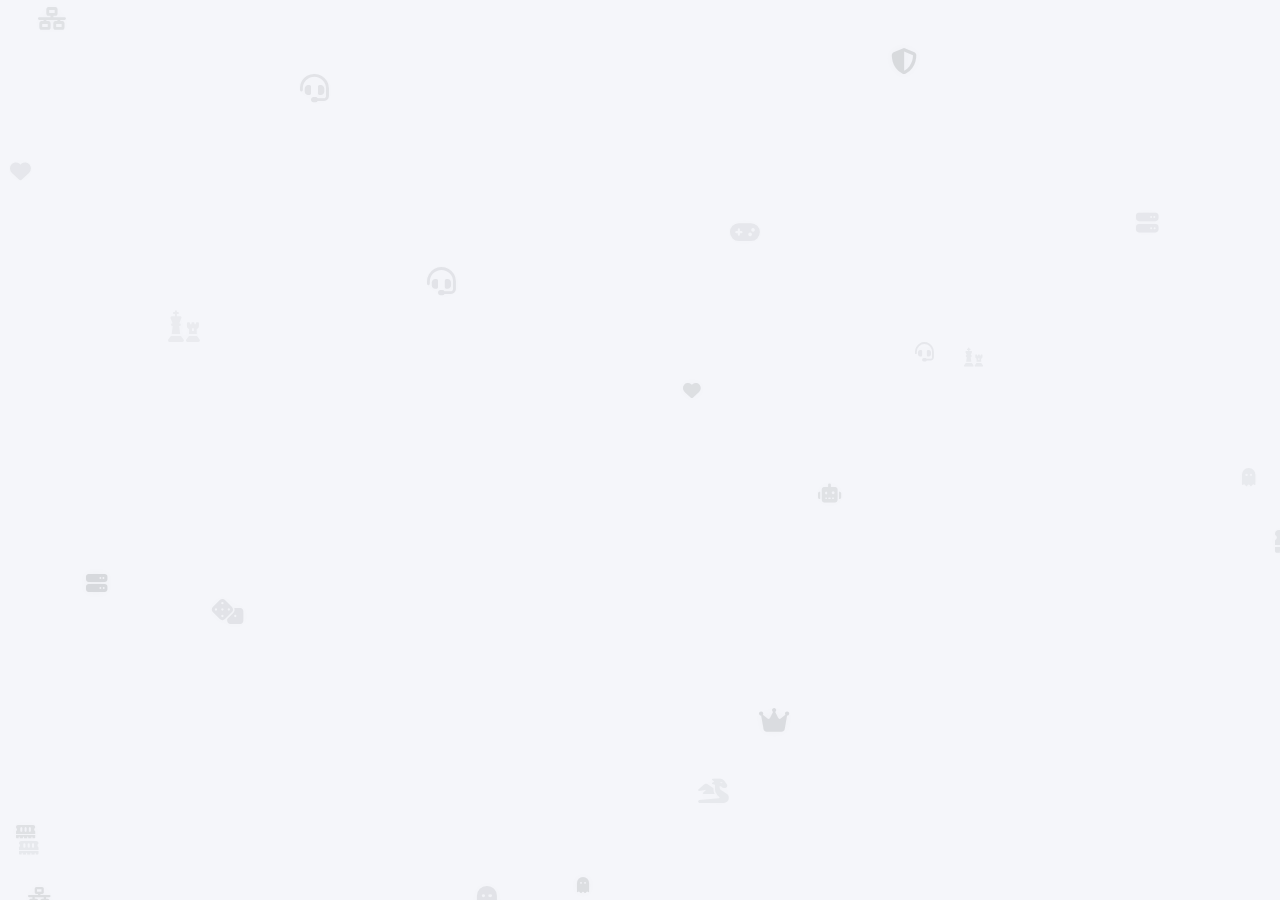
<file: index.html>
<!DOCTYPE html>
<html lang="en">
<head>
    <meta charset="UTF-8">
    <meta name="viewport" content="width=device-width, initial-scale=1.0, minimum-scale=1.0, maximum-scale=5.0, user-scalable=yes">
    <title>SmritiFusion</title>
    <link rel="stylesheet" href="https://cdnjs.cloudflare.com/ajax/libs/font-awesome/6.4.0/css/all.min.css">
    <link href="https://fonts.googleapis.com/css2?family=Poppins:wght@300;400;500;600;700&display=swap" rel="stylesheet">
    <style>
      :root {
    /* Light Theme */
    --primary-light: #6c5ce7;
    --secondary-light: #a29bfe;
    --background-light: #f5f6fa;
    --card-light: #ffffff;
    --text-light: #2d3436;
    --text-secondary-light: #666;
    --accent-light: #fd79a8;
    --success-light: #00b894;
    --warning-light: #fdcb6e;
    --error-light: #d63031;
    
    /* Dark Theme */
    --primary-dark: #8c7ae6;
    --secondary-dark: #706fd3;
    --background-dark: #1e272e;
    --card-dark: #2d3436;
    --text-dark: #f5f6fa;
    --text-secondary-dark: #b2bec3;
    --accent-dark: #fd79a8;
    --success-dark: #00cec9;
    --warning-dark: #ffeaa7;
    --error-dark: #ff7675;
}

* {
    margin: 0;
    padding: 0;
    box-sizing: border-box;
    font-family: 'Poppins', 'Segoe UI', Tahoma, Geneva, Verdana, sans-serif;
    transition: background-color 0.3s ease, color 0.3s ease, transform 0.3s ease, opacity 0.3s ease;
}

body {
    background-color: var(--background);
    color: var(--text);
    min-height: 100vh;
    overflow-x: hidden;
    line-height: 1.6;
}

body.light-mode {
    --primary: var(--primary-light);
    --secondary: var(--secondary-light);
    --background: var(--background-light);
    --card: var(--card-light);
    --text: var(--text-light);
    --text-secondary: var(--text-secondary-light);
    --accent: var(--accent-light);
    --success: var(--success-light);
    --warning: var(--warning-light);
    --error: var(--error-light);
}

body.dark-mode {
    --primary: var(--primary-dark);
    --secondary: var(--secondary-dark);
    --background: var(--background-dark);
    --card: var(--card-dark);
    --text: var(--text-dark);
    --text-secondary: var(--text-secondary-dark);
    --accent: var(--accent-dark);
    --success: var(--success-dark);
    --warning: var(--warning-dark);
    --error: var(--error-dark);
}

/* Base Responsive Adjustments */
html {
    font-size: 16px;
}

/* Common Styles */
.container {
    max-width: 1200px;
    margin: 0 auto;
    padding: 1.5rem;
    width: 100%;
}

.btn {
    display: inline-block;
    padding: 0.8rem 1.5rem;
    border: none;
    border-radius: 8px;
    font-weight: 600;
    cursor: pointer;
    text-decoration: none;
    text-align: center;
    transition: all 0.3s ease;
    position: relative;
    overflow: hidden;
    min-width: 44px;
    min-height: 44px;
}

.btn-primary {
    background-color: var(--primary);
    color: white;
    box-shadow: 0 4px 6px rgba(0,0,0,0.1);
}

.btn-primary:hover {
    background-color: var(--secondary);
    transform: translateY(-2px);
    box-shadow: 0 7px 14px rgba(0,0,0,0.15);
}

.btn-primary:active {
    transform: translateY(0);
    box-shadow: 0 4px 6px rgba(0,0,0,0.1);
}

.btn-secondary {
    background-color: transparent;
    color: var(--primary);
    border: 2px solid var(--primary);
}

.btn-secondary:hover {
    background-color: var(--primary);
    color: white;
}

.btn-error {
    background-color: var(--error);
    color: white;
}

.btn-success {
    background-color: var(--success);
    color: white;
}

.btn-warning {
    background-color: var(--warning);
    color: var(--text);
}

.text-center {
    text-align: center;
}

.w-100 {
    width: 100%;
}

.mt-1 { margin-top: 0.5rem; }
.mt-2 { margin-top: 1rem; }
.mt-3 { margin-top: 1.5rem; }
.mt-4 { margin-top: 2rem; }
.mb-1 { margin-bottom: 0.5rem; }
.mb-2 { margin-bottom: 1rem; }
.mb-3 { margin-bottom: 1.5rem; }
.mb-4 { margin-bottom: 2rem; }

/* Header Styles */
header {
    display: flex;
    justify-content: space-between;
    align-items: center;
    margin-bottom: 2rem;
    padding-bottom: 1rem;
    border-bottom: 1px solid var(--text-secondary);
    animation: fadeInDown 0.6s ease-out;
    gap: 1rem;
    flex-wrap: wrap;
}

.logo {
    font-size: 1.8rem;
    font-weight: 700;
    color: var(--primary);
    display: flex;
    align-items: center;
    gap: 0.5rem;
    text-decoration: none;
    min-height: 44px;
}

.logo i {
    font-size: 2rem;
    transition: transform 0.5s ease;
}

.logo:hover i {
    transform: rotate(15deg) scale(1.1);
}

.header-actions {
    display: flex;
    align-items: center;
    gap: 1rem;
    flex-wrap: wrap;
}

.theme-toggle {
    background: none;
    border: none;
    color: var(--text);
    font-size: 1.2rem;
    cursor: pointer;
    padding: 0.5rem;
    border-radius: 50%;
    width: 44px;
    height: 44px;
    display: flex;
    align-items: center;
    justify-content: center;
    transition: all 0.3s ease;
    position: relative;
    overflow: hidden;
}

.theme-toggle::after {
    content: '';
    position: absolute;
    top: 0;
    left: 0;
    width: 100%;
    height: 100%;
    background: var(--primary);
    opacity: 0;
    transition: opacity 0.3s ease;
    border-radius: 50%;
}

.theme-toggle:hover::after {
    opacity: 0.1;
}

.theme-toggle:hover {
    transform: rotate(15deg);
}

.user-profile {
    display: flex;
    align-items: center;
    gap: 1rem;
}

.avatar {
    width: 44px;
    height: 44px;
    border-radius: 50%;
    background-color: var(--secondary);
    display: flex;
    align-items: center;
    justify-content: center;
    color: white;
    font-weight: bold;
    transition: transform 0.3s ease, box-shadow 0.3s ease;
    background-size: cover;
    background-position: center;
    position: relative;
    overflow: hidden;
}

.avatar::after {
    content: '';
    position: absolute;
    top: 0;
    left: 0;
    width: 100%;
    height: 100%;
    background: rgba(0,0,0,0.3);
    opacity: 0;
    transition: opacity 0.3s ease;
}

.avatar:hover {
    transform: scale(1.1);
    box-shadow: 0 0 0 3px var(--primary);
}

.avatar:hover::after {
    opacity: 1;
}

/* Logout Button Styles */
.logout-btn {
    background: none;
    border: none;
    color: var(--text);
    font-size: 0.9rem;
    cursor: pointer;
    padding: 0.5rem 1rem;
    border-radius: 8px;
    display: flex;
    align-items: center;
    gap: 0.5rem;
    transition: all 0.3s ease;
    min-height: 44px;
}

.logout-btn:hover {
    color: var(--error);
    background-color: rgba(214, 48, 49, 0.1);
}

.logout-btn i {
    font-size: 1rem;
}

/* Dashboard Styles */
.dashboard-title {
    font-size: 2.5rem;
    margin-bottom: 1.5rem;
    color: var(--text);
    animation: fadeIn 0.8s ease-out;
    position: relative;
    display: inline-block;
    word-break: break-word;
}

.dashboard-title::after {
    content: '';
    position: absolute;
    bottom: -5px;
    left: 0;
    width: 100%;
    height: 3px;
    background: linear-gradient(90deg, var(--primary), var(--accent));
    transform: scaleX(0);
    transform-origin: left;
    transition: transform 0.5s ease;
}

.dashboard-title:hover::after {
    transform: scaleX(1);
}

.dashboard-subtitle {
    font-size: 1.2rem;
    color: var(--text-secondary);
    margin-bottom: 2rem;
    animation: fadeIn 1s ease-out;
    word-break: break-word;
}

/* Modified templates grid for 3-2 centered layout */
.templates-grid {
    display: grid;
    grid-template-columns: repeat(6, 1fr);
    gap: 2rem;
    margin: 0 auto;
    max-width: 1200px;
}

.template-card {
    grid-column: span 2; /* Each card spans 2 columns by default */
    background: var(--card);
    border-radius: 12px;
    overflow: hidden;
    box-shadow: 0 10px 20px rgba(0,0,0,0.1);
    transition: transform 0.3s ease, box-shadow 0.3s ease;
    display: flex;
    flex-direction: column;
    opacity: 0;
    transform: translateY(20px);
    animation: fadeInUp 0.6s ease-out forwards;
    position: relative;
    border: 1px solid rgba(0,0,0,0.05);
}

/* Center the last two cards */
.template-card:nth-child(4) {
    grid-column: 2 / span 2; /* Start at column 2, span 2 columns */
}

.template-card:nth-child(5) {
    grid-column: 4 / span 2; /* Start at column 4, span 2 columns */
}

.template-card:nth-child(1) { animation-delay: 0.2s; }
.template-card:nth-child(2) { animation-delay: 0.3s; }
.template-card:nth-child(3) { animation-delay: 0.4s; }
.template-card:nth-child(4) { animation-delay: 0.5s; }
.template-card:nth-child(5) { animation-delay: 0.6s; }

.template-card:hover {
    transform: translateY(-5px) scale(1.02);
    box-shadow: 0 15px 30px rgba(0,0,0,0.15);
}

.template-image {
    height: 180px;
    position: relative;
    overflow: hidden;
    border-radius: 12px 12px 0 0;
}

.template-image img {
    width: 100%;
    height: 100%;
    object-fit: cover;
    display: block;
    position: absolute;
    top: 0;
    left: 0;
    z-index: 1;
    transition: transform 0.4s ease;
}

.template-image i {
    position: absolute;
    z-index: 2;
    top: 50%;
    left: 50%;
    transform: translate(-50%, -50%);
    font-size: 2.5rem;
    color: white;
    opacity: 0.7;
    transition: transform 0.4s ease;
}

.template-image::before {
    content: '';
    position: absolute;
    top: 0;
    left: 0;
    width: 100%;
    height: 100%;
    background: rgba(0,0,0,0.2);
}

.template-card:hover .template-image {
    transform: scale(1.05);
}

.template-content {
    padding: 1.5rem;
    flex-grow: 1;
    display: flex;
    flex-direction: column;
}

.template-title {
    font-size: 1.3rem;
    margin-bottom: 0.5rem;
    color: var(--text);
    font-weight: 600;
    word-break: break-word;
}

.template-desc {
    color: var(--text-secondary);
    margin-bottom: 1.5rem;
    font-size: 0.95rem;
    line-height: 1.6;
    word-break: break-word;
}

.template-actions {
    margin-top: auto;
    display: flex;
    gap: 0.5rem;
    flex-wrap: wrap;
}

.template-stats {
    display: flex;
    justify-content: space-between;
    margin-top: 1rem;
    font-size: 0.8rem;
    color: var(--text-secondary);
    flex-wrap: wrap;
    gap: 0.5rem;
}

.stat {
    display: flex;
    align-items: center;
    gap: 0.3rem;
}

.how-to-play {
    display: none;
    margin-top: 1rem;
    background-color: rgba(0, 0, 0, 0.05);
    padding: 1rem;
    border-radius: 8px;
    font-size: 0.95rem;
}

.template-card.show-instruction .how-to-play {
    display: block;
}

.btn-details {
    cursor: pointer;
}

/* Template specific colors */
.template-1 .template-image { background: linear-gradient(135deg, #6c5ce7, #a29bfe); }
.template-2 .template-image { background: linear-gradient(135deg, #00b894, #55efc4); }
.template-3 .template-image { background: linear-gradient(135deg, #fd79a8, #ffb8c6); }
.template-4 .template-image { background: linear-gradient(135deg, #fdcb6e, #ffeaa7); }
.template-5 .template-image { background: linear-gradient(135deg, #0984e3, #74b9ff); }

/* Auth Pages */
.auth-container {
    max-width: 500px;
    margin: 3rem auto;
    padding: 2rem;
    background: var(--card);
    border-radius: 12px;
    box-shadow: 0 10px 30px rgba(0,0,0,0.1);
    transform: scale(0.95);
    opacity: 0;
    animation: zoomIn 0.5s ease-out forwards;
    position: relative;
    overflow: hidden;
    border: 1px solid rgba(0,0,0,0.05);
    width: calc(100% - 2rem);
}

.auth-container::before {
    content: '';
    position: absolute;
    top: 0;
    left: 0;
    width: 100%;
    height: 5px;
    background: linear-gradient(90deg, #6c5ce7, #fd79a8, #00b894, #fdcb6e, #0984e3);
    background-size: 400% 400%;
    animation: gradientBG 8s ease infinite;
}

.auth-title {
    font-size: 2rem;
    margin-bottom: 1.5rem;
    color: var(--primary);
    text-align: center;
    display: flex;
    align-items: center;
    justify-content: center;
    gap: 0.5rem;
    word-break: break-word;
}

.auth-title i {
    animation: bounce 2s infinite;
}

.auth-form .form-group {
    margin-bottom: 1.5rem;
    position: relative;
}

.auth-form label {
    display: block;
    margin-bottom: 0.5rem;
    color: var(--text);
    font-weight: 500;
}

.auth-form input {
    width: 100%;
    padding: 0.8rem 1rem;
    border: 1px solid var(--text-secondary);
    border-radius: 8px;
    background-color: var(--background);
    color: var(--text);
    font-size: 1rem;
    transition: all 0.3s ease;
    min-height: 44px;
}

.auth-form input:focus {
    outline: none;
    border-color: var(--primary);
    box-shadow: 0 0 0 3px rgba(108, 92, 231, 0.2);
    transform: translateY(-2px);
}

.form-actions {
    display: flex;
    justify-content: space-between;
    align-items: center;
    margin-top: 1.5rem;
    flex-wrap: wrap;
    gap: 1rem;
}

.remember-me {
    display: flex;
    align-items: center;
    gap: 0.5rem;
}

.remember-me input {
    min-height: auto;
}

.auth-links {
    margin-top: 1.5rem;
    text-align: center;
}

.auth-links a {
    color: var(--primary);
    text-decoration: none;
    position: relative;
    font-weight: 500;
}

.auth-links a::after {
    content: '';
    position: absolute;
    bottom: -2px;
    left: 0;
    width: 0;
    height: 2px;
    background-color: var(--primary);
    transition: width 0.3s ease;
}

.auth-links a:hover::after {
    width: 100%;
}

/* Notification */
.notification {
    position: fixed;
    top: 20px;
    right: 20px;
    padding: 1rem 1.5rem;
    border-radius: 8px;
    color: white;
    font-weight: 500;
    box-shadow: 0 5px 15px rgba(0,0,0,0.1);
    transform: translateX(150%);
    transition: transform 0.4s ease;
    z-index: 1000;
    display: flex;
    align-items: center;
    gap: 0.8rem;
    max-width: calc(100% - 40px);
    word-break: break-word;
}

.notification.show {
    transform: translateX(0);
}

.notification.success {
    background-color: var(--success);
}

.notification.error {
    background-color: var(--error);
}

.notification.warning {
    background-color: var(--warning);
    color: var(--text);
}

/* Floating game icons */
.floating-icons {
    position: fixed;
    top: 0;
    left: 0;
    width: 100%;
    height: 100%;
    pointer-events: none;
    z-index: -1;
    overflow: hidden;
}

.floating-icon {
    position: absolute;
    opacity: 0.1;
    font-size: 1.5rem;
    animation: float 15s infinite linear;
    filter: drop-shadow(0 0 5px rgba(0,0,0,0.2));
}

/* Loading spinner */
.spinner {
    display: inline-block;
    width: 20px;
    height: 20px;
    border: 3px solid rgba(255,255,255,0.3);
    border-radius: 50%;
    border-top-color: white;
    animation: spin 1s ease-in-out infinite;
}

/* Mobile menu */
.mobile-menu-btn {
    display: none;
    background: none;
    border: none;
    color: var(--text);
    font-size: 1.5rem;
    cursor: pointer;
    min-width: 44px;
    min-height: 44px;
    align-items: center;
    justify-content: center;
}

.mobile-back-btn {
    display: none;
    background: none;
    border: none;
    color: var(--text);
    font-size: 1.2rem;
    cursor: pointer;
    min-width: 44px;
    min-height: 44px;
    align-items: center;
    justify-content: center;
}

.mobile-menu {
    position: fixed;
    top: 0;
    right: -100%;
    width: 90%;
    max-width: 320px;
    height: 100vh;
    background: var(--card);
    z-index: 100;
    padding: 1.5rem;
    box-shadow: -5px 0 15px rgba(0,0,0,0.1);
    transition: right 0.3s ease;
    display: flex;
    flex-direction: column;
    gap: 1.5rem;
    overflow-y: auto;
}

.mobile-menu.active {
    right: 0;
}

.mobile-menu-header {
    display: flex;
    justify-content: space-between;
    align-items: center;
    padding-bottom: 1rem;
    border-bottom: 1px solid var(--text-secondary);
}

.mobile-menu-close {
    background: none;
    border: none;
    font-size: 1.5rem;
    color: var(--text);
    cursor: pointer;
    min-width: 44px;
    min-height: 44px;
    display: flex;
    align-items: center;
    justify-content: center;
}

.mobile-menu-links {
    display: flex;
    flex-direction: column;
    gap: 1rem;
    flex-grow: 1;
    overflow-y: auto;
}

.mobile-menu-link {
    color: var(--text);
    text-decoration: none;
    font-size: 1.1rem;
    padding: 0.75rem 0;
    border-bottom: 1px solid var(--text-secondary);
    transition: color 0.3s ease;
    display: flex;
    align-items: center;
    gap: 0.75rem;
    min-height: 44px;
}

.mobile-menu-link i {
    width: 24px;
    text-align: center;
}

.mobile-menu-link:hover {
    color: var(--primary);
}

.mobile-menu-actions {
    padding-top: 1rem;
    border-top: 1px solid var(--text-secondary);
}

.overlay {
    position: fixed;
    top: 0;
    left: 0;
    width: 100%;
    height: 100%;
    background: rgba(0,0,0,0.5);
    z-index: 99;
    opacity: 0;
    pointer-events: none;
    transition: opacity 0.3s ease;
}

.overlay.active {
    opacity: 1;
    pointer-events: all;
}

/* Animations */
@keyframes fadeIn {
    from { opacity: 0; }
    to { opacity: 1; }
}

@keyframes fadeInUp {
    from { 
        opacity: 0;
        transform: translateY(20px);
    }
    to { 
        opacity: 1;
        transform: translateY(0);
    }
}

@keyframes fadeInDown {
    from { 
        opacity: 0;
        transform: translateY(-20px);
    }
    to { 
        opacity: 1;
        transform: translateY(0);
    }
}

@keyframes zoomIn {
    from { 
        opacity: 0;
        transform: scale(0.95);
    }
    to { 
        opacity: 1;
        transform: scale(1);
    }
}

@keyframes bounce {
    0%, 20%, 50%, 80%, 100% { transform: translateY(0); }
    40% { transform: translateY(-10px); }
    60% { transform: translateY(-5px); }
}

@keyframes gradientBG {
    0% { background-position: 0% 50%; }
    50% { background-position: 100% 50%; }
    100% { background-position: 0% 50%; }
}

@keyframes float {
    0% {
        transform: translateY(0) rotate(0deg);
        opacity: 0.1;
    }
    50% {
        opacity: 0.15;
    }
    100% {
        transform: translateY(-100vh) rotate(360deg);
        opacity: 0;
    }
}

@keyframes spin {
    to { transform: rotate(360deg); }
}

@keyframes pulse {
    0%, 100% { transform: scale(1); }
    50% { transform: scale(1.05); }
}

/* Page transition styles */
.page {
    position: absolute;
    width: 100%;
    transition: opacity 0.5s ease, transform 0.5s ease;
}

.page.hidden {
    display: none;
    opacity: 0;
    transform: translateY(20px);
    pointer-events: none;
}

.page.active {
    display: block;
    opacity: 1;
    transform: translateY(0);
    pointer-events: all;
}

/* Responsive Styles */
@media (max-width: 1200px) {
    .container {
        padding: 1.25rem;
    }
    
    .templates-grid {
        grid-template-columns: repeat(4, 1fr);
        max-width: 1000px;
    }
    
    .template-card {
        grid-column: span 2;
    }
    
    .template-card:nth-child(4),
    .template-card:nth-child(5) {
        grid-column: span 2;
    }
    
    .dashboard-title {
        font-size: 2.2rem;
    }
}

@media (max-width: 992px) {
    html {
        font-size: 15px;
    }
    
    .templates-grid {
        grid-template-columns: repeat(3, 1fr);
        max-width: 800px;
    }
    
    .template-card {
        grid-column: span 1;
    }
    
    .template-card:nth-child(4),
    .template-card:nth-child(5) {
        grid-column: span 1;
    }
    
    .dashboard-title {
        font-size: 2rem;
    }
    
    .template-image {
        height: 160px;
    }
}

@media (max-width: 768px) {
    html {
        font-size: 14px;
    }
    
    .container {
        padding: 1rem;
    }
    
    header {
        flex-wrap: wrap;
        gap: 1rem;
    }
    
    .header-actions {
        order: 1;
        width: 100%;
        justify-content: space-between;
    }
    
    .logo span {
        display: none;
    }
    
    .mobile-menu-btn, .mobile-back-btn {
        display: flex;
    }
    
    .header-actions .user-profile span {
        display: none;
    }
    
    .logout-btn span {
        display: none;
    }
    
    .auth-container {
        margin: 2rem auto;
        padding: 1.5rem;
    }
    
    .dashboard-title {
        font-size: 1.8rem;
    }
    
    .dashboard-subtitle {
        font-size: 1rem;
    }
    
    .templates-grid {
        grid-template-columns: repeat(2, 1fr);
    }
    
    .template-card {
        animation: none;
        opacity: 1;
        transform: none;
    }
    
    .mobile-back-btn {
        margin-right: 0.5rem;
    }
}

@media (max-width: 576px) {
    .container {
        padding: 1rem;
    }
    
    .templates-grid {
        grid-template-columns: 1fr;
        gap: 1.25rem;
    }
    
    .auth-container {
        margin: 1.5rem auto;
        padding: 1.25rem;
    }
    
    .auth-title {
        font-size: 1.5rem;
    }
    
    .form-actions {
        flex-direction: column;
        gap: 1rem;
    }
    
    .remember-me {
        width: 100%;
        justify-content: flex-start;
    }
    
    .template-image {
        height: 140px;
    }
    
    .notification {
        top: 10px;
        right: 10px;
        left: 10px;
        max-width: calc(100% - 20px);
    }
}

@media (max-width: 400px) {
    .auth-container {
        padding: 1rem;
        margin: 1rem auto;
    }
    
    .auth-title {
        font-size: 1.3rem;
    }
    
    .auth-form input {
        padding: 0.7rem;
    }
    
    .mobile-menu {
        width: 85%;
    }
}

@media (min-width: 1600px) {
    .container {
        max-width: 1400px;
    }
    
    .templates-grid {
        grid-template-columns: repeat(6, 1fr);
        max-width: 1400px;
    }
}

@media (max-height: 500px) and (orientation: landscape) {
    .auth-container {
        margin: 1rem auto;
        padding: 1rem;
    }
    
    .template-image {
        height: 120px;
    }
    
    .mobile-menu {
        width: 70%;
    }
}

/* Touch device specific styles */
@media (pointer: coarse) {
    .btn, .theme-toggle, .mobile-menu-link, .logout-btn {
        min-height: 48px;
    }
    
    .template-actions .btn {
        padding: 1rem 1.2rem;
    }
    
    input, select, textarea, button {
        font-size: 16px; /* Prevent zoom on focus */
    }
}
    </style>
</head>
<body class="light-mode">
    <!-- Floating game icons background -->
    <div class="floating-icons" id="floating-icons"></div>
    
    <!-- Notification -->
    <div class="notification" id="notification">
        <i class="fas fa-check-circle"></i>
        <span id="notification-message">Welcome to स्मृति Fusion 🧠!</span>
    </div>
    
    <!-- Mobile Menu Overlay -->
    <div class="overlay" id="overlay"></div>
    
    <!-- Mobile Menu -->
    <div class="mobile-menu" id="mobile-menu">
        <div class="mobile-menu-header">
            <div class="logo">
                <i class="fas fa-gamepad"></i>
                <span>SmritiFusion</span>
            </div>
            <button class="mobile-menu-close" id="mobile-menu-close">
                <i class="fas fa-times"></i>
            </button>
        </div>
        <div class="mobile-menu-links">
            <a href="#" class="mobile-menu-link" id="mobile-show-dashboard">
                <i class="fas fa-home"></i> Dashboard
            </a>
            <a href="#" class="mobile-menu-link" id="mobile-show-login">
                <i class="fas fa-sign-in-alt"></i> Login
            </a>
            <a href="#" class="mobile-menu-link" id="mobile-show-signup">
                <i class="fas fa-user-plus"></i> Sign Up
            </a>
            <a href="#" class="mobile-menu-link">
                <i class="fas fa-cog"></i> Settings
            </a>
            <a href="#" class="mobile-menu-link">
                <i class="fas fa-question-circle"></i> Help
            </a>
        </div>
        <div class="mobile-menu-actions">
            <button class="btn btn-primary w-100" id="mobile-logout-btn">
                <i class="fas fa-sign-out-alt"></i> Logout
            </button>
        </div>
    </div>
    
    <!-- Auth Pages -->
    <div id="login-page" class="page active">
        <div class="auth-container">
            <h1 class="auth-title"><i class="fas fa-gamepad"></i>  स्मृति Fusion</h1>
            <form class="auth-form" id="login-form">
                <div class="form-group">
                    <label for="login-email">Email</label>
                    <input type="email" id="login-email" placeholder="Enter your email" required>
                </div>
                <div class="form-group">
                    <label for="login-password">Password</label>
                    <input type="password" id="login-password" placeholder="Enter your password" required>
                </div>
                <div class="form-actions">
                    <div class="remember-me">
                        <input type="checkbox" id="remember-me">
                        <label for="remember-me">Remember me</label>
                    </div>
                    <a href="#" id="forgot-password">Forgot password?</a>
                </div>
                <button type="submit" class="btn btn-primary w-100" id="login-btn">
                    <span id="login-btn-text">Login</span>
                </button>
                <div class="auth-links mt-3">
                    <p>Don't have an account? <a href="#" id="show-signup">Sign up</a></p>
                </div>
            </form>
        </div>
    </div>
    
    <div id="signup-page" class="page hidden">
        <div class="auth-container">
            <h1 class="auth-title"><i class="fas fa-gamepad"></i> Create Account</h1>
            <form class="auth-form" id="signup-form">
                <div class="form-group">
                    <label for="signup-username">Username</label>
                    <input type="text" id="signup-username" placeholder="Choose a username" required>
                </div>
                <div class="form-group">
                    <label for="signup-email">Email</label>
                    <input type="email" id="signup-email" placeholder="Enter your email" required>
                </div>
                <div class="form-group">
                    <label for="signup-password">Password</label>
                    <input type="password" id="signup-password" placeholder="Create a password (min 8 chars)" required minlength="8">
                </div>
                <div class="form-group">
                    <label for="signup-confirm">Confirm Password</label>
                    <input type="password" id="signup-confirm" placeholder="Confirm your password" required>
                </div>
                <button type="submit" class="btn btn-primary w-100" id="signup-btn">
                    <span id="signup-btn-text">Create Account</span>
                </button>
                <div class="auth-links mt-3">
                    <p>Already have an account? <a href="#" id="show-login">Login</a></p>
                </div>
            </form>
        </div>
    </div>
    
    <!-- Dashboard Page -->
    <div id="dashboard-page" class="page hidden">
        <div class="container">
            <header>
                <button class="mobile-back-btn" id="mobile-back-btn">
                    <i class="fas fa-arrow-left"></i>
                </button>
                <button class="mobile-menu-btn" id="mobile-menu-btn">
                    <i class="fas fa-bars"></i>
                </button>
                <a href="#" class="logo">
                    <i class="fas fa-gamepad"></i>
                    <span> Welcome to स्मृति Fusion 🧠</span>
                </a>
                <div class="header-actions">
                    <button class="theme-toggle" id="theme-toggle">
                        <i class="fas fa-moon"></i>
                    </button>
                                        <div class="user-profile">
                        <span id="welcome-user">Welcome player</span>
                        <div class="avatar" id="user-avatar"></div>
                    </div>
                    <!-- Logout Button -->
                    <button class="logout-btn" id="logout-btn">
                        <i class="fas fa-sign-out-alt"></i>
                        <span class="logout-text">Logout</span>
                    </button>
                </div>
            </header>
            
            <h1 class="dashboard-title">SmritiFusion Library</h1>
            <p class="dashboard-subtitle">Explore our collection of fun and challenging memory games</p>
            
            <div class="templates-grid">
                <!-- Template 1 -->
                <div class="template-card template-1">
                    <div class="template-image">
                        <img src="Working-with-adaptive-quizzes-A-beginners-guide.jpg" alt="Tech AI Quiz">
                        <i class="fas fa-question"></i>
                    </div>
                    <div class="template-content">
                        <h3 class="template-title">AI  TECH Quiz</h3>
                        <p class="template-desc">Test your knowledge of technology and AI with this challenging quiz game. Answer questions correctly to unlock new levels and achievements.</p>
                        <div class="template-actions">
                            <a href="ai quiz/Quizer-master/index.html" class="btn btn-primary">Play Now</a>
                         <button class="btn btn-secondary btn-details" onclick="toggleInstruction(this)">Details</button>
                        </div>
                        <div class="how-to-play">
                <strong>How to Play:</strong>
                <ul><p> <li>click "Play Now"</li>

<li>Read each question</li>

<li>Choose the right answer</li>

<li>Get points for correct answers</li>

<li>Try to finish all questions</li></p></ul>
            </div>
                        <div class="template-stats">
                            <div class="stat">
                                <i class="fas fa-users"></i>
                                <span>1.2K plays</span>
                            </div>
                            <div class="stat">
                                <i class="fas fa-star"></i>
                                <span>4.8</span>
                            </div>
                        </div>
                    </div>
                </div>
                
                <!-- Template 2 -->
                <div class="template-card template-2">
                    <div class="template-image">
                        <img src="flip kro.webp" alt="Tech Flip Match">
                        <i class="fas fa-clone"></i>
                    </div>
                    <div class="template-content">
                        <h3 class="template-title">AI TECH FLIP</h3>
                        <p class="template-desc">Flip cards to find matching pairs of tech icons and terms. Improve your memory while learning about technology concepts.</p>
                        <div class="template-actions">
                            <a href="final/index.html" class="btn btn-primary">Play Now</a>
                           <button class="btn btn-secondary btn-details" onclick="toggleInstruction(this)">Details</button>
                        </div>
                        <div class="how-to-play">
                <strong>How to Play:</strong>
               <ul> <p>  <li>Flip two cards at a time and try to match them.</li>
<li>If they match, they stay flipped. If not, they flip back.</li>
<li>Complete the board before time runs out!</li>
<li>Select a board size to begin: </li></p></ul>
            </div>
                        <div class="template-stats">
                            <div class="stat">
                                <i class="fas fa-users"></i>
                                <span>2.5K plays</span>
                            </div>
                            <div class="stat">
                                <i class="fas fa-star"></i>
                                <span>4.9</span>
                            </div>
                        </div>
                    </div>
                </div>
                
                <!-- Template 3 -->
                <div class="template-card template-3">
                    <div class="template-image">
                        <img src="debug-1024x646.jpg" alt="Debug Game">
                        <i class="fas fa-bug"></i>
                    </div>
                    <div class="template-content">
                        <h3 class="template-title">AI DEBUG FINDER</h3>
                        <p class="template-desc">Find and fix bugs in code snippets before time runs out. Great for aspiring developers to practice debugging skills.</p>
                        <div class="template-actions">
                            <a href="debug/index.html" class="btn btn-primary">Play Now</a>
                           <button class="btn btn-secondary btn-details" onclick="toggleInstruction(this)">Details</button>
                        </div>
                        <div class="how-to-play">
                <strong>How to Play:</strong>
                <ul><p> <li>Click “Play Now”.</li>

<li>You’ll see code snippets with bugs.</li>

<li>Find and fix the errors before time runs out.</li>

<li>Each correct fix earns points.</li>

<li>Beat all levels to become a Debug Master!</li></p></ul>
            </div>
                        <div class="template-stats">
                            <div class="stat">
                                <i class="fas fa-users"></i>
                                <span>850 plays</span>
                            </div>
                            <div class="stat">
                                <i class="fas fa-star"></i>
                                <span>4.6</span>
                            </div>
                        </div>
                    </div>
                </div>
                
                <!-- Template 4 -->
                <div class="template-card template-4">
                    <div class="template-image">
                        <img src="roboat.png" alt="Memory Challenge">
                        <i class="fas fa-memory"></i>
                    </div>
                    <div class="template-content">
                        <h3 class="template-title">AI CODE BATTLEGROUND</h3>
                        <p class="template-desc">Observe code patterns or logic puzzles displayed briefly on screen. Memorize them and reproduce them accurately to win. Each level increases in difficulty, pushing your programming memory and reflexes.</p>
                        <div class="template-actions">
                            <a href="game 5/index.html" class="btn btn-primary">Play Now</a>
                           <button class="btn btn-secondary btn-details" onclick="toggleInstruction(this)">Details</button>
                        </div>
                        <div class="how-to-play">
                <strong>How to Play:</strong>
                <ul><p><ol>Each player submits their solution to the displayed code problem</ol>
<li>Correct answers earn 10 points.</li>
<li>The timer counts down from 60 seconds per challenge</li>
<li>Use hints if you get stuck, but try to solve it yourself first!</li>
<li>After both players submit (or time runs out), click Next Challenge</li>
<li>Good luck and may the best coder win!</li></p></ul>
            </div>
                        <div class="template-stats">
                            <div class="stat">
                                <i class="fas fa-users"></i>
                                <span>500 plays</span>
                            </div>
                            <div class="stat">
                                <i class="fas fa-star"></i>
                                <span>4.0</span>
                            </div>
                        </div>
                    </div>
                </div>
                
                <!-- Template 5 -->
                <div class="template-card template-5">
                    <div class="template-image">
                        <img src="cyber.png" alt="AI Trivia">
                        <i class="fas fa-robot"></i>
                    </div>
                    <div class="template-content">
                        <h3 class="template-title">AI CYBER HACKED </h3>
                        <p class="template-desc">You're a virtual hacker racing against time. Solve code-based challenges, identify vulnerabilities, and break through AI defenses to uncover hidden secrets. Speed and logic are your tools!</p>
                        <div class="template-actions">
                            <a href="hacking game main finaal/hacking game main/index.html" class="btn btn-primary">Play Now</a>
                            <button class="btn btn-secondary btn-details" onclick="toggleInstruction(this)">Details</button>
                        </div>
                        <div class="how-to-play">
                <strong>How to Play:</strong>
                <ul><p><li>Click "Play Now"</li>

<li>Read each encryption or decryption question carefully</li>

<li>Apply the correct logic or key to decode/encode</li>

<li>Submit the right answer to move to the next level</li></p></ul>
            </div>
                        <div class="template-stats">
                            <div class="stat">
                                <i class="fas fa-users"></i>
                                <span>700 plays</span>
                            </div>
                            <div class="stat">
                                <i class="fas fa-star"></i>
                                <span>4.5</span>
                            </div>
                        </div>
                    </div>
                </div>
            </div>
        </div>
    </div>
    
    <script>
        // DOM Elements
        const themeToggle = document.getElementById('theme-toggle');
        const loginPage = document.getElementById('login-page');
        const signupPage = document.getElementById('signup-page');
        const dashboardPage = document.getElementById('dashboard-page');
        const showSignup = document.getElementById('show-signup');
        const showLogin = document.getElementById('show-login');
        const loginBtn = document.getElementById('login-btn');
        const loginBtnText = document.getElementById('login-btn-text');
        const signupBtn = document.getElementById('signup-btn');
        const signupBtnText = document.getElementById('signup-btn-text');
        const floatingIcons = document.getElementById('floating-icons');
        const notification = document.getElementById('notification');
        const notificationMessage = document.getElementById('notification-message');
        const loginForm = document.getElementById('login-form');
        const signupForm = document.getElementById('signup-form');
        const mobileMenuBtn = document.getElementById('mobile-menu-btn');
        const mobileMenu = document.getElementById('mobile-menu');
        const mobileMenuClose = document.getElementById('mobile-menu-close');
        const overlay = document.getElementById('overlay');
        const mobileShowDashboard = document.getElementById('mobile-show-dashboard');
        const mobileShowLogin = document.getElementById('mobile-show-login');
        const mobileShowSignup = document.getElementById('mobile-show-signup');
        const welcomeUser = document.getElementById('welcome-user');
        const userAvatar = document.getElementById('user-avatar');
        const forgotPassword = document.getElementById('forgot-password');
        const mobileBackBtn = document.getElementById('mobile-back-btn');
        const mobileLogoutBtn = document.getElementById('mobile-logout-btn');
        const logoutBtn = document.getElementById('logout-btn');
        
        // Game icons for floating background
        const gameIcons = [
            'fa-gamepad', 'fa-chess', 'fa-dice', 'fa-ghost', 'fa-headset',
            'fa-trophy', 'fa-flag', 'fa-heart', 'fa-star', 'fa-crown',
            'fa-bomb', 'fa-swords', 'fa-shield-alt', 'fa-robot', 'fa-dragon',
            'fa-laptop-code', 'fa-microchip', 'fa-server', 'fa-keyboard', 'fa-memory',
            'fa-bug', 'fa-code', 'fa-terminal', 'fa-file-code', 'fa-network-wired'
        ];

        function toggleInstruction(element) {
            const card = element.closest('.template-card');
            card.classList.toggle('show-instruction');
        }
        // User authentication state
        let currentUser = null;
        
        // Create floating game icons
        function createFloatingIcons() {
            floatingIcons.innerHTML = '';
            const iconCount = window.innerWidth < 768 ? 15 : 25;
            
            for (let i = 0; i < iconCount; i++) {
                const icon = document.createElement('div');
                icon.className = 'floating-icon';
                icon.innerHTML = `<i class="fas ${gameIcons[Math.floor(Math.random() * gameIcons.length)]}"></i>`;
                
                // Random position
                icon.style.left = `${Math.random() * 100}%`;
                icon.style.top = `${Math.random() * 100}%`;
                
                // Random animation duration and delay
                icon.style.animationDuration = `${10 + Math.random() * 20}s`;
                icon.style.animationDelay = `${Math.random() * 5}s`;
                
                // Random size
                const size = 1 + Math.random();
                icon.style.fontSize = `${size}rem`;
                icon.style.opacity = 0.05 + Math.random() * 0.1;
                
                floatingIcons.appendChild(icon);
            }
        }
        
        // Show notification
        function showNotification(message, type = 'success') {
            notification.className = `notification ${type}`;
            notificationMessage.textContent = message;
            
            // Set appropriate icon
            const icon = notification.querySelector('i');
            if (type === 'success') {
                icon.className = 'fas fa-check-circle';
            } else if (type === 'error') {
                icon.className = 'fas fa-exclamation-circle';
            } else if (type === 'warning') {
                icon.className = 'fas fa-exclamation-triangle';
            }
            
            notification.classList.add('show');
            
            setTimeout(() => {
                notification.classList.remove('show');
            }, 3000);
        }
        
        // Switch between pages with animation
        function switchPages(currentPage, nextPage) {
            currentPage.classList.remove('active');
            currentPage.classList.add('hidden');
            
            setTimeout(() => {
                nextPage.classList.remove('hidden');
                nextPage.classList.add('active');
                
                // Recreate floating icons when switching to auth pages
                if (nextPage === loginPage || nextPage === signupPage) {
                    createFloatingIcons();
                }
                
                // Show/hide back button on mobile
                if (window.innerWidth < 768) {
                    if (nextPage === dashboardPage) {
                        mobileBackBtn.style.display = 'flex';
                    } else {
                        mobileBackBtn.style.display = 'none';
                    }
                }
            }, 10);
            
            // Close mobile menu if open
            closeMobileMenu();
        }
        
        // Toggle mobile menu
        function toggleMobileMenu() {
            mobileMenu.classList.toggle('active');
            overlay.classList.toggle('active');
            
            if (mobileMenu.classList.contains('active')) {
                document.body.style.overflow = 'hidden';
            } else {
                document.body.style.overflow = '';
            }
        }
        
        // Close mobile menu
        function closeMobileMenu() {
            mobileMenu.classList.remove('active');
            overlay.classList.remove('active');
            document.body.style.overflow = '';
        }
        
        // Initialize user session
        function initUserSession(username, email) {
            currentUser = { username, email };
            welcomeUser.textContent = `Welcome, ${username}`;
            userAvatar.textContent = username.charAt(0).toUpperCase();
            
            // Show logout button
            logoutBtn.style.display = 'flex';
            mobileLogoutBtn.style.display = 'block';
            
            // Save to localStorage if "Remember me" is checked
            const rememberMe = document.getElementById('remember-me');
            if (rememberMe && rememberMe.checked) {
                localStorage.setItem('currentUser', JSON.stringify(currentUser));
            }
        }
        
        // Logout user
        function logoutUser() {
            currentUser = null;
            localStorage.removeItem('currentUser');
            welcomeUser.textContent = 'Welcome player';
            userAvatar.textContent = '';
            
            // Hide logout buttons
            logoutBtn.style.display = 'none';
            mobileLogoutBtn.style.display = 'none';
            
            // Clear form fields
            if (loginForm) {
                loginForm.reset();
            }
            if (signupForm) {
                signupForm.reset();
            }
            
            // Switch to login page if currently on dashboard
            if (dashboardPage.classList.contains('active')) {
                switchPages(dashboardPage, loginPage);
            }
            
            showNotification('You have been logged out successfully', 'success');
            
            // Close mobile menu if open
            closeMobileMenu();
        }
        
        // Check for saved user session
        function checkSavedSession() {
            const savedUser = localStorage.getItem('currentUser');
            if (savedUser) {
                const user = JSON.parse(savedUser);
                initUserSession(user.username, user.email);
                switchPages(loginPage, dashboardPage);
            } else {
                // Hide logout buttons if no user is logged in
                logoutBtn.style.display = 'none';
                mobileLogoutBtn.style.display = 'none';
            }
        }
        
        // Initialize - show login page first
        createFloatingIcons();
        checkSavedSession();
        
        // Show welcome notification after 1 second
        setTimeout(() => {
            showNotification('Welcome to SmritiFusion! Explore our memory games collection.', 'success');
        }, 1000);
        
        // Theme Toggle
        themeToggle.addEventListener('click', () => {
            document.body.classList.toggle('dark-mode');
            document.body.classList.toggle('light-mode');
            
            const icon = themeToggle.querySelector('i');
            if (document.body.classList.contains('dark-mode')) {
                icon.classList.remove('fa-moon');
                icon.classList.add('fa-sun');
                localStorage.setItem('theme', 'dark');
            } else {
                icon.classList.remove('fa-sun');
                icon.classList.add('fa-moon');
                localStorage.setItem('theme', 'light');
            }
        });
        
        // Check for saved theme preference
        if (localStorage.getItem('theme') === 'dark') {
            document.body.classList.add('dark-mode');
            document.body.classList.remove('light-mode');
            themeToggle.querySelector('i').className = 'fas fa-sun';
        }
        
        // Auth Page Switching
        showSignup.addEventListener('click', (e) => {
            e.preventDefault();
            switchPages(loginPage, signupPage);
        });
        
        showLogin.addEventListener('click', (e) => {
            e.preventDefault();
            switchPages(signupPage, loginPage);
        });
        
        // Mobile back button
        mobileBackBtn.addEventListener('click', () => {
            if (dashboardPage.classList.contains('active')) {
                switchPages(dashboardPage, loginPage);
            }
        });
        
        // Mobile menu navigation
        mobileShowDashboard.addEventListener('click', (e) => {
            e.preventDefault();
            if (currentUser) {
                switchPages(loginPage, dashboardPage);
                switchPages(signupPage, dashboardPage);
            } else {
                showNotification('Please login first', 'error');
            }
        });
        
        mobileShowLogin.addEventListener('click', (e) => {
            e.preventDefault();
            switchPages(dashboardPage, loginPage);
            switchPages(signupPage, loginPage);
        });
        
        mobileShowSignup.addEventListener('click', (e) => {
            e.preventDefault();
            switchPages(dashboardPage, signupPage);
            switchPages(loginPage, signupPage);
        });
        
        // Login functionality
        loginForm.addEventListener('submit', (e) => {
            e.preventDefault();
            
            const email = document.getElementById('login-email').value;
            const password = document.getElementById('login-password').value;
            
            // Simple validation
            if (!email || !password) {
                showNotification('Please fill in all fields', 'error');
                return;
            }
            
            // Add loading animation
            loginBtn.disabled = true;
            loginBtnText.innerHTML = '<div class="spinner"></div>';
            
            // Simulate API call
            setTimeout(() => {
                const username = email.split('@')[0];
                initUserSession(username, email);
                
                switchPages(loginPage, dashboardPage);
                loginBtn.disabled = false;
                loginBtnText.textContent = 'Login';
                
                showNotification('Login successful! Enjoy the games.', 'success');
            }, 1500);
        });
        
        // Signup functionality
        signupForm.addEventListener('submit', (e) => {
            e.preventDefault();
            
            const username = document.getElementById('signup-username').value;
            const email = document.getElementById('signup-email').value;
            const password = document.getElementById('signup-password').value;
            const confirm = document.getElementById('signup-confirm').value;
            
            // Simple validation
            if (!username || !email || !password || !confirm) {
                showNotification('Please fill in all fields', 'error');
                return;
            }
            
            if (password !== confirm) {
                showNotification('Passwords do not match', 'error');
                return;
            }
            
            if (password.length < 8) {
                showNotification('Password must be at least 8 characters', 'error');
                return;
            }
            
            // Add loading animation
            signupBtn.disabled = true;
            signupBtnText.innerHTML = '<div class="spinner"></div>';
            
            // Simulate API call
            setTimeout(() => {
                initUserSession(username, email);
                
                switchPages(signupPage, dashboardPage);
                signupBtn.disabled = false;
                signupBtnText.textContent = 'Create Account';
                
                showNotification('Account created successfully!', 'success');
            }, 1500);
        });
        
        // Forgot password
        forgotPassword.addEventListener('click', (e) => {
            e.preventDefault();
            showNotification('Password reset link sent to your email (simulated)', 'warning');
        });
        
        // Mobile menu toggle
        mobileMenuBtn.addEventListener('click', toggleMobileMenu);
        mobileMenuClose.addEventListener('click', toggleMobileMenu);
        overlay.addEventListener('click', closeMobileMenu);
        
        // Logout functionality
        logoutBtn.addEventListener('click', logoutUser);
        mobileLogoutBtn.addEventListener('click', logoutUser);
        
        // Close menu when clicking on a link
        document.querySelectorAll('.mobile-menu-link').forEach(link => {
            link.addEventListener('click', closeMobileMenu);
        });
        
        // Handle viewport changes
        function handleResize() {
            createFloatingIcons();
            
            // Show/hide back button based on screen size and current page
            if (window.innerWidth < 768) {
                if (dashboardPage.classList.contains('active')) {
                    mobileBackBtn.style.display = 'flex';
                } else {
                    mobileBackBtn.style.display = 'none';
                }
            } else {
                mobileBackBtn.style.display = 'none';
            }
        }
        
        window.addEventListener('resize', handleResize);
        handleResize();
        
        // Add pulse animation to dashboard title on hover
        const dashboardTitle = document.querySelector('.dashboard-title');
        dashboardTitle.addEventListener('mouseenter', () => {
            dashboardTitle.style.animation = 'pulse 1.5s infinite';
        });
        
        dashboardTitle.addEventListener('mouseleave', () => {
            dashboardTitle.style.animation = '';
        });
        
        // Prevent zoom on input focus on mobile
        document.addEventListener('touchstart', function() {}, {passive: true});
    </script>
</body>
</html>
</file>
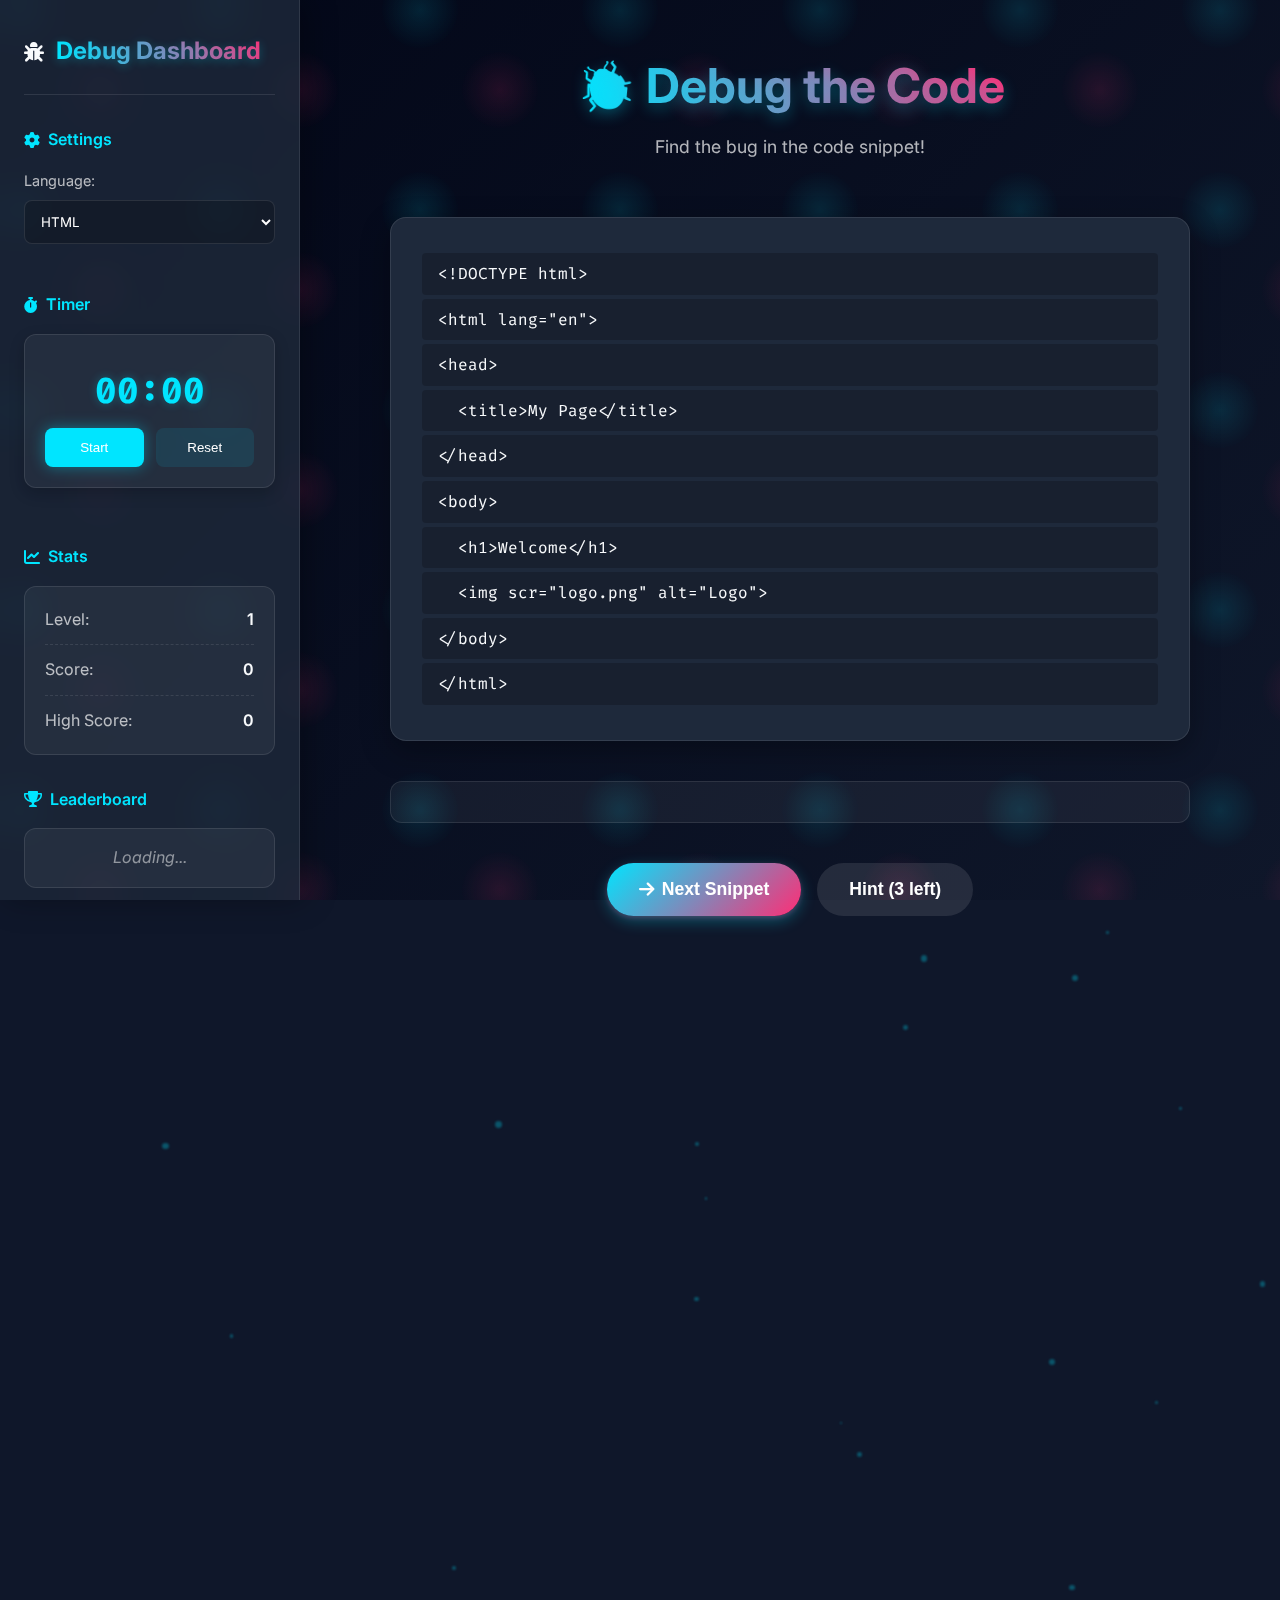
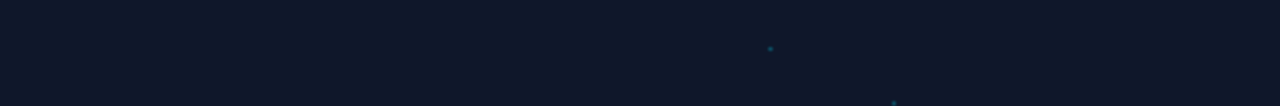
<file: debug/index.html>
<!DOCTYPE html>
<html lang="en">
<head>
  <meta charset="UTF-8">
  <meta name="viewport" content="width=device-width, initial-scale=1.0">
  <title>Debug the Code Dashboard</title>
  <link rel="stylesheet" href="style.css">
  <link rel="stylesheet" href="https://cdnjs.cloudflare.com/ajax/libs/font-awesome/6.0.0/css/all.min.css">
  <link href="https://fonts.googleapis.com/css2?family=Inter:wght@400;500;600;700&family=Fira+Code:wght@400;500&display=swap" rel="stylesheet">
</head>
<body>
  <div class="animated-bg"></div>
  
  <aside>
    <div class="sidebar-header">
      <i class="fas fa-bug fa-lg"></i>
      <h2>Debug Dashboard</h2>
    </div>

    <div class="dashboard-section">
      <h3><i class="fas fa-cog"></i> Settings</h3>
      <label for="language">Language:</label>
      <select id="language">
        <option value="html">HTML</option>
        <option value="css">CSS</option>
        <option value="js">JavaScript</option>
        <option value="python">Python</option>
        <option value="java">Java</option>
        <option value="c">C</option>
      </select>
    </div>

    <div class="dashboard-section">
      <h3><i class="fas fa-stopwatch"></i> Timer</h3>
      <div class="timer-container">
        <div class="timer-display" id="timer">00:00</div>
        <div class="timer-controls">
          <button class="timer-btn active" id="start-timer">Start</button>
          <button class="timer-btn" id="reset-timer">Reset</button>
        </div>
      </div>
    </div>

    <div class="dashboard-section">
      <h3><i class="fas fa-chart-line"></i> Stats</h3>
      <div class="stats-container">
        <div class="stat-item">
          <span class="stat-label">Level:</span>
          <span class="stat-value" id="level">1</span>
        </div>
        <div class="stat-item">
          <span class="stat-label">Score:</span>
          <span class="stat-value" id="score-value">0</span>
        </div>
        <div class="stat-item">
          <span class="stat-label">High Score:</span>
          <span class="stat-value" id="highscore">0</span>
        </div>
      </div>
    </div>

    <div class="dashboard-section">
      <h3><i class="fas fa-trophy"></i> Leaderboard</h3>
      <div class="leaderboard-container" id="leaderboard-container">
        <div class="leaderboard-loading">Loading...</div>
      </div>
    </div>
  </aside>

  <main>
    <div class="game-title">
      <h1>🐞 Debug the Code</h1>
      <p>Find the bug in the code snippet!</p>
    </div>

    <div class="snippet-wrapper">
      <div id="snippet-container" class="code-container"></div>
    </div>

    <div id="feedback" class="feedback-message"></div>

    <div class="game-controls">
      <button id="next-btn" class="next-button">
        <i class="fas fa-arrow-right"></i> Next Snippet
      </button>
      <button id="hint-btn" class="hint-button">
        <i class="fas fa-lightbulb"></i> Hint
      </button>
    </div>
  </main>

  <audio id="success-sound" src="https://www.soundjay.com/buttons/sounds/button-10.mp3" preload="auto"></audio>
  <audio id="error-sound" src="https://www.soundjay.com/buttons/sounds/button-16.mp3" preload="auto"></audio>

  <script src="script.js"></script>
</body>
</html>
</file>
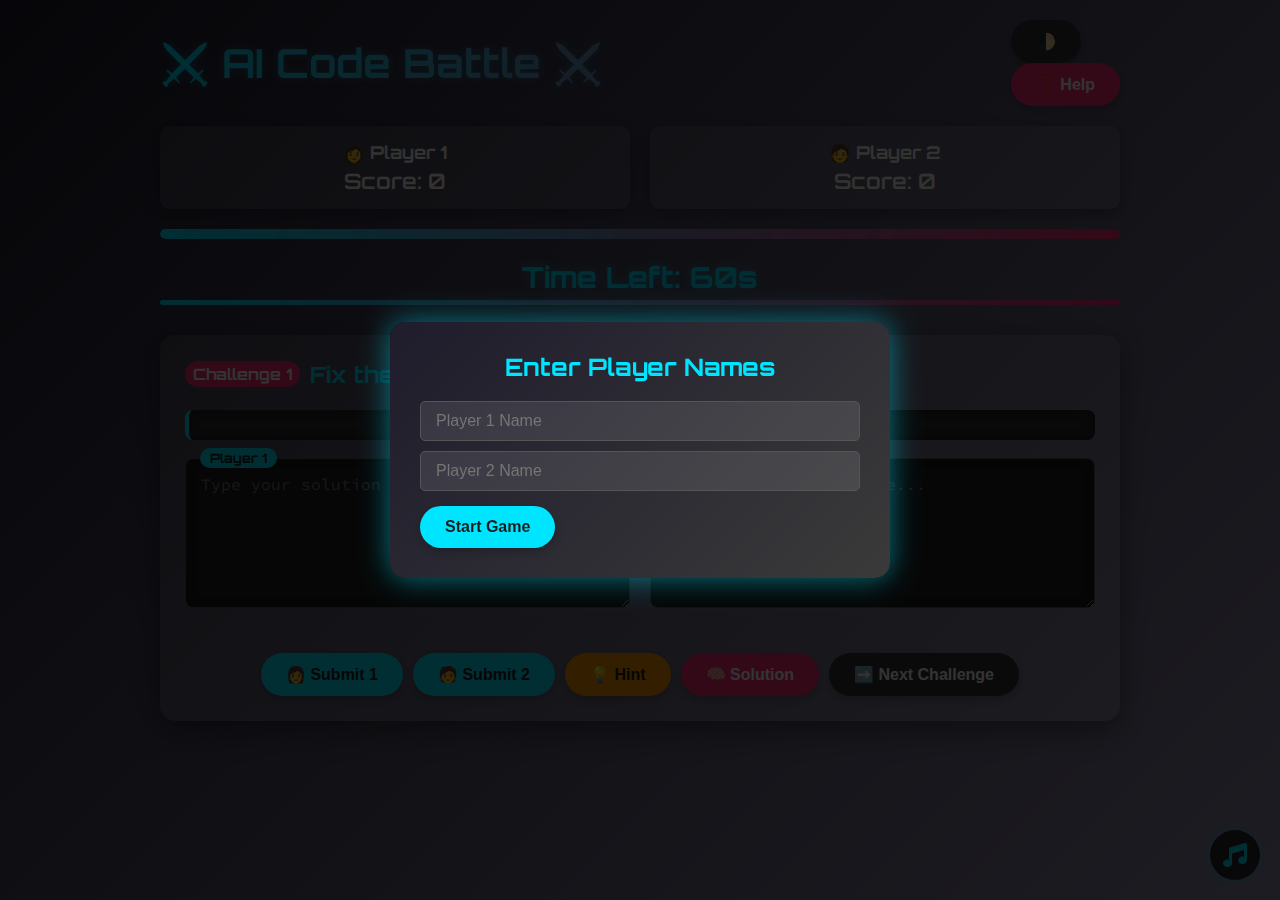
<file: game 5/index.html>
<!DOCTYPE html>
<html lang="en">

<head>
  <meta charset="UTF-8" />
  <meta name="viewport" content="width=device-width, initial-scale=1" />
  <title>AI Code Battle</title>
  <link href="https://fonts.googleapis.com/css2?family=Orbitron:wght@500&family=Source+Code+Pro:wght@400;600&display=swap" rel="stylesheet" />
  <link rel="stylesheet" href="https://cdnjs.cloudflare.com/ajax/libs/animate.css/4.1.1/animate.min.css" />
  <style>
    :root {
      --primary: #00e5ff;
      --primary-dark: #00bcd4;
      --secondary: #ff2d75;
      --bg-dark: #1f1c2c;
      --bg-light: #928dab;
      --text-light: #f8f8f2;
      --text-dark: #1e1e1e;
      --correct: #4caf50;
      --incorrect: #ff4444;
      --warning: #ff9800;
    }

    * {
      box-sizing: border-box;
    }

    body {
      font-family: 'Orbitron', 'Source Code Pro', sans-serif;
      margin: 0;
      padding: 0;
      background: linear-gradient(135deg, var(--bg-dark), var(--bg-light));
      color: var(--text-light);
      overflow-x: hidden;
      transition: all 0.5s ease;
      min-height: 100vh;
    }

    body.dark-theme {
      background: #000;
      color: var(--primary);
    }

    body.dark-theme .player {
      background: rgba(0, 0, 0, 0.5);
      border: 1px solid var(--primary);
    }

    body.dark-theme .question-box {
      background: rgba(0, 0, 0, 0.5);
      border: 1px solid var(--primary);
    }

    body.dark-theme textarea {
      background-color: #000;
      border: 1px solid var(--primary);
    }

    body.dark-theme pre {
      background-color: #000;
    }

    .container {
      max-width: 1000px;
      margin: auto;
      padding: 20px;
    }

    header {
      display: flex;
      justify-content: space-between;
      align-items: center;
      margin-bottom: 20px;
      animation: fadeInDown 0.8s;
      flex-wrap: wrap;
      gap: 15px;
    }

    h1 {
      font-size: 2.5em;
      background: linear-gradient(to right, var(--primary), var(--secondary));
      -webkit-background-clip: text;
      background-clip: text;
      color: transparent;
      text-shadow: 0 0 10px rgba(0, 229, 255, 0.3);
      margin: 0;
      position: relative;
      flex: 1;
      min-width: 300px;
    }

    h1::after {
      content: '';
      position: absolute;
      bottom: -5px;
      left: 0;
      width: 100%;
      height: 3px;
      background: linear-gradient(to right, var(--primary), var(--secondary));
      transform: scaleX(0);
      transform-origin: left;
      animation: underlineExpand 1.5s ease-in-out forwards;
    }

    @keyframes underlineExpand {
      0% {
        transform: scaleX(0);
      }
      100% {
        transform: scaleX(1);
      }
    }

    .players {
      display: flex;
      justify-content: space-around;
      margin-bottom: 20px;
      gap: 20px;
      animation: fadeIn 1s;
    }

    .player {
      flex: 1;
      background: rgba(255, 255, 255, 0.1);
      padding: 15px;
      border-radius: 10px;
      text-align: center;
      box-shadow: 0 4px 15px rgba(0, 0, 0, 0.3);
      user-select: none;
      font-weight: 600;
      font-size: 1.1em;
      transition: all 0.3s ease;
      position: relative;
      overflow: hidden;
      min-width: 200px;
    }

    .player::before {
      content: '';
      position: absolute;
      top: 0;
      left: -100%;
      width: 100%;
      height: 100%;
      background: linear-gradient(90deg, transparent, rgba(255, 255, 255, 0.2), transparent);
      transition: 0.5s;
    }

    .player:hover::before {
      left: 100%;
    }

    .player.active {
      transform: translateY(-5px);
      box-shadow: 0 8px 25px rgba(0, 229, 255, 0.4);
      animation: pulseGlow 2s infinite;
    }

    .player.winner {
      animation: pulse 0.5s 3, rainbow 2s infinite;
    }

    .player-name {
      font-weight: bold;
      margin-bottom: 5px;
    }

    .player-score {
      font-size: 1.2em;
    }

    @keyframes rainbow {
      0% { color: var(--primary); }
      25% { color: #ff2d75; }
      50% { color: #7b2dff; }
      75% { color: #2dff75; }
      100% { color: var(--primary); }
    }

    @keyframes pulseGlow {
      0% { box-shadow: 0 0 5px rgba(0, 229, 255, 0.4); }
      50% { box-shadow: 0 0 20px rgba(0, 229, 255, 0.8); }
      100% { box-shadow: 0 0 5px rgba(0, 229, 255, 0.4); }
    }

    .timer-container {
      position: relative;
      margin-bottom: 30px;
    }

    .timer {
      text-align: center;
      font-size: 1.8em;
      color: var(--primary);
      font-weight: 700;
      text-shadow: 0 0 10px rgba(0, 229, 255, 0.5);
      position: relative;
      z-index: 1;
    }

    .timer-bar {
      height: 5px;
      background: linear-gradient(to right, var(--primary), var(--secondary));
      border-radius: 5px;
      margin-top: 5px;
      transition: width 1s linear;
    }

    .timer.warning {
      color: var(--warning);
      animation: pulse 0.5s infinite;
    }

    .timer.danger {
      color: var(--incorrect);
      animation: pulse 0.3s infinite;
    }

    .question-box {
      background: rgba(255, 255, 255, 0.1);
      padding: 25px;
      border-radius: 15px;
      margin-bottom: 20px;
      box-shadow: 0 10px 30px rgba(0, 0, 0, 0.4);
      transition: all 0.3s ease;
      animation: fadeInUp 0.8s;
    }

    .question-box:hover {
      transform: translateY(-5px);
      box-shadow: 0 15px 35px rgba(0, 0, 0, 0.5);
    }

    .question-title {
      margin-top: 0;
      font-size: 1.4em;
      color: var(--primary);
      display: flex;
      align-items: center;
      gap: 10px;
      flex-wrap: wrap;
    }

    .question-title .badge {
      background: var(--secondary);
      color: white;
      padding: 3px 8px;
      border-radius: 20px;
      font-size: 0.7em;
      animation: bounce 2s infinite;
    }

    @keyframes bounce {
      0%, 100% { transform: translateY(0); }
      50% { transform: translateY(-5px); }
    }

    pre {
      background-color: #2d2d2d;
      color: var(--text-light);
      padding: 15px;
      overflow-x: auto;
      border-radius: 8px;
      white-space: pre-wrap;
      font-size: 1.1em;
      font-family: 'Source Code Pro', monospace;
      line-height: 1.5;
      box-shadow: inset 0 0 10px rgba(0, 0, 0, 0.5);
      border-left: 4px solid var(--primary);
      transition: all 0.3s ease;
    }

    pre:hover {
      transform: scale(1.01);
      box-shadow: inset 0 0 15px rgba(0, 0, 0, 0.7);
    }

    textarea {
      width: 100%;
      height: 150px;
      font-family: 'Source Code Pro', monospace;
      padding: 15px;
      border-radius: 8px;
      border: 1px solid #555;
      background-color: var(--text-dark);
      color: var(--text-light);
      resize: vertical;
      font-size: 1em;
      transition: all 0.3s ease;
      box-shadow: inset 0 0 10px rgba(0, 0, 0, 0.3);
    }

    textarea:focus {
      outline: none;
      border-color: var(--primary);
      box-shadow: 0 0 10px rgba(0, 229, 255, 0.5), inset 0 0 10px rgba(0, 0, 0, 0.3);
    }

    .code-inputs {
      display: flex;
      justify-content: space-between;
      gap: 20px;
      margin-bottom: 15px;
      animation: fadeIn 1s;
    }

    .code-input-container {
      flex: 1;
      display: flex;
      flex-direction: column;
      position: relative;
      min-width: 0;
    }

    .code-input-container::after {
      content: attr(data-player);
      position: absolute;
      top: -10px;
      left: 15px;
      background: var(--primary);
      color: var(--text-dark);
      padding: 2px 10px;
      border-radius: 20px;
      font-size: 0.8em;
      font-weight: bold;
    }

    .code-input-container:nth-child(2)::after {
      background: var(--secondary);
    }

    .button-group {
      display: flex;
      flex-wrap: wrap;
      gap: 10px;
      margin-top: 15px;
      justify-content: center;
    }

    button {
      margin: 0;
      padding: 12px 25px;
      border: none;
      border-radius: 30px;
      background-color: var(--primary);
      color: var(--text-dark);
      cursor: pointer;
      transition: all 0.3s ease;
      font-weight: 600;
      font-size: 1em;
      user-select: none;
      position: relative;
      overflow: hidden;
      box-shadow: 0 4px 8px rgba(0, 0, 0, 0.2);
      display: flex;
      align-items: center;
      gap: 8px;
    }

    button::before {
      content: '';
      position: absolute;
      top: 0;
      left: -100%;
      width: 100%;
      height: 100%;
      background: linear-gradient(90deg, transparent, rgba(255, 255, 255, 0.4), transparent);
      transition: 0.5s;
    }

    button:hover::before {
      left: 100%;
    }

    button:hover:not(:disabled) {
      transform: translateY(-3px);
      box-shadow: 0 6px 12px rgba(0, 0, 0, 0.3);
    }

    button:active:not(:disabled) {
      transform: translateY(1px);
    }

    button:disabled {
      background-color: #555 !important;
      cursor: not-allowed;
      transform: none !important;
      opacity: 0.7;
    }

    .btn-primary {
      background-color: var(--primary);
    }

    .btn-secondary {
      background-color: var(--secondary);
      color: white;
    }

    .btn-warning {
      background-color: var(--warning);
      color: var(--text-dark);
    }

    .btn-dark {
      background-color: #333;
      color: white;
    }

    .hint,
    .solution {
      display: none;
      margin-top: 15px;
      background-color: rgba(0, 0, 0, 0.3);
      padding: 15px;
      border-left: 5px solid var(--primary);
      font-size: 1em;
      white-space: pre-wrap;
      border-radius: 8px;
      animation: fadeIn 0.5s;
    }

    .solution {
      border-left-color: var(--secondary);
    }

    .feedback {
      font-weight: 700;
      margin-top: 8px;
      min-height: 22px;
      font-size: 1em;
      padding: 5px 10px;
      border-radius: 4px;
      animation: fadeIn 0.3s;
    }

    .feedback.correct {
      color: var(--correct);
      background-color: rgba(76, 175, 80, 0.1);
    }

    .feedback.incorrect {
      color: var(--incorrect);
      background-color: rgba(255, 68, 68, 0.1);
    }

    .modal {
      display: none;
      position: fixed;
      top: 0;
      left: 0;
      width: 100%;
      height: 100%;
      background-color: rgba(0, 0, 0, 0.8);
      z-index: 100;
      justify-content: center;
      align-items: center;
      animation: fadeIn 0.3s;
    }

    .modal-content {
      background: linear-gradient(135deg, var(--bg-dark), #3a3a3a);
      padding: 30px;
      border-radius: 15px;
      max-width: 500px;
      width: 90%;
      text-align: center;
      box-shadow: 0 0 30px rgba(0, 229, 255, 0.5);
      position: relative;
      animation: zoomIn 0.3s;
    }

    .modal h2 {
      margin-top: 0;
      color: var(--primary);
    }

    .close-modal {
      position: absolute;
      top: 10px;
      right: 10px;
      background: none;
      border: none;
      color: white;
      font-size: 1.5em;
      cursor: pointer;
    }

    .confetti {
      position: fixed;
      width: 10px;
      height: 10px;
      background-color: var(--primary);
      opacity: 0;
      z-index: 999;
      animation: confetti 3s ease-out forwards;
    }

    .name-input-container {
      display: flex;
      flex-direction: column;
      gap: 10px;
      margin-bottom: 15px;
    }

    .name-input {
      padding: 10px 15px;
      border-radius: 5px;
      border: 1px solid #555;
      background-color: rgba(255, 255, 255, 0.1);
      color: white;
      font-size: 1em;
      transition: all 0.3s ease;
    }

    .name-input:focus {
      outline: none;
      border-color: var(--primary);
      box-shadow: 0 0 10px rgba(0, 229, 255, 0.3);
    }

    @keyframes confetti {
      0% {
        transform: translateY(0) rotate(0deg);
        opacity: 1;
      }
      100% {
        transform: translateY(100vh) rotate(720deg);
        opacity: 0;
      }
    }

    .progress-container {
      width: 100%;
      height: 10px;
      background-color: rgba(255, 255, 255, 0.1);
      border-radius: 5px;
      margin: 20px 0;
      overflow: hidden;
    }

    .progress-bar {
      height: 100%;
      background: linear-gradient(to right, var(--primary), var(--secondary));
      border-radius: 5px;
      transition: width 0.3s ease;
    }

    /* Music control */
    .music-control {
      position: fixed;
      bottom: 20px;
      right: 20px;
      z-index: 50;
      background: rgba(0, 0, 0, 0.7);
      border-radius: 50%;
      width: 50px;
      height: 50px;
      display: flex;
      justify-content: center;
      align-items: center;
      cursor: pointer;
      box-shadow: 0 0 10px rgba(0, 229, 255, 0.5);
      transition: all 0.3s ease;
    }

    .music-control:hover {
      transform: scale(1.1);
    }

    .music-control i {
      font-size: 24px;
      color: var(--primary);
    }

    /* Floating code animations */
    .floating-code {
      position: absolute;
      font-family: 'Source Code Pro', monospace;
      font-size: 14px;
      color: rgba(0, 229, 255, 0.3);
      pointer-events: none;
      z-index: -1;
      animation: floatCode 15s linear infinite;
    }

    @keyframes floatCode {
      0% {
        transform: translateY(100vh) rotate(0deg);
        opacity: 0;
      }
      10% {
        opacity: 0.5;
      }
      90% {
        opacity: 0.5;
      }
      100% {
        transform: translateY(-100px) rotate(360deg);
        opacity: 0;
      }
    }

    /* Typing animation */
    .typing-cursor {
      display: inline-block;
      width: 8px;
      height: 20px;
      background-color: var(--primary);
      animation: blink 0.7s infinite;
      vertical-align: middle;
      margin-left: 2px;
    }

    @keyframes blink {
      0%, 100% { opacity: 1; }
      50% { opacity: 0; }
    }

    /* Code highlight animation */
    .highlight {
      position: relative;
    }

    .highlight::after {
      content: '';
      position: absolute;
      top: 0;
      left: 0;
      width: 100%;
      height: 100%;
      background: rgba(0, 229, 255, 0.2);
      z-index: -1;
      border-radius: 4px;
      animation: highlightPulse 2s infinite;
    }

    @keyframes highlightPulse {
      0% { opacity: 0.3; }
      50% { opacity: 0.7; }
      100% { opacity: 0.3; }
    }

    @media (max-width: 768px) {
      header {
        flex-direction: column;
        gap: 15px;
      }

      .players,
      .code-inputs {
        flex-direction: column;
        gap: 15px;
      }

      .code-input-container,
      textarea {
        width: 100%;
      }

      .button-group {
        justify-content: center;
      }

      button {
        flex: 1 1 100%;
        padding: 10px;
      }

      h1 {
        font-size: 1.8em;
        min-width: auto;
        text-align: center;
      }

      .music-control {
        bottom: 10px;
        right: 10px;
        width: 40px;
        height: 40px;
      }
    }

    /* Animations */
    @keyframes fadeIn {
      from { opacity: 0; }
      to { opacity: 1; }
    }

    @keyframes fadeInDown {
      from {
        opacity: 0;
        transform: translateY(-20px);
      }
      to {
        opacity: 1;
        transform: translateY(0);
      }
    }

    @keyframes fadeInUp {
      from {
        opacity: 0;
        transform: translateY(20px);
      }
      to {
        opacity: 1;
        transform: translateY(0);
      }
    }

    @keyframes zoomIn {
      from {
        opacity: 0;
        transform: scale(0.8);
      }
      to {
        opacity: 1;
        transform: scale(1);
      }
    }

    @keyframes pulse {
      0% {
        transform: scale(1);
      }
      50% {
        transform: scale(1.05);
      }
      100% {
        transform: scale(1);
      }
    }

    @keyframes shake {
      0%, 100% { transform: translateX(0); }
      10%, 30%, 50%, 70%, 90% { transform: translateX(-5px); }
      20%, 40%, 60%, 80% { transform: translateX(5px); }
    }

    .shake {
      animation: shake 0.5s;
    }
  </style>
  <!-- Font Awesome for music icon -->
  <link rel="stylesheet" href="https://cdnjs.cloudflare.com/ajax/libs/font-awesome/6.0.0-beta3/css/all.min.css">
</head>

<body>
  <!-- Background music element -->
  <audio id="backgroundMusic" loop>
    <source src="https://assets.mixkit.co/music/preview/mixkit-game-show-suspense-waiting-668.mp3" type="audio/mpeg">
  </audio>

  <!-- Music control button -->
  <div class="music-control" id="musicControl">
    <i class="fas fa-music"></i>
  </div>

  <div class="modal" id="nameModal" style="display: flex;">
    <div class="modal-content">
      <h2>Enter Player Names</h2>
      <div class="name-input-container">
        <input type="text" id="player1Name" class="name-input" placeholder="Player 1 Name" maxlength="20">
        <input type="text" id="player2Name" class="name-input" placeholder="Player 2 Name" maxlength="20">
      </div>
      <button id="startGameBtn" class="btn-primary">Start Game</button>
    </div>
  </div>

  <div class="container">
    <header>
      <h1>⚔️ AI Code Battle ⚔️</h1>
      <div>
        <button id="toggleThemeBtn" class="btn-dark">🌓</button>
        <button id="helpBtn" class="btn-secondary">❓ Help</button>
      </div>
    </header>

    <div class="players">
      <div class="player" id="player1">
        <div class="player-name" id="player1NameDisplay">👩 Player 1</div>
        <div class="player-score">Score: <span id="score1" class="animate__animated">0</span></div>
      </div>
      <div class="player" id="player2">
        <div class="player-name" id="player2NameDisplay">🧑 Player 2</div>
        <div class="player-score">Score: <span id="score2" class="animate__animated">0</span></div>
      </div>
    </div>

    <div class="progress-container">
      <div class="progress-bar" id="progressBar"></div>
    </div>

    <div class="timer-container">
      <div class="timer" id="timer">Time Left: 60s</div>
      <div class="timer-bar" id="timerBar"></div>
    </div>

    <div class="question-box" id="questionBox">
      <h3 class="question-title">
        <span class="badge">Challenge <span id="questionNumber">1</span></span>
        <span id="questionTitle">Fix the Python print statement</span>
      </h3>
      
      <pre><code id="codeSnippet"></code></pre>

      <div class="code-inputs">
        <div class="code-input-container" data-player="Player 1">
          <textarea id="userCode1" placeholder="Type your solution here..."></textarea>
          <div id="feedback1" class="feedback"></div>
        </div>
        <div class="code-input-container" data-player="Player 2">
          <textarea id="userCode2" placeholder="Type your solution here..."></textarea>
          <div id="feedback2" class="feedback"></div>
        </div>
      </div>

      <div class="button-group">
        <button id="submit1" class="btn-primary">👩 Submit 1</button>
        <button id="submit2" class="btn-primary">🧑 Submit 2</button>
        <button id="hintBtn" class="btn-warning">💡 Hint</button>
        <button id="solutionBtn" class="btn-secondary">🧠 Solution</button>
        <button id="nextBtn" class="btn-dark">➡️ Next Challenge</button>
      </div>

      <div class="hint" id="hint"></div>
      <div class="solution" id="solution"><pre id="solutionText"></pre></div>
    </div>
  </div>

  <div class="modal" id="helpModal">
    <div class="modal-content">
      <button class="close-modal" id="closeModalBtn">×</button>
      <h2>How to Play</h2>
      <p>Welcome to AI Code Battle! This is a 2-player game where you compete to fix broken code snippets.</p>
      <ul style="text-align: left; padding-left: 20px;">
        <li>Each player submits their solution to the displayed code problem</li>
        <li>Correct answers earn 10 points</li>
        <li>The timer counts down from 60 seconds per challenge</li>
        <li>Use hints if you get stuck, but try to solve it yourself first!</li>
        <li>After both players submit (or time runs out), click Next Challenge</li>
      </ul>
      <p>Good luck and may the best coder win!</p>
    </div>
  </div>

  <div class="modal" id="gameOverModal">
    <div class="modal-content">
      <h2>Game Complete! 🎉</h2>
      <h3 id="winnerMessage"></h3>
      <div id="finalScores" style="font-size: 1.2em; margin: 20px 0;"></div>
      <button id="playAgainBtn" class="btn-primary">🔄 Play Again</button>
    </div>
  </div>

  <script>
    (() => {
      // Game state
      let dark = false;
      let timeLeft = 60;
      let timer;
      let currentQuestion = 0;
      let gameOver = false;
      let scores = [0, 0];
      let answered = [false, false];
      let totalQuestions = 0;
      let playerNames = ["Player 1", "Player 2"];
      let musicPlaying = false;
      let backgroundMusic;
      let musicControl;

      // DOM elements
      const submitBtn1 = document.getElementById("submit1");
      const submitBtn2 = document.getElementById("submit2");
      const nextBtn = document.getElementById("nextBtn");
      const hintBtn = document.getElementById("hintBtn");
      const solutionBtn = document.getElementById("solutionBtn");
      const toggleThemeBtn = document.getElementById("toggleThemeBtn");
      const helpBtn = document.getElementById("helpBtn");
      const closeModalBtn = document.getElementById("closeModalBtn");
      const playAgainBtn = document.getElementById("playAgainBtn");
      const helpModal = document.getElementById("helpModal");
      const gameOverModal = document.getElementById("gameOverModal");
      const nameModal = document.getElementById("nameModal");
      const startGameBtn = document.getElementById("startGameBtn");
      const timerEl = document.getElementById("timer");
      const timerBar = document.getElementById("timerBar");
      const progressBar = document.getElementById("progressBar");
      const questionNumberEl = document.getElementById("questionNumber");
      const player1NameDisplay = document.getElementById("player1NameDisplay");
      const player2NameDisplay = document.getElementById("player2NameDisplay");

      // Questions database
      const questions = [
        {
          title: "Fix the Python print statement",
          code: "print\"Hello, world!\"",
          hint: "Remember proper function syntax in Python. All function calls need parentheses around their arguments.",
          solution: "print(\"Hello, world!\")",
          language: "python"
        },
        {
          title: "Fix the JavaScript variable declaration",
          code: "vaar x = 10;",
          hint: "Check the keyword spelling. JavaScript uses 'var', 'let', or 'const' for variable declarations.",
          solution: "var x = 10;",
          language: "javascript"
        },
        {
          title: "Fix the HTML tag",
          code: "<div>Welcome<p>",
          hint: "Ensure tags are properly closed. Most HTML elements need both opening and closing tags.",
          solution: "<div>Welcome</div><p></p>",
          language: "html"
        },
        {
          title: "Fix the CSS property",
          code: "color: blu;",
          hint: "Check color spelling. CSS supports named colors or hex/rgb values.",
          solution: "color: blue;",
          language: "css"
        },
        {
          title: "Fix the Java syntax",
          code: "System.out.println(\"Hi\")",
          hint: "Java statements typically end with semicolons. Don't forget this important syntax element!",
          solution: "System.out.println(\"Hi\");",
          language: "java"
        },
        {
          title: "Fix the C assignment",
          code: "int x == 5;",
          hint: "Use = for assignment, not ==. The double equals is for comparison, single equals for assignment.",
          solution: "int x = 5;",
          language: "c"
        },
        {
          title: "Fix the Python indentation",
          code: "def greet():\nprint(\"Hi\")",
          hint: "Python uses indentation to define code blocks. The print statement should be indented inside the function.",
          solution: "def greet():\n    print(\"Hi\")",
          language: "python"
        },
        {
          title: "Fix the JS function declaration",
          code: "function sayHi { alert(\"Hi\"); }",
          hint: "Function declarations need parentheses for parameters, even if empty.",
          solution: "function sayHi() { alert(\"Hi\"); }",
          language: "javascript"
        },
        {
          title: "Fix the HTML list",
          code: "<ul><li>Item 1<li>Item 2</ul>",
          hint: "Ensure all tags are properly closed. Each list item needs its own closing tag.",
          solution: "<ul><li>Item 1</li><li>Item 2</li></ul>",
          language: "html"
        },
        {
          title: "Fix the CSS rule",
          code: "font-size = 16px;",
          hint: "CSS uses colons to separate properties from values, not equals signs.",
          solution: "font-size: 16px;",
          language: "css"
        },
        {
          title: "Fix the SQL query",
          code: "SELECT * FORM users WHERE id = 1;",
          hint: "Check the spelling of SQL keywords. The correct keyword is FROM, not FORM.",
          solution: "SELECT * FROM users WHERE id = 1;",
          language: "sql"
        },
        {
          title: "Fix the React component",
          code: "function MyComponent() {\n  return <div>Hello</div>;\n}",
          hint: "React components need to import React or use the new JSX transform.",
          solution: "import React from 'react';\n\nfunction MyComponent() {\n  return <div>Hello</div>;\n}",
          language: "javascript"
        }
      ];

      // Initialize the game
      function initGame() {
        totalQuestions = questions.length;
        currentQuestion = 0;
        scores = [0, 0];
        updateScores();
        loadQuestion(currentQuestion);
        
        // Update player names in UI
        player1NameDisplay.textContent = playerNames[0] || "👩 Player 1";
        player2NameDisplay.textContent = playerNames[1] || "🧑 Player 2";
        
        // Update code input container labels
        document.querySelector('.code-input-container[data-player="Player 1"]').setAttribute('data-player', playerNames[0] || "Player 1");
        document.querySelector('.code-input-container[data-player="Player 2"]').setAttribute('data-player', playerNames[1] || "Player 2");
        
        // Start background music
        toggleMusic();
        
        // Create floating code animations
        createFloatingCode();
      }

      // Create floating code elements
      function createFloatingCode() {
        const codeSnippets = [
          "function() {}", "const x = 10;", "print('Hello')", 
          "<div></div>", "SELECT * FROM", "return true;",
          "for(let i=0;", "background: #fff", "def __init__"
        ];
        
        // Clear existing floating code
        document.querySelectorAll('.floating-code').forEach(el => el.remove());
        
        // Create new floating code elements
        for (let i = 0; i < 15; i++) {
          const codeEl = document.createElement('div');
          codeEl.className = 'floating-code';
          codeEl.textContent = codeSnippets[Math.floor(Math.random() * codeSnippets.length)];
          codeEl.style.left = `${Math.random() * 100}vw`;
          codeEl.style.animationDuration = `${15 + Math.random() * 15}s`;
          codeEl.style.animationDelay = `${Math.random() * 5}s`;
          document.body.appendChild(codeEl);
        }
      }

      // Toggle background music
      function toggleMusic() {
        backgroundMusic = document.getElementById("backgroundMusic");
        musicControl = document.getElementById("musicControl");
        
        if (musicPlaying) {
          backgroundMusic.pause();
          musicControl.innerHTML = '<i class="fas fa-music"></i>';
        } else {
          backgroundMusic.play();
          musicControl.innerHTML = '<i class="fas fa-pause"></i>';
          // Lower volume
          backgroundMusic.volume = 0.3;
        }
        musicPlaying = !musicPlaying;
      }

      // Load a question
      function loadQuestion(index) {
        if (index >= questions.length) {
          endGame();
          return;
        }

        const q = questions[index];
        document.getElementById("questionTitle").textContent = q.title;
        document.getElementById("codeSnippet").textContent = q.code;
        document.getElementById("hint").textContent = q.hint;
        document.getElementById("solutionText").textContent = q.solution;
        document.getElementById("userCode1").value = "";
        document.getElementById("userCode2").value = "";
        document.getElementById("feedback1").textContent = "";
        document.getElementById("feedback2").textContent = "";
        document.getElementById("feedback1").className = "feedback";
        document.getElementById("feedback2").className = "feedback";
        document.getElementById("hint").style.display = "none";
        document.getElementById("solution").style.display = "none";
        questionNumberEl.textContent = index + 1;
        
        // Update progress bar
        progressBar.style.width = `${(index / questions.length) * 100}%`;
        
        // Reset game state for new question
        answered = [false, false];
        timeLeft = 60;
        clearInterval(timer);
        timer = setInterval(updateTimer, 1000);
        gameOver = false;
        updateTimerDisplay();
        
        // Enable submit buttons
        submitBtn1.disabled = false;
        submitBtn2.disabled = false;
        
        // Highlight active
                // Highlight active player (randomly)
        const activePlayer = Math.floor(Math.random() * 2) + 1;
        document.getElementById(`player${activePlayer}`).classList.add('active');
        document.getElementById(`player${3-activePlayer}`).classList.remove('active');
        
        // Focus on first player's input
        document.getElementById(`userCode${activePlayer}`).focus();
      }

      // Update timer
      function updateTimer() {
        timeLeft--;
        updateTimerDisplay();
        
        if (timeLeft <= 0) {
          clearInterval(timer);
          timerEl.textContent = "Time's up!";
          timerBar.style.width = "0%";
          gameOver = true;
          
          // Disable submit buttons if time runs out
          submitBtn1.disabled = true;
          submitBtn2.disabled = true;
          
          // Auto-submit for players who haven't answered
          if (!answered[0]) {
            checkAnswer(1);
          }
          if (!answered[1]) {
            checkAnswer(2);
          }
        }
      }

      // Update timer display
      function updateTimerDisplay() {
        timerEl.textContent = `Time Left: ${timeLeft}s`;
        timerBar.style.width = `${(timeLeft / 60) * 100}%`;
        
        // Change color based on time remaining
        if (timeLeft <= 10) {
          timerEl.className = "timer danger";
          timerBar.style.background = "var(--incorrect)";
        } else if (timeLeft <= 30) {
          timerEl.className = "timer warning";
          timerBar.style.background = "var(--warning)";
        } else {
          timerEl.className = "timer";
          timerBar.style.background = "linear-gradient(to right, var(--primary), var(--secondary)";
        }
      }

      // Check player's answer
      function checkAnswer(playerNum) {
        if (answered[playerNum - 1]) return;
        
        const userCode = document.getElementById(`userCode${playerNum}`).value.trim();
        const solution = questions[currentQuestion].solution.trim();
        const feedbackEl = document.getElementById(`feedback${playerNum}`);
        
        // Normalize code for comparison (remove extra whitespace)
        const normalizedUserCode = userCode.replace(/\s+/g, ' ');
        const normalizedSolution = solution.replace(/\s+/g, ' ');
        
        if (normalizedUserCode === normalizedSolution) {
          // Correct answer
          scores[playerNum - 1] += 10;
          feedbackEl.textContent = "✅ Correct! +10 points";
          feedbackEl.className = "feedback correct";
          createConfetti(`player${playerNum}`);
        } else {
          // Incorrect answer
          feedbackEl.textContent = "❌ Incorrect! Try again";
          feedbackEl.className = "feedback incorrect";
          document.getElementById(`player${playerNum}`).classList.add('shake');
          setTimeout(() => {
            document.getElementById(`player${playerNum}`).classList.remove('shake');
          }, 500);
        }
        
        answered[playerNum - 1] = true;
        document.getElementById(`submit${playerNum}`).disabled = true;
        updateScores();
        
        // Check if both players have answered
        if (answered[0] && answered[1]) {
          clearInterval(timer);
          gameOver = true;
        }
      }

      // Update score display
      function updateScores() {
        document.getElementById("score1").textContent = scores[0];
        document.getElementById("score2").textContent = scores[1];
        
        // Animate score update
        document.getElementById("score1").classList.add('animate__pulse');
        document.getElementById("score2").classList.add('animate__pulse');
        setTimeout(() => {
          document.getElementById("score1").classList.remove('animate__pulse');
          document.getElementById("score2").classList.remove('animate__pulse');
        }, 500);
      }

      // Create confetti effect
      function createConfetti(elementId) {
        const element = document.getElementById(elementId);
        const rect = element.getBoundingClientRect();
        
        for (let i = 0; i < 50; i++) {
          const confetti = document.createElement('div');
          confetti.className = 'confetti';
          confetti.style.left = `${rect.left + (rect.width / 2) - 5 + Math.random() * 10}px`;
          confetti.style.top = `${rect.top - 10}px`;
          confetti.style.backgroundColor = `hsl(${Math.random() * 360}, 100%, 50%)`;
          confetti.style.width = `${5 + Math.random() * 5}px`;
          confetti.style.height = `${5 + Math.random() * 5}px`;
          confetti.style.animationDuration = `${1 + Math.random() * 2}s`;
          document.body.appendChild(confetti);
          
          // Remove confetti after animation
          setTimeout(() => {
            confetti.remove();
          }, 3000);
        }
      }

      // Show hint
      function showHint() {
        const hintEl = document.getElementById("hint");
        hintEl.style.display = hintEl.style.display === "block" ? "none" : "block";
      }

      // Show solution
      function showSolution() {
        const solutionEl = document.getElementById("solution");
        solutionEl.style.display = solutionEl.style.display === "block" ? "none" : "block";
      }

      // Move to next question
      function nextQuestion() {
        if (!gameOver && !(answered[0] && answered[1])) {
          alert("Both players need to submit their answers first!");
          return;
        }
        
        currentQuestion++;
        loadQuestion(currentQuestion);
      }

      // End the game
      function endGame() {
        clearInterval(timer);
        gameOver = true;
        
        // Determine winner
        let winnerMessage = "";
        if (scores[0] > scores[1]) {
          winnerMessage = `${playerNames[0] || "Player 1"} wins! 🎉`;
          document.getElementById("player1").classList.add('winner');
        } else if (scores[1] > scores[0]) {
          winnerMessage = `${playerNames[1] || "Player 2"} wins! 🎉`;
          document.getElementById("player2").classList.add('winner');
        } else {
          winnerMessage = "It's a tie! 🤝";
        }
        
        // Show game over modal
        document.getElementById("winnerMessage").textContent = winnerMessage;
        document.getElementById("finalScores").innerHTML = `
          <div>${playerNames[0] || "Player 1"}: ${scores[0]} points</div>
          <div>${playerNames[1] || "Player 2"}: ${scores[1]} points</div>
        `;
        gameOverModal.style.display = "flex";
        
        // Create celebration confetti
        for (let i = 0; i < 200; i++) {
          setTimeout(() => {
            createConfetti("questionBox");
          }, i * 30);
        }
      }

      // Toggle dark theme
      function toggleTheme() {
        dark = !dark;
        document.body.classList.toggle('dark-theme', dark);
        toggleThemeBtn.innerHTML = dark ? "🌞 " : "🌙 ";
      }

      // Play again
      function playAgain() {
        gameOverModal.style.display = "none";
        document.getElementById("player1").classList.remove('winner');
        document.getElementById("player2").classList.remove('winner');
        nameModal.style.display = "flex";
      }

      // Start game with player names
      function startGame() {
        playerNames[0] = document.getElementById("player1Name").value || "Player 1";
        playerNames[1] = document.getElementById("player2Name").value || "Player 2";
        nameModal.style.display = "none";
        initGame();
      }

      // Event listeners
      submitBtn1.addEventListener("click", () => checkAnswer(1));
      submitBtn2.addEventListener("click", () => checkAnswer(2));
      nextBtn.addEventListener("click", nextQuestion);
      hintBtn.addEventListener("click", showHint);
      solutionBtn.addEventListener("click", showSolution);
      toggleThemeBtn.addEventListener("click", toggleTheme);
      helpBtn.addEventListener("click", () => helpModal.style.display = "flex");
      closeModalBtn.addEventListener("click", () => helpModal.style.display = "none");
      playAgainBtn.addEventListener("click", playAgain);
      startGameBtn.addEventListener("click", startGame);
      document.getElementById("musicControl").addEventListener("click", toggleMusic);

      // Allow Enter key to submit (but not in full textarea)
      document.addEventListener("keydown", (e) => {
        if (e.key === "Enter" && e.ctrlKey) {
          const activeElement = document.activeElement;
          if (activeElement.id === "userCode1") {
            checkAnswer(1);
          } else if (activeElement.id === "userCode2") {
            checkAnswer(2);
          }
        }
      });

      // Initialize name modal
      document.getElementById("player1Name").addEventListener("keypress", (e) => {
        if (e.key === "Enter") startGame();
      });
      document.getElementById("player2Name").addEventListener("keypress", (e) => {
        if (e.key === "Enter") startGame();
      });
    })();
  </script>
</body>
</html>
</file>
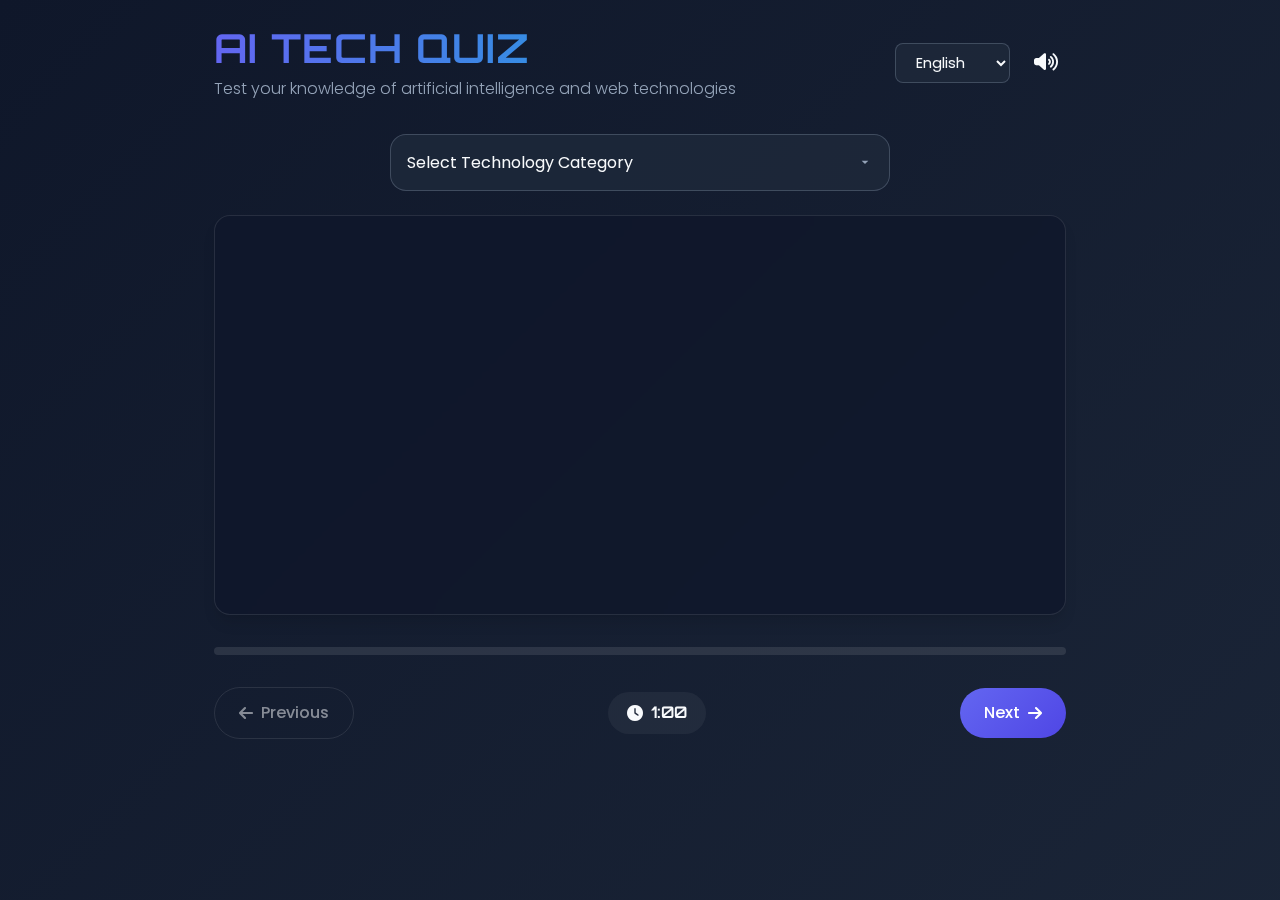
<file: ai quiz/Quizer-master/index.html>
<!DOCTYPE html>
<html lang="en">
<head>
    <meta charset="UTF-8">
    <meta name="viewport" content="width=device-width, initial-scale=1.0">
    <title>AI Tech Quiz</title>
    <link rel="stylesheet" href="https://cdnjs.cloudflare.com/ajax/libs/font-awesome/6.4.0/css/all.min.css">
    <link href="https://fonts.googleapis.com/css2?family=Poppins:wght@300;400;500;600;700&family=Orbitron:wght@500;700&display=swap" rel="stylesheet">
    <style>
        :root {
            --primary: #6366f1;
            --primary-dark: #4f46e5;
            --primary-light: #818cf8;
            --secondary: #8b5cf6;
            --accent: #06b6d4;
            --success: #10b981;
            --danger: #ef4444;
            --warning: #f59e0b;
            --dark: #1e293b;
            --darker: #0f172a;
            --darkest: #020617;
            --light: #f8fafc;
            --lighter: #f1f5f9;
            --gray: #94a3b8;
            --gray-light: #e2e8f0;
            --border-radius: 16px;
            --border-radius-sm: 8px;
            --shadow: 0 4px 6px -1px rgba(0, 0, 0, 0.1), 0 2px 4px -1px rgba(0, 0, 0, 0.06);
            --shadow-md: 0 10px 15px -3px rgba(0, 0, 0, 0.1), 0 4px 6px -2px rgba(0, 0, 0, 0.05);
            --shadow-lg: 0 20px 25px -5px rgba(0, 0, 0, 0.1), 0 10px 10px -5px rgba(0, 0, 0, 0.04);
            --transition: all 0.3s cubic-bezier(0.4, 0, 0.2, 1);
        }

        * {
            margin: 0;
            padding: 0;
            box-sizing: border-box;
        }

        body {
            background-color: var(--darkest);
            color: var(--light);
            min-height: 100vh;
            font-family: 'Poppins', sans-serif;
            overflow-x: hidden;
            line-height: 1.6;
        }

        /* Animated Gradient Background */
        .gradient-bg {
            position: fixed;
            top: 0;
            left: 0;
            width: 100%;
            height: 100%;
            z-index: -2;
            background: linear-gradient(-45deg, var(--darkest), var(--darker), var(--dark), var(--darker));
            background-size: 400% 400%;
            animation: gradient 15s ease infinite;
        }

        @keyframes gradient {
            0% { background-position: 0% 50%; }
            50% { background-position: 100% 50%; }
            100% { background-position: 0% 50%; }
        }

        /* Particle Background */
        .particles {
            position: fixed;
            top: 0;
            left: 0;
            width: 100%;
            height: 100%;
            z-index: -1;
            overflow: hidden;
        }

        .particle {
            position: absolute;
            width: 2px;
            height: 2px;
            background-color: rgba(99, 102, 241, 0.5);
            border-radius: 50%;
            animation: float 15s infinite linear;
        }

        @keyframes float {
            0% {
                transform: translateY(0) translateX(0);
                opacity: 0;
            }
            10% {
                opacity: 1;
            }
            90% {
                opacity: 1;
            }
            100% {
                transform: translateY(-100vh) translateX(100px);
                opacity: 0;
            }
        }

        /* Main Container */
        .quiz-app {
            max-width: 900px;
            margin: 0 auto;
            padding: 1.5rem;
            position: relative;
        }

        /* Header */
        .quiz-header {
            display: flex;
            justify-content: space-between;
            align-items: center;
            margin-bottom: 2rem;
            animation: fadeInDown 0.8s ease-out;
            flex-wrap: wrap;
            gap: 1rem;
        }

        .header-left {
            flex: 1;
            min-width: 200px;
        }

        .header-right {
            display: flex;
            gap: 1rem;
            align-items: center;
        }

        .quiz-title {
            font-family: 'Orbitron', sans-serif;
            font-size: 2.5rem;
            font-weight: 700;
            background: linear-gradient(90deg, var(--primary), var(--accent));
            -webkit-background-clip: text;
            background-clip: text;
            color: transparent;
            margin-bottom: 0.25rem;
            letter-spacing: 1px;
            line-height: 1.2;
        }

        .quiz-subtitle {
            color: var(--gray);
            font-weight: 300;
            font-size: 1rem;
        }

        /* Controls */
        .controls-container {
            display: flex;
            gap: 1rem;
            align-items: center;
        }

        .language-selector {
            background-color: rgba(30, 41, 59, 0.8);
            color: var(--light);
            border: 1px solid rgba(148, 163, 184, 0.3);
            border-radius: var(--border-radius-sm);
            padding: 0.5rem 1rem;
            font-size: 0.9rem;
            cursor: pointer;
            transition: var(--transition);
            font-family: 'Poppins', sans-serif;
        }

        .language-selector:focus {
            outline: none;
            box-shadow: 0 0 0 3px rgba(99, 102, 241, 0.3);
            border-color: var(--primary);
        }

        .sound-toggle {
            background: none;
            border: none;
            color: var(--light);
            font-size: 1.2rem;
            cursor: pointer;
            padding: 0.5rem;
            border-radius: 50%;
            transition: var(--transition);
            display: flex;
            align-items: center;
            justify-content: center;
            width: 40px;
            height: 40px;
        }

        .sound-toggle:hover {
            background-color: rgba(255, 255, 255, 0.1);
        }

        /* Category Selector */
        .category-selector {
            margin: 1.5rem auto;
            max-width: 500px;
            animation: fadeIn 1s ease-out 0.3s both;
            width: 100%;
        }

        .category-selector select {
            width: 100%;
            padding: 1rem;
            border: none;
            border-radius: var(--border-radius);
            background-color: rgba(30, 41, 59, 0.8);
            color: var(--light);
            font-size: 1rem;
            font-family: 'Poppins', sans-serif;
            border: 1px solid rgba(148, 163, 184, 0.3);
            transition: var(--transition);
            cursor: pointer;
            appearance: none;
            background-image: url("data:image/svg+xml;charset=UTF-8,%3csvg xmlns='http://www.w3.org/2000/svg' viewBox='0 0 24 24' fill='%2394a3b8'%3e%3cpath d='M7 10l5 5 5-5z'/%3e%3c/svg%3e");
            background-repeat: no-repeat;
            background-position: right 1rem center;
            background-size: 1rem;
        }

        .category-selector select:focus {
            outline: none;
            box-shadow: 0 0 0 3px rgba(99, 102, 241, 0.3);
            border-color: var(--primary);
        }

        /* Quiz Container */
        .quiz-container {
            background-color: rgba(15, 23, 42, 0.8);
            backdrop-filter: blur(10px);
            border-radius: var(--border-radius);
            padding: 2rem;
            box-shadow: var(--shadow-md);
            border: 1px solid rgba(255, 255, 255, 0.1);
            margin-bottom: 1.5rem;
            min-height: 400px;
            position: relative;
            overflow: hidden;
            animation: scaleIn 0.5s ease-out;
        }

        @keyframes scaleIn {
            from {
                opacity: 0;
                transform: scale(0.95);
            }
            to {
                opacity: 1;
                transform: scale(1);
            }
        }

        /* Question Styles */
        .question-wrapper {
            display: none;
        }

        .question-wrapper.active {
            display: block;
            animation: questionEnter 0.6s ease-out;
        }

        @keyframes questionEnter {
            0% {
                opacity: 0;
                transform: translateY(20px);
            }
            100% {
                opacity: 1;
                transform: translateY(0);
            }
        }

        .question-number {
            color: var(--accent);
            font-size: 0.9rem;
            font-weight: 500;
            margin-bottom: 1rem;
            text-transform: uppercase;
            letter-spacing: 1px;
            display: inline-block;
            padding: 0.25rem 0.75rem;
            background-color: rgba(6, 182, 212, 0.1);
            border-radius: 50px;
        }

        .question-text {
            font-size: 1.4rem;
            font-weight: 500;
            margin-bottom: 2rem;
            line-height: 1.5;
            color: var(--light);
        }

        /* Options */
        .opt-wrapper {
            display: grid;
            grid-template-columns: 1fr;
            gap: 1rem;
        }

        .opt-container {
            padding: 1.2rem 1.5rem;
            border-radius: var(--border-radius);
            background-color: rgba(30, 41, 59, 0.7);
            cursor: pointer;
            border: 1px solid rgba(148, 163, 184, 0.2);
            transition: var(--transition);
            display: flex;
            align-items: center;
            gap: 1rem;
        }

        .opt-container:hover {
            transform: translateY(-3px);
            box-shadow: var(--shadow);
            background-color: rgba(30, 41, 59, 0.9);
            border-color: rgba(148, 163, 184, 0.4);
        }

        .opt-container[selected="true"] {
            background-color: var(--primary);
            border-color: var(--primary);
            color: white;
            font-weight: 500;
            animation: pulse 0.5s ease;
        }

        @keyframes pulse {
            0% { transform: scale(1); }
            50% { transform: scale(1.03); }
            100% { transform: scale(1); }
        }

        .option-letter {
            width: 32px;
            height: 32px;
            background-color: rgba(255, 255, 255, 0.1);
            border-radius: 50%;
            display: flex;
            align-items: center;
            justify-content: center;
            font-weight: bold;
            flex-shrink: 0;
            transition: var(--transition);
        }

        .opt-container[selected="true"] .option-letter {
            background-color: white;
            color: var(--primary);
        }

        /* Progress Bar */
        .progress-container {
            width: 100%;
            height: 8px;
            background-color: rgba(255, 255, 255, 0.1);
            border-radius: 4px;
            margin: 2rem 0;
            overflow: hidden;
        }

        .progress-bar {
            height: 100%;
            background: linear-gradient(90deg, var(--primary), var(--secondary));
            border-radius: 4px;
            transition: width 0.4s ease;
            width: 0%;
            position: relative;
            overflow: hidden;
        }

        .progress-bar::after {
            content: '';
            position: absolute;
            top: 0;
            left: 0;
            right: 0;
            bottom: 0;
            background: linear-gradient(
                90deg,
                rgba(255, 255, 255, 0) 0%,
                rgba(255, 255, 255, 0.2) 50%,
                rgba(255, 255, 255, 0) 100%
            );
            animation: shimmer 2s infinite;
        }

        @keyframes shimmer {
            0% { transform: translateX(-100%); }
            100% { transform: translateX(100%); }
        }

        /* Quiz Controls */
        .quiz-controls {
            display: flex;
            justify-content: space-between;
            align-items: center;
            gap: 1rem;
            flex-wrap: wrap;
        }

        /* Buttons */
        .btn {
            border: none;
            padding: 0.8rem 1.5rem;
            border-radius: 50px;
            cursor: pointer;
            font-size: 1rem;
            font-weight: 500;
            transition: var(--transition);
            display: inline-flex;
            align-items: center;
            justify-content: center;
            gap: 0.5rem;
            position: relative;
            overflow: hidden;
            font-family: 'Poppins', sans-serif;
        }

        .btn:disabled {
            opacity: 0.5;
            cursor: not-allowed;
        }

        .btn-primary {
            background: linear-gradient(135deg, var(--primary), var(--primary-dark));
            color: white;
        }

        .btn-primary:hover:not(:disabled) {
            transform: translateY(-2px);
            box-shadow: 0 5px 15px rgba(79, 70, 229, 0.4);
        }

        .btn-outline {
            background-color: transparent;
            color: var(--light);
            border: 1px solid rgba(255, 255, 255, 0.2);
        }

        .btn-outline:hover:not(:disabled) {
            background-color: rgba(255, 255, 255, 0.05);
            border-color: rgba(255, 255, 255, 0.3);
        }

        /* Timer */
        .timer {
            display: flex;
            align-items: center;
            gap: 0.5rem;
            font-weight: 600;
            padding: 0.5rem 1.2rem;
            border-radius: 50px;
            background-color: rgba(255, 255, 255, 0.05);
            color: var(--light);
            font-family: 'Orbitron', sans-serif;
            transition: var(--transition);
        }

        .timer.warning {
            color: var(--warning);
            animation: pulse 1s infinite;
            background-color: rgba(245, 158, 11, 0.1);
        }

        .timer.danger {
            color: var(--danger);
            animation: pulse 0.5s infinite;
            background-color: rgba(239, 68, 68, 0.1);
        }

        /* Result Container */
        .result-container {
            position: fixed;
            inset: 0;
            background-color: rgba(0, 0, 0, 0.9);
            backdrop-filter: blur(5px);
            display: none;
            justify-content: center;
            align-items: center;
            z-index: 1000;
            padding: 1.5rem;
            animation: fadeIn 0.5s ease-out;
        }

        .result-container[show="true"] {
            display: flex;
        }

        .result-card {
            background-color: rgba(15, 23, 42, 0.95);
            border-radius: var(--border-radius);
            padding: 2rem;
            width: 100%;
            max-width: 500px;
            box-shadow: var(--shadow-lg);
            border: 1px solid rgba(255, 255, 255, 0.1);
            text-align: center;
            animation: resultEnter 0.6s cubic-bezier(0.175, 0.885, 0.32, 1.275);
            position: relative;
            overflow: hidden;
        }

        .result-card::before {
            content: '';
            position: absolute;
            top: -50%;
            left: -50%;
            width: 200%;
            height: 200%;
            background: radial-gradient(circle, rgba(99, 102, 241, 0.1) 0%, transparent 70%);
            animation: rotate 15s linear infinite;
            z-index: -1;
        }

        @keyframes rotate {
            from { transform: rotate(0deg); }
            to { transform: rotate(360deg); }
        }

        @keyframes resultEnter {
            from {
                opacity: 0;
                transform: translateY(50px) scale(0.9);
            }
            to {
                opacity: 1;
                transform: translateY(0) scale(1);
            }
        }

        .final-score {
            font-size: 4rem;
            font-weight: 700;
            background: linear-gradient(135deg, var(--accent), var(--secondary));
            -webkit-background-clip: text;
            background-clip: text;
            color: transparent;
            margin: 1rem 0;
            font-family: 'Orbitron', sans-serif;
            line-height: 1;
        }

        .result-stats {
            display: flex;
            justify-content: space-around;
            margin: 2rem 0;
            gap: 1rem;
        }

        .stat-card {
            padding: 1rem;
            border-radius: var(--border-radius);
            min-width: 80px;
            flex: 1;
            transition: var(--transition);
        }

        .stat-card:hover {
            transform: translateY(-5px);
            box-shadow: var(--shadow);
        }

        .stat-card.correct {
            background-color: rgba(16, 185, 129, 0.1);
            border: 1px solid rgba(16, 185, 129, 0.3);
        }

        .stat-card.wrong {
            background-color: rgba(239, 68, 68, 0.1);
            border: 1px solid rgba(239, 68, 68, 0.3);
        }

        .stat-card.time {
            background-color: rgba(6, 182, 212, 0.1);
            border: 1px solid rgba(6, 182, 212, 0.3);
        }

        .stat-value {
            font-size: 1.8rem;
            font-weight: 700;
            margin-bottom: 0.25rem;
            line-height: 1;
        }

        .stat-card.correct .stat-value {
            color: var(--success);
        }

        .stat-card.wrong .stat-value {
            color: var(--danger);
        }

        .stat-card.time .stat-value {
            color: var(--accent);
        }

        .stat-label {
            font-size: 0.85rem;
            color: var(--gray);
        }

        .result-message {
            font-size: 1.1rem;
            color: var(--light);
            margin: 1.5rem 0;
            padding: 0 1rem;
        }

        .result-actions {
            display: flex;
            flex-direction: column;
            gap: 1rem;
            margin-top: 2rem;
        }

        /* Confetti Animation */
        .confetti {
            position: absolute;
            width: 10px;
            height: 10px;
            background-color: var(--accent);
            opacity: 0;
        }

        /* Notification */
        .notification {
            position: fixed;
            top: 1rem;
            right: 1rem;
            padding: 1rem 1.5rem;
            border-radius: var(--border-radius);
            background-color: var(--darker);
            color: var(--light);
            box-shadow: var(--shadow-md);
            border-left: 4px solid var(--primary);
            transform: translateX(120%);
            transition: transform 0.3s ease;
            z-index: 1100;
            max-width: 300px;
        }

        .notification.show {
            transform: translateX(0);
        }

        .notification.warning {
            border-left-color: var(--warning);
        }

        /* Animations */
        @keyframes fadeInDown {
            from {
                opacity: 0;
                transform: translateY(-30px);
            }
            to {
                opacity: 1;
                transform: translateY(0);
            }
        }

        @keyframes fadeIn {
            from { opacity: 0; }
            to { opacity: 1; }
        }

        /* Responsive Design */
        @media (max-width: 768px) {
            .quiz-app {
                padding: 1rem;
            }

            .quiz-title {
                font-size: 2rem;
            }

            .question-text {
                font-size: 1.2rem;
            }

            .quiz-controls {
                flex-direction: column;
            }

            .btn {
                width: 100%;
            }

            .result-stats {
                flex-direction: column;
                gap: 1rem;
            }

            .stat-card {
                width: 100%;
            }
        }

        @media (max-width: 480px) {
            .quiz-header {
                flex-direction: column;
                text-align: center;
            }

            .header-left, .header-right {
                width: 100%;
                justify-content: center;
            }

            .quiz-container {
                padding: 1.5rem;
            }

            .final-score {
                font-size: 3rem;
            }
        }
        /* Review Container */
.review-container {
    position: fixed;
    inset: 0;
    background-color: rgba(0, 0, 0, 0.9);
    backdrop-filter: blur(5px);
    display: none;
    justify-content: center;
    align-items: center;
    z-index: 1000;
    padding: 1.5rem;
    animation: fadeIn 0.5s ease-out;
    overflow-y: auto;
}

.review-container[show="true"] {
    display: flex;
}

.review-card {
    background-color: rgba(15, 23, 42, 0.95);
    border-radius: var(--border-radius);
    padding: 2rem;
    width: 100%;
    max-width: 800px;
    max-height: 80vh;
    overflow-y: auto;
    box-shadow: var(--shadow-lg);
    border: 1px solid rgba(255, 255, 255, 0.1);
    animation: resultEnter 0.6s cubic-bezier(0.175, 0.885, 0.32, 1.275);
    position: relative;
}

.review-header {
    display: flex;
    justify-content: space-between;
    align-items: center;
    margin-bottom: 1.5rem;
    padding-bottom: 1rem;
    border-bottom: 1px solid rgba(255, 255, 255, 0.1);
}

.review-title {
    font-size: 1.8rem;
    font-weight: 600;
    background: linear-gradient(90deg, var(--primary), var(--accent));
    -webkit-background-clip: text;
    background-clip: text;
    color: transparent;
}

.review-close {
    background: none;
    border: none;
    color: var(--gray);
    font-size: 1.5rem;
    cursor: pointer;
    transition: var(--transition);
}

.review-close:hover {
    color: var(--light);
    transform: rotate(90deg);
}

.review-question {
    margin-bottom: 2rem;
    padding: 1.5rem;
    background-color: rgba(30, 41, 59, 0.5);
    border-radius: var(--border-radius);
    border-left: 4px solid var(--primary);
}

.review-question-text {
    font-size: 1.2rem;
    font-weight: 500;
    margin-bottom: 1.5rem;
}

.review-option {
    padding: 1rem;
    margin-bottom: 0.5rem;
    border-radius: var(--border-radius-sm);
    display: flex;
    align-items: center;
    gap: 1rem;
    background-color: rgba(255, 255, 255, 0.05);
}

.review-option.correct {
    background-color: rgba(16, 185, 129, 0.2);
    border-left: 4px solid var(--success);
}

.review-option.incorrect {
    background-color: rgba(239, 68, 68, 0.2);
    border-left: 4px solid var(--danger);
}

.review-option.selected {
    background-color: rgba(99, 102, 241, 0.2);
    border-left: 4px solid var(--primary);
}

.review-option-letter {
    width: 28px;
    height: 28px;
    border-radius: 50%;
    display: flex;
    align-items: center;
    justify-content: center;
    font-weight: bold;
    flex-shrink: 0;
    background-color: rgba(255, 255, 255, 0.1);
}

.review-option.correct .review-option-letter {
    background-color: var(--success);
    color: white;
}

.review-option.incorrect .review-option-letter {
    background-color: var(--danger);
    color: white;
}

.review-option.selected .review-option-letter {
    background-color: var(--primary);
    color: white;
}

.review-explanation {
    margin-top: 1.5rem;
    padding: 1rem;
    background-color: rgba(6, 182, 212, 0.1);
    border-radius: var(--border-radius-sm);
    border-left: 4px solid var(--accent);
}

.review-explanation-title {
    font-weight: 600;
    margin-bottom: 0.5rem;
    color: var(--accent);
}

.review-nav {
    display: flex;
    justify-content: space-between;
    margin-top: 2rem;
}

.review-question-number {
    color: var(--gray);
    font-size: 0.9rem;
    margin-bottom: 1rem;
}

.review-stats {
    display: flex;
    gap: 0.5rem;
    margin-bottom: 1.5rem;
}

.review-stat {
    padding: 0.5rem 1rem;
    border-radius: 50px;
    font-size: 0.8rem;
    font-weight: 500;
}

.review-stat.correct {
    background-color: rgba(16, 185, 129, 0.1);
    color: var(--success);
}

.review-stat.incorrect {
    background-color: rgba(239, 68, 68, 0.1);
    color: var(--danger);
}
    </style>
</head>
<body>
    <!-- Background Elements -->
    <div class="gradient-bg"></div>
    <div class="particles" id="particles"></div>

    <div class="quiz-app">
        <header class="quiz-header">
            <div class="header-left">
                <h1 class="quiz-title">AI TECH QUIZ</h1>
                <p class="quiz-subtitle">Test your knowledge of artificial intelligence and web technologies</p>
            </div>
            <div class="header-right">
                <select class="language-selector" id="language-select">
                    <option value="en">English</option>
                    <option value="es">Español</option>
                    <option value="fr">Français</option>
                    <option value="de">Deutsch</option>
                    <option value="ja">日本語</option>
                </select>
                <button class="sound-toggle" id="sound-toggle" title="Toggle sound">
                    <i class="fas fa-volume-up"></i>
                </button>
            </div>
        </header>

        <div class="category-selector">
            <select id="category-select">
                <option value="">Select Technology Category</option>
                <option value="machine_learning">Machine Learning</option>
                <option value="deep_learning">Deep Learning</option>
                <option value="nlp">Natural Language Processing</option>
                <option value="computer_vision">Computer Vision</option>
                <option value="ai_ethics">AI Ethics</option>
                <option value="web_development">Web Development</option>
                <option value="frontend">Frontend Development</option>
                <option value="backend">Backend Development</option>
                <option value="fullstack">Full Stack Development</option>
            </select>
        </div>

        <div class="quiz-container" id="quiz-container">
            <!-- Questions will be injected here -->
        </div>

        <div class="progress-container">
            <div class="progress-bar" id="progress-bar"></div>
        </div>

        <div class="quiz-controls">
            <button class="btn btn-outline" id="prev-btn" disabled>
                <i class="fas fa-arrow-left"></i> Previous
            </button>
            <div class="timer" id="timer">
                <i class="fas fa-clock"></i>
                <span>1:00</span>
            </div>
            <button class="btn btn-primary" id="next-btn">
                Next <i class="fas fa-arrow-right"></i>
            </button>
        </div>
    </div>

    <div class="result-container" id="result-container">
        <div class="result-card">
            <div class="result-header">
                <h2>Quiz Completed!</h2>
                <div class="final-score" id="final-score">0/10</div>
            </div>
            
            <div class="result-stats">
                <div class="stat-card correct">
                    <div class="stat-value" id="correct-answers">0</div>
                    <div class="stat-label">Correct</div>
                </div>
                <div class="stat-card wrong">
                    <div class="stat-value" id="wrong-answers">0</div>
                    <div class="stat-label">Wrong</div>
                </div>
                <div class="stat-card time">
                    <div class="stat-value" id="time-taken">0s</div>
                    <div class="stat-label">Time</div>
                </div>
            </div>

            <div class="result-message" id="result-message">
                Test your AI knowledge with more questions!
            </div>

            <div class="result-actions">
                <button class="btn btn-outline" id="review-btn">
                    <i class="fas fa-list"></i> Review Answers
                </button>
                <button class="btn btn-primary" id="new-quiz-btn">
                    <i class="fas fa-sync-alt"></i> New Quiz
                </button>
            </div>
        </div>
    </div>
    <div class="review-container" id="review-container">
    <div class="review-card">
        <div class="review-header">
            <h2 class="review-title">Review Answers</h2>
            <button class="review-close" id="review-close">
                <i class="fas fa-times"></i>
            </button>
        </div>
        
        <div class="review-stats">
            <div class="review-stat correct">
                <i class="fas fa-check"></i> <span id="review-correct-count">0</span> Correct
            </div>
            <div class="review-stat incorrect">
                <i class="fas fa-times"></i> <span id="review-incorrect-count">0</span> Incorrect
            </div>
        </div>
        
        <div class="review-question" id="review-question">
            <!-- Question content will be injected here -->
        </div>
        
        <div class="review-nav">
            <button class="btn btn-outline" id="review-prev-btn">
                <i class="fas fa-arrow-left"></i> Previous
            </button>
            <div class="review-question-number" id="review-question-number">
                Question 1 of 10
            </div>
            <button class="btn btn-outline" id="review-next-btn">
                Next <i class="fas fa-arrow-right"></i>
            </button>
        </div>
    </div>
</div>

    <script>
        // DOM Elements
        const quizContainer = document.getElementById('quiz-container');
        const progressBar = document.getElementById('progress-bar');
        const timerElement = document.getElementById('timer');
        const prevBtn = document.getElementById('prev-btn');
        const nextBtn = document.getElementById('next-btn');
        const resultContainer = document.getElementById('result-container');
        const finalScoreElement = document.getElementById('final-score');
        const correctAnswersElement = document.getElementById('correct-answers');
        const wrongAnswersElement = document.getElementById('wrong-answers');
        const timeTakenElement = document.getElementById('time-taken');
        const resultMessageElement = document.getElementById('result-message');
        const reviewBtn = document.getElementById('review-btn');
        const newQuizBtn = document.getElementById('new-quiz-btn');
        const categorySelect = document.getElementById('category-select');
        const languageSelect = document.getElementById('language-select');
        const soundToggle = document.getElementById('sound-toggle');

        // Sound Effects
        const soundEffects = {
            correct: new Audio('https://assets.mixkit.co/sfx/preview/mixkit-correct-answer-tone-2870.mp3'),
            wrong: new Audio('https://assets.mixkit.co/sfx/preview/mixkit-wrong-answer-fail-notification-946.mp3'),
            click: new Audio('https://assets.mixkit.co/sfx/preview/mixkit-modern-click-box-check-1120.mp3'),
            complete: new Audio('https://assets.mixkit.co/sfx/preview/mixkit-achievement-bell-600.mp3'),
            timer: new Audio('https://assets.mixkit.co/sfx/preview/mixkit-alarm-digital-clock-beep-989.mp3')
        };

        // Quiz State
        let currentQuestionIndex = 0;
        let selectedAnswers = [];
        let score = 0;
        let timer;
        let timeLeft = 60;
        let soundEnabled = true;
        let questions = [];
        let quizStarted = false;

        // Question Bank with 10 questions for each category
        const questionBank = {
            machine_learning: [
                {
                    question: "What is the primary goal of machine learning?",
                    options: [
                        "To enable computers to learn from data without being explicitly programmed",
                        "To create algorithms that can solve any mathematical problem",
                        "To replace human intelligence with artificial intelligence",
                        "To build faster computer hardware"
                    ],
                    answer: 0,
                    explanation: "The primary goal of machine learning is to develop algorithms that allow computers to learn from and make predictions or decisions based on data."
                },
                {
                    question: "Which of these is NOT a type of machine learning?",
                    options: [
                        "Supervised learning",
                        "Unsupervised learning",
                        "Reinforcement learning",
                        "Binary learning"
                    ],
                    answer: 3,
                    explanation: "Binary learning is not a recognized type of machine learning. The main types are supervised, unsupervised, and reinforcement learning."
                },
                {
                    question: "What is overfitting in machine learning?",
                    options: [
                        "When a model learns the training data too well, including noise and outliers",
                        "When a model is too simple to capture patterns in the data",
                        "When a model takes too long to train",
                        "When a model is trained on too much data"
                    ],
                    answer: 0,
                    explanation: "Overfitting occurs when a model learns the training data too well, including its noise and outliers, resulting in poor performance on new data."
                },
                {
                    question: "What is the purpose of a validation set in machine learning?",
                    options: [
                        "To tune hyperparameters and evaluate model performance during training",
                        "To test the final model's performance",
                        "To train the model initially",
                        "To store metadata about the model"
                    ],
                    answer: 0,
                    explanation: "The validation set is used to tune hyperparameters and evaluate the model during training, while the test set is reserved for final evaluation."
                },
                {
                    question: "Which algorithm is commonly used for classification problems?",
                    options: [
                        "Random Forest",
                        "Linear Regression",
                        "K-Means",
                        "Principal Component Analysis"
                    ],
                    answer: 0,
                    explanation: "Random Forest is a popular algorithm for classification problems, while Linear Regression is for regression, K-Means for clustering, and PCA for dimensionality reduction."
                },
                {
                    question: "What is feature engineering in machine learning?",
                    options: [
                        "The process of creating new input features from raw data",
                        "The design of the model's architecture",
                        "The process of debugging machine learning code",
                        "The visualization of model results"
                    ],
                    answer: 0,
                    explanation: "Feature engineering involves creating new input features from raw data to improve model performance."
                },
                {
                    question: "What does 'bias' refer to in machine learning?",
                    options: [
                        "The error from erroneous assumptions in the learning algorithm",
                        "Prejudice in the training data",
                        "The intercept term in linear models",
                        "All of the above"
                    ],
                    answer: 3,
                    explanation: "In machine learning, 'bias' can refer to the algorithm's error from assumptions, prejudice in data, or the intercept term in linear models."
                },
                {
                    question: "What is the purpose of regularization in machine learning?",
                    options: [
                        "To prevent overfitting by penalizing complex models",
                        "To speed up the training process",
                        "To normalize the input data",
                        "To visualize the model's decision boundaries"
                    ],
                    answer: 0,
                    explanation: "Regularization techniques like L1 and L2 regularization prevent overfitting by adding a penalty for model complexity."
                },
                {
                    question: "Which evaluation metric would you use for imbalanced classification problems?",
                    options: [
                        "F1 Score",
                        "Accuracy",
                        "Mean Squared Error",
                        "R-squared"
                    ],
                    answer: 0,
                    explanation: "F1 Score is better for imbalanced datasets as it considers both precision and recall, while accuracy can be misleading."
                },
                {
                    question: "What is transfer learning in machine learning?",
                    options: [
                        "Using knowledge from a pre-trained model for a new task",
                        "Transferring data between different databases",
                        "Moving a model from one programming language to another",
                        "Converting a supervised model to an unsupervised one"
                    ],
                    answer: 0,
                    explanation: "Transfer learning involves using knowledge gained from solving one problem to help solve a different but related problem."
                }
            ],
            deep_learning: [
                {
                    question: "What is a neural network in deep learning?",
                    options: [
                        "A series of algorithms that mimic the human brain to recognize relationships in data",
                        "A network of computers working together",
                        "A type of database for storing neural data",
                        "A hardware component in AI chips"
                    ],
                    answer: 0,
                    explanation: "A neural network is a series of algorithms that endeavors to recognize underlying relationships in a set of data through a process that mimics the way the human brain operates."
                },
                {
                    question: "What is the purpose of an activation function in a neural network?",
                    options: [
                        "To introduce non-linearity into the network",
                        "To speed up the training process",
                        "To normalize the input data",
                        "To visualize the network's structure"
                    ],
                    answer: 0,
                    explanation: "Activation functions introduce non-linear properties to the network, allowing it to learn complex patterns."
                },
                {
                    question: "Which activation function is commonly used in output layers for binary classification?",
                    options: [
                        "Sigmoid",
                        "ReLU",
                        "Tanh",
                        "Softmax"
                    ],
                    answer: 0,
                    explanation: "Sigmoid is commonly used for binary classification as it outputs values between 0 and 1, which can be interpreted as probabilities."
                },
                {
                    question: "What is backpropagation in neural networks?",
                    options: [
                        "A method to calculate gradients for updating weights",
                        "A technique for visualizing neural networks",
                        "A way to reverse the direction of data flow",
                        "A method for pruning neural networks"
                    ],
                    answer: 0,
                    explanation: "Backpropagation is the method used to calculate gradients of the loss function with respect to each weight by the chain rule."
                },
                {
                    question: "What is a convolutional neural network (CNN) particularly good at?",
                    options: [
                        "Processing grid-like data such as images",
                        "Handling sequential data like text",
                        "Solving reinforcement learning problems",
                        "All of the above"
                    ],
                    answer: 0,
                    explanation: "CNNs are particularly effective for processing grid-like data such as images due to their ability to recognize spatial hierarchies."
                },
                {
                    question: "What is the purpose of pooling layers in CNNs?",
                    options: [
                        "To reduce spatial dimensions and computational complexity",
                        "To increase the number of parameters",
                        "To introduce non-linearity",
                        "To normalize the input data"
                    ],
                    answer: 0,
                    explanation: "Pooling layers reduce spatial dimensions (width, height) to decrease computational complexity and help with translation invariance."
                },
                {
                    question: "What is a recurrent neural network (RNN) particularly good at?",
                    options: [
                        "Processing sequential data",
                        "Image classification",
                        "Solving linear regression problems",
                        "All of the above"
                    ],
                    answer: 0,
                    explanation: "RNNs are designed to work with sequential data as they maintain a 'memory' of previous inputs through hidden states."
                },
                {
                    question: "What problem does the LSTM architecture solve in RNNs?",
                    options: [
                        "The vanishing gradient problem",
                        "The exploding gradient problem",
                        "The overfitting problem",
                        "All of the above"
                    ],
                    answer: 0,
                    explanation: "LSTMs (Long Short-Term Memory networks) were designed to address the vanishing gradient problem in standard RNNs."
                },
                {
                    question: "What is dropout in neural networks?",
                    options: [
                        "A regularization technique that randomly ignores neurons during training",
                        "A method for removing unnecessary layers",
                        "A way to speed up backpropagation",
                        "A technique for visualizing activations"
                    ],
                    answer: 0,
                    explanation: "Dropout is a regularization technique where randomly selected neurons are ignored during training to prevent overfitting."
                },
                {
                    question: "What is batch normalization used for in deep learning?",
                    options: [
                        "To stabilize and accelerate training",
                        "To reduce the batch size",
                        "To normalize the input data",
                        "To visualize the training process"
                    ],
                    answer: 0,
                    explanation: "Batch normalization normalizes the inputs of each layer to stabilize and accelerate the training of deep neural networks."
                }
            ],
            nlp: [
                {
                    question: "What does NLP stand for in AI?",
                    options: [
                        "Natural Language Processing",
                        "Neural Language Programming",
                        "Network Learning Protocol",
                        "Native Language Processing"
                    ],
                    answer: 0,
                    explanation: "NLP stands for Natural Language Processing, which is a field of AI focused on the interactions between computers and human language."
                },
                {
                    question: "What is tokenization in NLP?",
                    options: [
                        "Breaking text into words, phrases, or other meaningful elements",
                        "Converting words to numbers",
                        "Translating between languages",
                        "Identifying parts of speech"
                    ],
                    answer: 0,
                    explanation: "Tokenization is the process of breaking text into smaller units called tokens, which can be words, phrases, or other meaningful elements."
                },
                {
                    question: "What is word embedding in NLP?",
                    options: [
                        "A numerical representation of words in a continuous vector space",
                        "Inserting words into images",
                        "A method for compressing text data",
                        "A way to hide secret messages in text"
                    ],
                    answer: 0,
                    explanation: "Word embedding is a technique where words are mapped to vectors of real numbers in a continuous vector space."
                },
                {
                    question: "Which of these is a popular word embedding technique?",
                    options: [
                        "Word2Vec",
                        "ASCII encoding",
                        "Huffman coding",
                        "Base64 encoding"
                    ],
                    answer: 0,
                    explanation: "Word2Vec is a popular technique for generating word embeddings developed by Google."
                },
                {
                    question: "What is the purpose of attention mechanisms in NLP models?",
                    options: [
                        "To focus on relevant parts of the input when generating output",
                        "To make models more visually appealing",
                        "To reduce the vocabulary size",
                        "To speed up tokenization"
                    ],
                    answer: 0,
                    explanation: "Attention mechanisms allow models to focus on relevant parts of the input sequence when generating each part of the output sequence."
                },
                {
                    question: "What is BERT in NLP?",
                    options: [
                        "A pre-trained transformer model for language understanding",
                        "A tokenization algorithm",
                        "A speech recognition system",
                        "A database for storing linguistic data"
                    ],
                    answer: 0,
                    explanation: "BERT (Bidirectional Encoder Representations from Transformers) is a transformer-based machine learning technique for NLP."
                },
                {
                    question: "What is named entity recognition (NER) in NLP?",
                    options: [
                        "Identifying and classifying named entities in text",
                        "Recognizing famous people in images",
                        "A method for anonymizing text data",
                        "A way to name variables in code"
                    ],
                    answer: 0,
                    explanation: "NER is a subtask of information extraction that seeks to locate and classify named entities in text into predefined categories."
                },
                {
                    question: "What is sentiment analysis in NLP?",
                    options: [
                        "Determining the emotional tone behind a body of text",
                        "Analyzing sentence structure",
                        "Measuring reading difficulty of text",
                        "Counting word frequencies"
                    ],
                    answer: 0,
                    explanation: "Sentiment analysis is the use of NLP to systematically identify, extract, and study affective states and subjective information."
                },
                {
                    question: "What is a transformer in NLP?",
                    options: [
                        "A model architecture based on self-attention mechanisms",
                        "A device that changes text from one form to another",
                        "A tool for translating between programming languages",
                        "A type of neural network layer"
                    ],
                    answer: 0,
                    explanation: "A transformer is a deep learning model that adopts the mechanism of self-attention, differentially weighting the significance of each part of the input data."
                },
                {
                    question: "What is the purpose of beam search in NLP models?",
                    options: [
                        "To find a balance between quality and diversity in generated sequences",
                        "To speed up tokenization",
                        "To reduce model size",
                        "To visualize attention weights"
                    ],
                    answer: 0,
                    explanation: "Beam search is a heuristic search algorithm that explores multiple sequence possibilities while balancing quality and diversity."
                }
            ],
            computer_vision: [
                {
                    question: "Which technology is commonly used for image recognition tasks?",
                    options: [
                        "Convolutional Neural Networks (CNNs)",
                        "Recurrent Neural Networks (RNNs)",
                        "Support Vector Machines (SVMs)",
                        "Decision Trees"
                    ],
                    answer: 0,
                    explanation: "Convolutional Neural Networks (CNNs) are particularly well-suited for image recognition tasks due to their ability to recognize spatial hierarchies in images."
                },
                {
                    question: "What is the purpose of pooling layers in CNNs?",
                    options: [
                        "To reduce spatial dimensions and computational complexity",
                        "To increase the number of parameters",
                        "To introduce non-linearity",
                        "To normalize the input data"
                    ],
                    answer: 0,
                    explanation: "Pooling layers reduce spatial dimensions (width, height) to decrease computational complexity and help with translation invariance."
                },
                {
                    question: "What is image segmentation in computer vision?",
                    options: [
                        "Partitioning an image into multiple segments",
                        "Compressing image files",
                        "Converting images to different formats",
                        "Enhancing image resolution"
                    ],
                    answer: 0,
                    explanation: "Image segmentation is the process of partitioning a digital image into multiple segments to simplify its representation."
                },
                {
                    question: "What is object detection in computer vision?",
                    options: [
                        "Identifying and locating objects in images",
                        "Detecting errors in image files",
                        "Finding hidden patterns in images",
                        "Measuring image quality"
                    ],
                    answer: 0,
                    explanation: "Object detection involves identifying instances of objects within images and typically drawing bounding boxes around them."
                },
                {
                    question: "What is the purpose of data augmentation in computer vision?",
                    options: [
                        "To increase the diversity of training data",
                        "To reduce image file sizes",
                        "To enhance image resolution",
                        "To convert images to different formats"
                    ],
                    answer: 0,
                    explanation: "Data augmentation artificially expands the training dataset by creating modified versions of images to improve model generalization."
                },
                {
                    question: "What is transfer learning commonly used for in computer vision?",
                    options: [
                        "Leveraging pre-trained models for new tasks",
                        "Transferring images between servers",
                        "Converting models between frameworks",
                        "All of the above"
                    ],
                    answer: 0,
                    explanation: "Transfer learning involves using a model trained on one task as the starting point for a model on a second task."
                },
                {
                    question: "What is the purpose of edge detection in computer vision?",
                    options: [
                        "Identifying boundaries within images",
                        "Detecting the edges of computer screens",
                        "Finding the limits of image resolution",
                        "Measuring image sharpness"
                    ],
                    answer: 0,
                    explanation: "Edge detection is used to identify points in an image where brightness changes sharply, typically representing object boundaries."
                },
                {
                    question: "What is optical flow in computer vision?",
                    options: [
                        "The pattern of apparent motion of objects in a visual scene",
                        "The speed of image processing",
                        "The flow of light through a camera lens",
                        "The movement of pixels on a screen"
                    ],
                    answer: 0,
                    explanation: "Optical flow is the pattern of apparent motion of image objects between two consecutive frames caused by movement."
                },
                {
                    question: "What is a GAN (Generative Adversarial Network) used for in computer vision?",
                    options: [
                        "Generating new, realistic images",
                        "Detecting adversarial attacks",
                        "Speeding up image processing",
                        "All of the above"
                    ],
                    answer: 0,
                    explanation: "GANs are used to generate new data instances that resemble the training data, such as creating realistic images."
                },
                {
                    question: "What is image classification in computer vision?",
                    options: [
                        "Assigning a label to an entire image",
                        "Organizing images into folders",
                        "Sorting images by color",
                        "Measuring image quality"
                    ],
                    answer: 0,
                    explanation: "Image classification involves assigning a label or class to an entire image based on its visual content."
                }
            ],
            ai_ethics: [
                {
                    question: "What is the main concern regarding bias in AI systems?",
                    options: [
                        "AI systems can perpetuate and amplify existing biases in the data they're trained on",
                        "AI systems are inherently biased against certain groups",
                        "AI developers intentionally program biases into systems",
                        "Bias in AI is not a real concern"
                    ],
                    answer: 0,
                    explanation: "The main concern is that AI systems can perpetuate and amplify existing biases present in their training data, leading to unfair outcomes."
                },
                {
                    question: "What is the 'black box' problem in AI ethics?",
                    options: [
                        "The difficulty in understanding how complex AI models make decisions",
                        "The use of dark colors in AI interfaces",
                        "The problem of storing AI models securely",
                        "The issue of AI systems working in dark environments"
                    ],
                    answer: 0,
                    explanation: "The 'black box' problem refers to the lack of transparency in how complex AI models arrive at their decisions."
                },
                {
                    question: "What is algorithmic fairness in AI?",
                    options: [
                        "Ensuring AI systems don't discriminate against protected groups",
                        "Making sure all algorithms run at the same speed",
                        "Distributing computing resources equally",
                        "All of the above"
                    ],
                    answer: 0,
                    explanation: "Algorithmic fairness involves ensuring AI systems don't create or reinforce unfair bias or discrimination against protected groups."
                },
                {
                    question: "What is the purpose of explainable AI (XAI)?",
                    options: [
                        "To make AI decision-making processes understandable to humans",
                        "To explain AI concepts to beginners",
                        "To document AI system architecture",
                        "To translate AI outputs into different languages"
                    ],
                    answer: 0,
                    explanation: "Explainable AI aims to make the results and processes of AI systems understandable to human users."
                },
                {
                    question: "What is the 'alignment problem' in AI ethics?",
                    options: [
                        "Ensuring AI systems' goals align with human values",
                        "Aligning neural network layers properly",
                        "Making sure AI systems are politically aligned",
                        "Aligning data before processing"
                    ],
                    answer: 0,
                    explanation: "The alignment problem refers to the challenge of ensuring AI systems' objectives align with human values and intentions."
                },
                {
                    question: "What is data privacy concerned with in AI?",
                    options: [
                        "Protecting individuals' personal information used in AI systems",
                        "Keeping AI algorithms secret",
                        "Storing data securely on private servers",
                        "All of the above"
                    ],
                    answer: 0,
                    explanation: "Data privacy in AI focuses on protecting individuals' personal information used to train and operate AI systems."
                },
                {
                    question: "What is the 'right to explanation' in AI ethics?",
                    options: [
                        "Users' right to receive explanations for automated decisions affecting them",
                        "Developers' right to explain their algorithms",
                        "The need to explain AI concepts in simple terms",
                        "All of the above"
                    ],
                    answer: 0,
                    explanation: "The 'right to explanation' refers to users' rights to receive meaningful explanations for automated decisions that affect them."
                },
                {
                    question: "What is the 'singularity' in AI ethics discussions?",
                    options: [
                        "A hypothetical future point where AI surpasses human intelligence",
                        "A unique identifier for AI models",
                        "A special type of neural network",
                        "A rare error in AI systems"
                    ],
                    answer: 0,
                    explanation: "The singularity refers to a hypothetical future point where AI surpasses human intelligence and improves itself autonomously."
                },
                {
                    question: "What is 'AI for good'?",
                    options: [
                        "Using AI to address societal challenges and benefit humanity",
                        "Creating only ethical AI systems",
                        "Making AI systems that always follow rules",
                        "All of the above"
                    ],
                    answer: 0,
                    explanation: "'AI for good' refers to using artificial intelligence to address societal challenges and benefit humanity."
                },
                {
                    question: "What is 'value alignment' in AI ethics?",
                    options: [
                        "Ensuring AI systems' objectives align with human values",
                        "Aligning data values in a dataset",
                        "Making sure AI systems have proper value types",
                        "All of the above"
                    ],
                    answer: 0,
                    explanation: "Value alignment involves ensuring AI systems' objectives and behaviors align with human values and intentions."
                }
            ],
            web_development: [
                {
                    question: "What does HTML stand for?",
                    options: [
                        "HyperText Markup Language",
                        "HyperText Machine Language",
                        "HighText Markup Language",
                        "HyperTransfer Markup Language"
                    ],
                    answer: 0,
                    explanation: "HTML stands for HyperText Markup Language, which is the standard markup language for documents designed to be displayed in a web browser."
                },
                {
                    question: "What is the purpose of CSS in web development?",
                    options: [
                        "To style and layout web pages",
                        "To add interactivity to web pages",
                        "To store data on the client side",
                        "To communicate with servers"
                    ],
                    answer: 0,
                    explanation: "CSS (Cascading Style Sheets) is used to describe the presentation of a document written in HTML."
                },
                {
                    question: "What is JavaScript primarily used for in web development?",
                    options: [
                        "Adding interactivity to web pages",
                        "Styling web pages",
                        "Defining page structure",
                        "All of the above"
                    ],
                    answer: 0,
                    explanation: "JavaScript is primarily used to create interactive effects within web browsers."
                },
                {
                    question: "What is a responsive web design?",
                    options: [
                        "Design that adapts to different screen sizes",
                        "Design that responds quickly to user input",
                        "Design that changes based on user preferences",
                        "All of the above"
                    ],
                    answer: 0,
                    explanation: "Responsive web design ensures that web pages render well on a variety of devices and window or screen sizes."
                },
                {
                    question: "What is the Document Object Model (DOM)?",
                    options: [
                        "A programming interface for web documents",
                        "A database for storing web content",
                        "A model for document formatting",
                        "A template for web pages"
                    ],
                    answer: 0,
                    explanation: "The DOM is a programming interface for web documents that represents the page so programs can change the document structure, style, and content."
                },
                {
                    question: "What is an API in web development?",
                    options: [
                        "A set of protocols for building software applications",
                        "A type of database",
                        "A programming language",
                        "A user interface component"
                    ],
                    answer: 0,
                    explanation: "An API (Application Programming Interface) is a set of protocols and tools for building software applications."
                },
                {
                    question: "What is the purpose of cookies in web development?",
                    options: [
                        "To store small amounts of data on the client side",
                        "To style web pages",
                        "To define page structure",
                        "To add interactivity"
                    ],
                    answer: 0,
                    explanation: "Cookies are small pieces of data stored on the client side that websites use to remember stateful information."
                },
                {
                    question: "What is AJAX in web development?",
                    options: [
                        "A technique for creating asynchronous web applications",
                        "A programming language",
                        "A database technology",
                        "A styling framework"
                    ],
                    answer: 0,
                    explanation: "AJAX (Asynchronous JavaScript and XML) is a technique for creating fast and dynamic web pages."
                },
                {
                    question: "What is the purpose of local storage in web browsers?",
                    options: [
                        "To store data persistently on the client side",
                        "To cache web pages for offline use",
                        "To store temporary session data",
                        "All of the above"
                    ],
                    answer: 0,
                    explanation: "Local storage allows web applications to store data persistently in a web browser with no expiration date."
                },
                {
                    question: "What is a Single Page Application (SPA)?",
                    options: [
                        "A web app that loads a single HTML page and dynamically updates it",
                        "A website with only one page",
                        "A mobile application with a simple interface",
                        "All of the above"
                    ],
                    answer: 0,
                    explanation: "A SPA is a web application that interacts with the user by dynamically rewriting the current page rather than loading entire new pages."
                }
            ],
            frontend: [
                {
                    question: "Which of these is NOT a JavaScript framework?",
                    options: [
                        "React",
                        "Vue",
                        "Angular",
                        "Flask"
                    ],
                    answer: 3,
                    explanation: "Flask is a Python web framework, not a JavaScript framework. React, Vue, and Angular are all JavaScript frameworks."
                },
                {
                    question: "What is the virtual DOM in React?",
                    options: [
                        "A lightweight copy of the real DOM for efficient updates",
                        "A 3D visualization tool",
                        "A security feature",
                        "A testing environment"
                    ],
                    answer: 0,
                    explanation: "The virtual DOM is React's lightweight representation of the real DOM, used to optimize updates and rendering."
                },
                {
                    question: "What is JSX in React?",
                    options: [
                        "A syntax extension for JavaScript that resembles HTML",
                        "A new programming language",
                        "A state management library",
                        "A build tool"
                    ],
                    answer: 0,
                    explanation: "JSX is a syntax extension for JavaScript that allows writing HTML-like code in JavaScript files."
                },
                {
                    question: "What is the purpose of state in React components?",
                    options: [
                        "To store data that may change over time",
                        "To define static properties",
                        "To store methods",
                        "All of the above"
                    ],
                    answer: 0,
                    explanation: "State in React components is used to store data that may change over time and affect what's rendered."
                },
                {
                    question: "What are React hooks used for?",
                    options: [
                        "To add state and lifecycle features to functional components",
                        "To connect to external APIs",
                        "To style components",
                        "All of the above"
                    ],
                    answer: 0,
                    explanation: "Hooks let you use state and other React features in functional components."
                },
                {
                    question: "What is Vue.js?",
                    options: [
                        "A progressive JavaScript framework",
                        "A CSS preprocessor",
                        "A back-end technology",
                        "A database system"
                    ],
                    answer: 0,
                    explanation: "Vue.js is a progressive JavaScript framework for building user interfaces."
                },
                {
                    question: "What is Angular primarily used for?",
                    options: [
                        "Building single-page applications",
                        "Server-side rendering",
                        "Mobile app development",
                        "All of the above"
                    ],
                    answer: 0,
                    explanation: "Angular is a platform and framework for building single-page client applications."
                },
                {
                    question: "What is SASS in frontend development?",
                    options: [
                        "A CSS preprocessor",
                        "A JavaScript framework",
                        "A build tool",
                        "A testing library"
                    ],
                    answer: 0,
                    explanation: "SASS is a CSS preprocessor that adds features like variables, nesting, and mixins to regular CSS."
                },
                {
                    question: "What is Webpack used for in frontend development?",
                    options: [
                        "Module bundling",
                        "State management",
                        "DOM manipulation",
                        "All of the above"
                    ],
                    answer: 0,
                    explanation: "Webpack is primarily used as a module bundler for JavaScript applications."
                },
                {
                    question: "What is Redux commonly used for in React applications?",
                    options: [
                        "State management",
                        "Routing",
                        "Styling",
                        "All of the above"
                    ],
                    answer: 0,
                    explanation: "Redux is a predictable state container for JavaScript apps, commonly used with React."
                }
            ],
            backend: [
                {
                    question: "What is the primary function of a backend server?",
                    options: [
                        "To process business logic, handle database operations, and serve API requests",
                        "To design user interfaces",
                        "To manage client-side state",
                        "To style web pages"
                    ],
                    answer: 0,
                    explanation: "The backend server primarily handles business logic, database operations, authentication, and API requests, while the frontend handles user interfaces."
                },
                {
                    question: "Which of these is NOT a backend programming language?",
                    options: [
                        "HTML",
                        "Python",
                        "Java",
                        "PHP"
                    ],
                    answer: 0,
                    explanation: "HTML is a markup language for creating web pages, not a backend programming language."
                },
                {
                    question: "What is Node.js?",
                    options: [
                        "A JavaScript runtime built on Chrome's V8 engine",
                        "A frontend framework",
                        "A database system",
                        "A cloud service"
                    ],
                    answer: 0,
                    explanation: "Node.js is a JavaScript runtime that executes JavaScript code outside a web browser."
                },
                {
                    question: "What is an ORM in backend development?",
                    options: [
                        "A tool that maps between objects in code and database tables",
                        "A type of database",
                        "A network protocol",
                        "A testing framework"
                    ],
                    answer: 0,
                    explanation: "An ORM (Object-Relational Mapping) tool maps between objects in code and database tables."
                },
                {
                    question: "What is REST in API design?",
                    options: [
                        "An architectural style for designing networked applications",
                        "A programming language",
                        "A database technology",
                        "A security protocol"
                    ],
                    answer: 0,
                    explanation: "REST (Representational State Transfer) is an architectural style for designing networked applications."
                },
                {
                    question: "What is the purpose of middleware in backend applications?",
                    options: [
                        "To process requests before they reach route handlers",
                        "To connect frontend and backend",
                        "To store session data",
                        "All of the above"
                    ],
                    answer: 0,
                    explanation: "Middleware functions are functions that have access to the request and response objects and can perform operations before the final route handler."
                },
                {
                    question: "What is JWT commonly used for in backend development?",
                    options: [
                        "Authentication",
                        "Data compression",
                        "Request routing",
                        "All of the above"
                    ],
                    answer: 0,
                    explanation: "JWT (JSON Web Tokens) are commonly used for authentication in web applications."
                },
                {
                    question: "What is the purpose of database indexing?",
                    options: [
                        "To improve query performance",
                        "To compress data",
                        "To encrypt data",
                        "All of the above"
                    ],
                    answer: 0,
                    explanation: "Database indexes are used to improve the speed of data retrieval operations."
                },
                {
                    question: "What is caching used for in backend systems?",
                    options: [
                        "To store frequently accessed data for faster retrieval",
                        "To secure sensitive data",
                        "To compress response data",
                        "All of the above"
                    ],
                    answer: 0,
                    explanation: "Caching stores copies of frequently accessed data in fast storage to improve performance."
                },
                {
                    question: "What is the purpose of load balancing in backend systems?",
                    options: [
                        "To distribute network traffic across multiple servers",
                        "To balance database queries",
                        "To manage memory usage",
                        "All of the above"
                    ],
                    answer: 0,
                    explanation: "Load balancing distributes incoming network traffic across multiple servers to ensure reliability and availability."
                }
            ],
            fullstack: [
                {
                    question: "What does 'full stack' development refer to?",
                    options: [
                        "Development that includes both frontend and backend work",
                        "A stack of pancakes served at developer meetups",
                        "Using every JavaScript framework available",
                        "A database architecture pattern"
                    ],
                    answer: 0,
                    explanation: "Full stack development refers to working on both the frontend (client-side) and backend (server-side) portions of a web application."
                },
                {
                    question: "Which of these technologies would a fullstack developer typically work with?",
                    options: [
                        "React and Node.js",
                        "Photoshop and Illustrator",
                        "Microsoft Excel",
                        "All of the above"
                    ],
                    answer: 0,
                    explanation: "A fullstack developer would typically work with both frontend (React) and backend (Node.js) technologies."
                },
                {
                    question: "What is the MERN stack?",
                    options: [
                        "MongoDB, Express, React, Node.js",
                        "MySQL, Elixir, Ruby, .NET",
                        "MariaDB, Ember, Redis, Next.js",
                        "All of the above"
                    ],
                    answer: 0,
                    explanation: "MERN stands for MongoDB, Express.js, React.js, and Node.js - a popular fullstack JavaScript solution."
                },
                {
                    question: "What is the advantage of being a fullstack developer?",
                    options: [
                        "Ability to work on all parts of an application",
                        "Higher salary than specialized developers",
                        "Less need to collaborate with others",
                        "All of the above"
                    ],
                    answer: 0,
                    explanation: "The main advantage is the ability to work on all parts of an application, though specialization often leads to higher salaries."
                },
                {
                    question: "What is a common challenge for fullstack developers?",
                    options: [
                        "Keeping up with both frontend and backend technologies",
                        "Finding jobs in the industry",
                        "Learning their first programming language",
                        "All of the above"
                    ],
                    answer: 0,
                    explanation: "The breadth of knowledge required can make it challenging to stay current with all relevant technologies."
                },
                {
                    question: "What is the MEAN stack?",
                    options: [
                        "MongoDB, Express, Angular, Node.js",
                        "MySQL, Elixir, ASP.NET, NoSQL",
                        "MariaDB, Ember, AWS, Next.js",
                        "All of the above"
                    ],
                    answer: 0,
                    explanation: "MEAN stands for MongoDB, Express.js, Angular.js, and Node.js - another popular fullstack JavaScript solution."
                },
                {
                    question: "What is server-side rendering in fullstack development?",
                    options: [
                        "Generating HTML on the server before sending to client",
                        "Rendering 3D graphics on a server",
                        "Compiling JavaScript on the server",
                        "All of the above"
                    ],
                    answer: 0,
                    explanation: "Server-side rendering generates the HTML on the server rather than relying on client-side JavaScript to do it."
                },
                {
                    question: "What is the purpose of API endpoints in fullstack applications?",
                    options: [
                        "To provide interfaces for communication between frontend and backend",
                        "To mark the end of code files",
                        "To terminate server processes",
                        "All of the above"
                    ],
                    answer: 0,
                    explanation: "API endpoints provide interfaces that allow the frontend to communicate with the backend."
                },
                {
                    question: "What is the role of a package.json file in a fullstack JavaScript project?",
                    options: [
                        "To define project metadata and dependencies",
                        "To store JSON data for the application",
                        "To configure the web server",
                        "All of the above"
                    ],
                    answer: 0,
                    explanation: "The package.json file defines project metadata, scripts, and dependencies in Node.js projects."
                },
                {
                    question: "What is the benefit of using JavaScript for both frontend and backend?",
                    options: [
                        "Consistent language across the stack",
                        "Better performance than other languages",
                        "No need to learn other languages",
                        "All of the above"
                    ],
                    answer: 0,
                    explanation: "Using JavaScript throughout provides consistency, though other factors like performance vary by use case."
                }
            ]
        };

        // Initialize the quiz
        function initQuiz() {
            const selectedCategory = categorySelect.value;
            if (!selectedCategory) {
                showNotification("Please select a category first!", "warning");
                return;
            }

            // Get all questions for the selected category
            questions = [...questionBank[selectedCategory]];
            
            // Shuffle questions
            questions = shuffleArray(questions);
            
            // Initialize quiz state
            currentQuestionIndex = 0;
            selectedAnswers = Array(questions.length).fill(null);
            score = 0;
            timeLeft = 60;
            quizStarted = true;
            
            // Reset UI
            progressBar.style.width = '0%';
            timerElement.textContent = formatTime(timeLeft);
            timerElement.className = 'timer';
            
            // Start timer
            clearInterval(timer);
            timer = setInterval(updateTimer, 1000);
            
            // Load first question
            loadQuestion(currentQuestionIndex);
            
            // Play click sound if enabled
            playSound('click');
        }

        // Load a question into the UI
        function loadQuestion(index) {
            if (index < 0 || index >= questions.length) return;
            
            const question = questions[index];
            
            // Update progress bar
            progressBar.style.width = `${((index + 1) / questions.length) * 100}%`;
            
            // Create question HTML
            const questionHTML = `
                <div class="question-wrapper ${index === currentQuestionIndex ? 'active' : ''}">
                    <div class="question-number">Question ${index + 1} of ${questions.length}</div>
                    <div class="question-text">${question.question}</div>
                    <div class="opt-wrapper">
                        ${question.options.map((option, i) => `
                            <div class="opt-container" onclick="selectOption(${i})" selected="${selectedAnswers[index] === i}">
                                <div class="option-letter">${String.fromCharCode(65 + i)}</div>
                                <div class="option-text">${option}</div>
                            </div>
                        `).join('')}
                    </div>
                </div>
            `;
            
            quizContainer.innerHTML = questionHTML;
            
            // Update button states
            prevBtn.disabled = index === 0;
            nextBtn.textContent = index === questions.length - 1 ? 'Submit' : 'Next';
        }

        // Select an option for the current question
        function selectOption(optionIndex) {
            selectedAnswers[currentQuestionIndex] = optionIndex;
            loadQuestion(currentQuestionIndex);
            playSound('click');
        }

        // Move to next question
        function nextQuestion() {
            if (selectedAnswers[currentQuestionIndex] === null) {
                showNotification("Please select an answer!", "warning");
                return;
            }
            
            if (currentQuestionIndex < questions.length - 1) {
                currentQuestionIndex++;
                loadQuestion(currentQuestionIndex);
            } else {
                finishQuiz();
            }
            
            playSound('click');
        }

        // Move to previous question
        function prevQuestion() {
            if (currentQuestionIndex > 0) {
                currentQuestionIndex--;
                loadQuestion(currentQuestionIndex);
                playSound('click');
            }
        }

        // Finish the quiz and show results
        function finishQuiz() {
            clearInterval(timer);
            
            // Calculate score
            score = 0;
            questions.forEach((question, index) => {
                if (selectedAnswers[index] === question.answer) {
                    score++;
                }
            });
            
            // Update result UI
            finalScoreElement.textContent = `${score}/${questions.length}`;
            correctAnswersElement.textContent = score;
            wrongAnswersElement.textContent = questions.length - score;
            timeTakenElement.textContent = `${60 - timeLeft}s`;
            
            // Set result message based on score
            const percentage = (score / questions.length) * 100;
            let message = '';
            
            if (percentage >= 80) {
                message = "Excellent work! You're an AI expert!";
            } else if (percentage >= 60) {
                message = "Good job! You have solid AI knowledge.";
            } else if (percentage >= 40) {
                message = "Not bad! Keep learning about AI.";
            } else {
                message = "Keep practicing! AI is a complex field.";
            }
            
            resultMessageElement.textContent = message;
            
            // Show result container
            resultContainer.setAttribute('show', 'true');
            
            // Play appropriate sound
            if (percentage >= 60) {
                playSound('complete');
                createConfetti();
            } else {
                playSound('wrong');
            }
        }

        // Update the timer
        function updateTimer() {
            timeLeft--;
            timerElement.textContent = formatTime(timeLeft);
            
            // Update timer style based on remaining time
            if (timeLeft <= 10) {
                timerElement.className = 'timer danger';
                if (timeLeft <= 5) {
                    playSound('timer');
                }
            } else if (timeLeft <= 30) {
                timerElement.className = 'timer warning';
            }
            
            // End quiz if time runs out
            if (timeLeft <= 0) {
                clearInterval(timer);
                finishQuiz();
            }
        }

        // Format time as MM:SS
        function formatTime(seconds) {
            const mins = Math.floor(seconds / 60);
            const secs = seconds % 60;
            return `${mins}:${secs < 10 ? '0' : ''}${secs}`;
        }

        // Play sound if enabled
        function playSound(type) {
            if (soundEnabled && soundEffects[type]) {
                soundEffects[type].currentTime = 0;
                soundEffects[type].play();
            }
        }

        // Toggle sound on/off
        function toggleSound() {
            soundEnabled = !soundEnabled;
            soundToggle.innerHTML = soundEnabled ? '<i class="fas fa-volume-up"></i>' : '<i class="fas fa-volume-mute"></i>';
            localStorage.setItem('quizSoundEnabled', soundEnabled);
            
            if (soundEnabled) {
                playSound('click');
            }
        }

        // Create particles for background
        function createParticles() {
            const particlesContainer = document.getElementById('particles');
            const particleCount = Math.floor(window.innerWidth / 10);
            
            for (let i = 0; i < particleCount; i++) {
                const particle = document.createElement('div');
                particle.className = 'particle';
                
                // Random position
                const posX = Math.random() * 100;
                const posY = Math.random() * 100 + 100; // Start below viewport
                
                // Random size and opacity
                const size = Math.random() * 3 + 1;
                const opacity = Math.random() * 0.5 + 0.1;
                
                // Random animation duration
                const duration = Math.random() * 10 + 10;
                const delay = Math.random() * -20;
                
                // Apply styles
                particle.style.left = `${posX}%`;
                particle.style.top = `${posY}%`;
                particle.style.width = `${size}px`;
                particle.style.height = `${size}px`;
                particle.style.opacity = opacity;
                particle.style.animationDuration = `${duration}s`;
                particle.style.animationDelay = `${delay}s`;
                
                particlesContainer.appendChild(particle);
            }
        }

        // Create confetti animation
        function createConfetti() {
            const colors = ['#6366f1', '#8b5cf6', '#06b6d4', '#10b981', '#f59e0b'];
            
            for (let i = 0; i < 100; i++) {
                const confetti = document.createElement('div');
                confetti.className = 'confetti';
                
                // Random properties
                const color = colors[Math.floor(Math.random() * colors.length)];
                const size = Math.random() * 10 + 5;
                const left = Math.random() * 100;
                const animationDuration = Math.random() * 3 + 2;
                
                // Apply styles
                confetti.style.backgroundColor = color;
                confetti.style.width = `${size}px`;
                confetti.style.height = `${size}px`;
                confetti.style.left = `${left}%`;
                confetti.style.top = '-10px';
                confetti.style.opacity = '1';
                confetti.style.transform = `rotate(${Math.random() * 360}deg)`;
                
                // Random shape (circle or square)
                if (Math.random() > 0.5) {
                    confetti.style.borderRadius = '50%';
                }
                
                // Add to result card
                document.querySelector('.result-card').appendChild(confetti);
                
                // Animate
                const animation = confetti.animate([
                    { top: '-10px', opacity: 1 },
                    { top: '100%', opacity: 0 }
                ], {
                    duration: animationDuration * 1000,
                    easing: 'cubic-bezier(0.1, 0.8, 0.9, 1)'
                });
                
                // Remove after animation
                animation.onfinish = () => confetti.remove();
            }
        }

        // Helper function to show notifications
        function showNotification(message, type = 'info') {
            const notification = document.createElement('div');
            notification.className = `notification ${type}`;
            notification.textContent = message;
            document.body.appendChild(notification);
            
            // Trigger reflow
            void notification.offsetWidth;
            
            notification.classList.add('show');
            
            setTimeout(() => {
                notification.classList.remove('show');
                setTimeout(() => {
                    notification.remove();
                }, 300);
            }, 3000);
        }

        // Shuffle array (Fisher-Yates algorithm)
        function shuffleArray(array) {
            const newArray = [...array];
            for (let i = newArray.length - 1; i > 0; i--) {
                const j = Math.floor(Math.random() * (i + 1));
                [newArray[i], newArray[j]] = [newArray[j], newArray[i]];
            }
            return newArray;
        }

        // Event Listeners
        nextBtn.addEventListener('click', nextQuestion);
        prevBtn.addEventListener('click', prevQuestion);
        soundToggle.addEventListener('click', toggleSound);
        newQuizBtn.addEventListener('click', () => {
            resultContainer.setAttribute('show', 'false');
            initQuiz();
        });
        reviewBtn.addEventListener('click', () => {
            showNotification("Review feature coming soon!", "warning");
        });
        categorySelect.addEventListener('change', () => {
            if (quizStarted) {
                if (confirm("Changing category will reset your current quiz. Continue?")) {
                    initQuiz();
                } else {
                    // Reset to previous value
                    categorySelect.value = questions.length > 0 ? 
                        Object.keys(questionBank).find(key => 
                            questionBank[key].some(q => q.question === questions[0].question)
                        ) : '';
                }
            }
        });
        // Review answers functionality
let currentReviewIndex = 0;

function showReview() {
    // Update stats
    document.getElementById('review-correct-count').textContent = score;
    document.getElementById('review-incorrect-count').textContent = questions.length - score;
    
    // Show first question
    currentReviewIndex = 0;
    loadReviewQuestion(currentReviewIndex);
    
    // Show review container
    document.getElementById('review-container').setAttribute('show', 'true');
    playSound('click');
}

function loadReviewQuestion(index) {
    if (index < 0 || index >= questions.length) return;
    
    const question = questions[index];
    const userAnswer = selectedAnswers[index];
    const isCorrect = userAnswer === question.answer;
    
    // Update question number
    document.getElementById('review-question-number').textContent = 
        `Question ${index + 1} of ${questions.length}`;
    
    // Create question HTML
    const questionHTML = `
        <div class="review-question-text">${question.question}</div>
        
        ${question.options.map((option, i) => {
            let optionClass = '';
            if (i === question.answer) {
                optionClass = 'correct';
            } else if (i === userAnswer && userAnswer !== question.answer) {
                optionClass = 'incorrect selected';
            } else if (i === userAnswer) {
                optionClass = 'selected';
            }
            
            return `
                <div class="review-option ${optionClass}">
                    <div class="review-option-letter">${String.fromCharCode(65 + i)}</div>
                    <div class="option-text">${option}</div>
                </div>
            `;
        }).join('')}
        
        <div class="review-explanation">
            <div class="review-explanation-title">Explanation</div>
            <p>${question.explanation}</p>
            ${userAnswer === null ? 
                '<p><i class="fas fa-info-circle"></i> You did not answer this question.</p>' : 
                isCorrect ? 
                '<p><i class="fas fa-check-circle"></i> Your answer was correct!</p>' : 
                '<p><i class="fas fa-times-circle"></i> Your answer was incorrect.</p>'
            }
        </div>
    `;
    
    document.getElementById('review-question').innerHTML = questionHTML;
    
    // Update button states
    document.getElementById('review-prev-btn').disabled = index === 0;
    document.getElementById('review-next-btn').disabled = index === questions.length - 1;
}

function nextReviewQuestion() {
    if (currentReviewIndex < questions.length - 1) {
        currentReviewIndex++;
        loadReviewQuestion(currentReviewIndex);
        playSound('click');
    }
}

function prevReviewQuestion() {
    if (currentReviewIndex > 0) {
        currentReviewIndex--;
        loadReviewQuestion(currentReviewIndex);
        playSound('click');
    }
}

function closeReview() {
    document.getElementById('review-container').setAttribute('show', 'false');
    playSound('click');
}
// Update the existing review button event listener
reviewBtn.addEventListener('click', showReview);

// Add new event listeners for review navigation
document.getElementById('review-close').addEventListener('click', closeReview);
document.getElementById('review-prev-btn').addEventListener('click', prevReviewQuestion);
document.getElementById('review-next-btn').addEventListener('click', nextReviewQuestion);

        // Initialize the app
        function initApp() {
            // Load preferences
            const savedSound = localStorage.getItem('quizSoundEnabled');
            
            soundEnabled = savedSound ? savedSound === 'true' : true;
            soundToggle.innerHTML = soundEnabled ? '<i class="fas fa-volume-up"></i>' : '<i class="fas fa-volume-mute"></i>';
            
            createParticles();
            
            // Set up category select to start quiz
            categorySelect.addEventListener('change', initQuiz);
        }

        // Make functions available globally for HTML onclick handlers
        window.selectOption = selectOption;

        // Initialize when DOM is loaded
        document.addEventListener('DOMContentLoaded', initApp);
    </script>
</body>
</html>
</file>
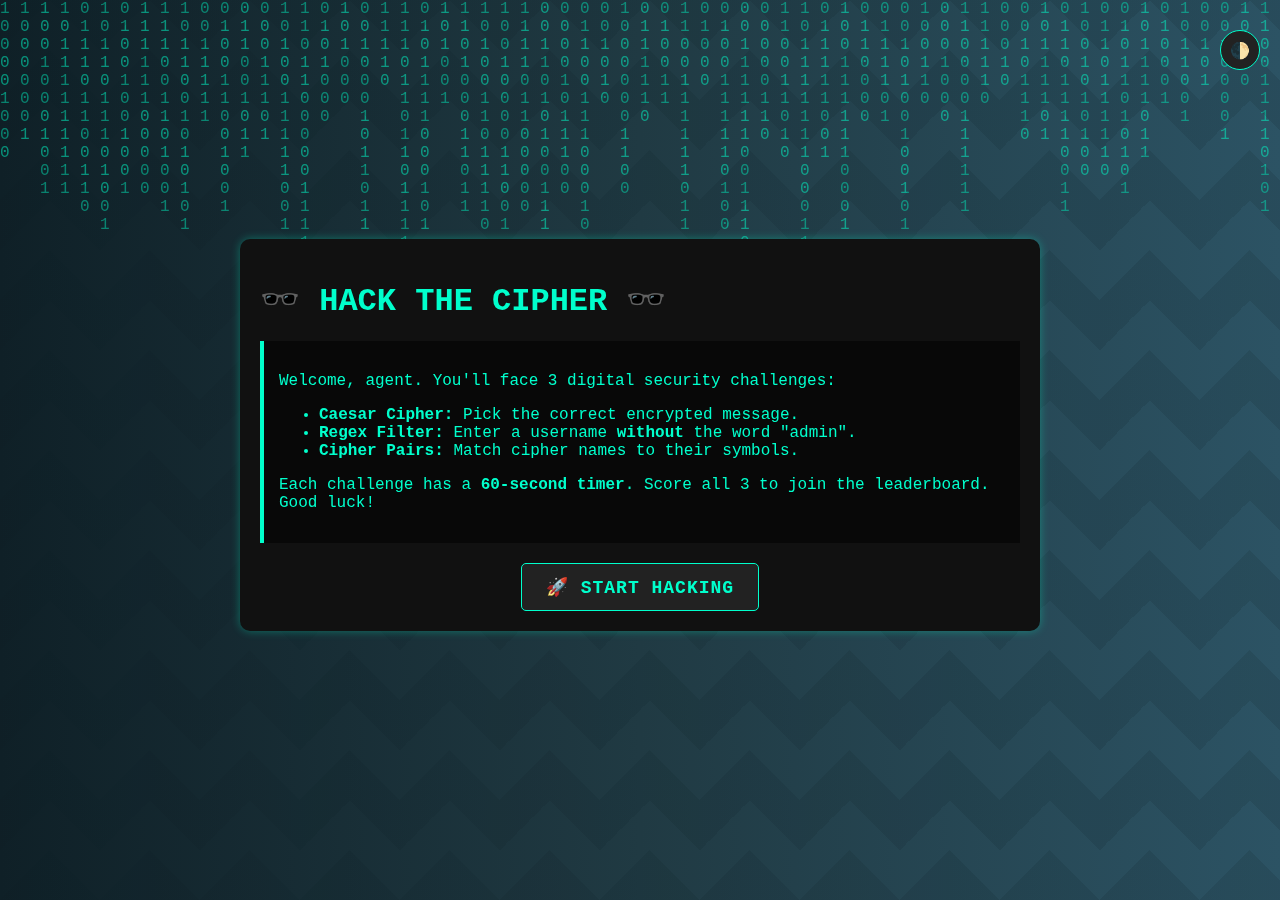
<file: hacking game main finaal/hacking game main/index.html>
<!DOCTYPE html>
<html lang="en">
<head>
  <meta charset="UTF-8" />
  <meta name="viewport" content="width=device-width, initial-scale=1.0" />
  <title>Virtual Hacking Challenge</title>
  <link rel="stylesheet" href="hacke.css">
</head>
<body>
  <button class="theme-toggle" onclick="toggleTheme()">🌓</button>

  <div class="container">
    <div id="landingPage" class="landing">
      <h1>🕶️ HACK THE CIPHER 🕶️</h1>
      <div id="instructions">
        <p>Welcome, agent. You'll face 3 digital security challenges:</p>
        <ul>
          <li><b>Caesar Cipher:</b> Pick the correct encrypted message.</li>
          <li><b>Regex Filter:</b> Enter a username <b>without</b> the word "admin".</li>
          <li><b>Cipher Pairs:</b> Match cipher names to their symbols. </li>
        </ul>
        <p>Each challenge has a <b>60-second timer</b>. Score all 3 to join the leaderboard. Good luck!</p>
      </div>
      <button id="startButton" onclick="startGame()">🚀 START HACKING</button>
    </div>

    <div id="game" class="hidden"></div>
    <div id="leaderboard" class="leaderboard hidden">
      <h2>🏆 Leaderboard</h2>
      <button onclick="clearLeaderboard()" style="float: right;">Clear</button>
      <div id="scores"></div>
      <button onclick="show('landingPage')">🔄 Play Again</button>
    </div>
  </div>

  <script src="mach.js"></script>
</body>
</html>
</file>
<file: debug/style.css>
:root {
  --primary: #00e5ff;
  --secondary: #ff2d75;
  --dark: #0f172a;
  --darker: #020617;
  --light: #f8fafc;
  --code-bg: #1e293b;
  --correct: #10b981;
  --wrong: #ef4444;
  --sidebar: #1e293b;
  --glass: rgba(255, 255, 255, 0.05);
  --transition: all 0.4s cubic-bezier(0.175, 0.885, 0.32, 1.1);
}

* {
  box-sizing: border-box;
  margin: 0;
  padding: 0;
}

body {
  font-family: 'Inter', 'Segoe UI', sans-serif;
  background: var(--dark);
  color: var(--light);
  min-height: 100vh;
  display: flex;
  line-height: 1.6;
  overflow-x: hidden;
}

.animated-bg {
  position: fixed;
  top: 0;
  left: 0;
  width: 100%;
  height: 100%;
  z-index: -2;
  background: linear-gradient(135deg, var(--darker) 0%, var(--dark) 100%);
  overflow: hidden;
}

.animated-bg::before {
  content: "";
  position: absolute;
  width: 200%;
  height: 200%;
  top: -50%;
  left: -50%;
  background: 
    radial-gradient(circle at 30% 30%, 
      rgba(0, 229, 255, 0.15) 0%, 
      transparent 20%),
    radial-gradient(circle at 70% 70%, 
      rgba(255, 45, 117, 0.15) 0%, 
      transparent 20%);
  background-size: 200px 200px;
  animation: moveBg 120s linear infinite;
  opacity: 0.8;
}

@keyframes moveBg {
  0% { transform: rotate(0deg); }
  100% { transform: rotate(360deg); }
}

.particle {
  position: absolute;
  border-radius: 50%;
  background: var(--primary);
  opacity: 0.3;
  filter: blur(1px);
  animation: float 15s infinite linear;
}

@keyframes float {
  0% { transform: translateY(0) rotate(0deg); opacity: 0; }
  10% { opacity: 0.3; }
  90% { opacity: 0.3; }
  100% { transform: translateY(-100vh) rotate(360deg); opacity: 0; }
}

aside {
  width: 300px;
  background: rgba(30, 41, 59, 0.8);
  padding: 2rem 1.5rem;
  height: 100vh;
  position: sticky;
  top: 0;
  display: flex;
  flex-direction: column;
  border-right: 1px solid rgba(255, 255, 255, 0.1);
  backdrop-filter: blur(10px);
  box-shadow: 5px 0 30px rgba(0, 0, 0, 0.3);
  transition: var(--transition);
  z-index: 10;
}

.sidebar-header {
  display: flex;
  align-items: center;
  gap: 0.75rem;
  margin-bottom: 2rem;
  padding-bottom: 1.5rem;
  border-bottom: 1px solid rgba(255, 255, 255, 0.1);
  animation: slideInLeft 0.6s ease-out;
}

.sidebar-header h2 {
  font-size: 1.5rem;
  background: linear-gradient(90deg, var(--primary), var(--secondary));
  -webkit-background-clip: text;
  background-clip: text;
  color: transparent;
  text-shadow: 0 2px 10px rgba(0, 229, 255, 0.3);
}

.dashboard-section {
  margin-bottom: 2rem;
  animation: fadeIn 0.8s ease-out;
  animation-fill-mode: backwards;
}

.dashboard-section h3 {
  font-size: 1rem;
  color: var(--primary);
  margin-bottom: 1rem;
  display: flex;
  align-items: center;
  gap: 0.5rem;
  font-weight: 600;
}

label {
  display: block;
  margin-bottom: 0.5rem;
  color: rgba(255, 255, 255, 0.7);
  font-size: 0.9rem;
}

select {
  width: 100%;
  padding: 0.75rem;
  border-radius: 8px;
  background: rgba(0, 0, 0, 0.2);
  border: 1px solid rgba(255, 255, 255, 0.1);
  color: white;
  font-family: 'Inter', sans-serif;
  margin-bottom: 1rem;
  transition: var(--transition);
}

select:focus {
  outline: none;
  border-color: var(--primary);
  box-shadow: 0 0 0 2px rgba(0, 229, 255, 0.2);
}

.timer-container {
  background: var(--glass);
  padding: 1.25rem;
  border-radius: 12px;
  margin-bottom: 1.5rem;
  border: 1px solid rgba(255, 255, 255, 0.1);
  box-shadow: 0 5px 15px rgba(0, 0, 0, 0.2);
  transition: var(--transition);
}

.timer-container:hover {
  transform: translateY(-3px);
  box-shadow: 0 8px 25px rgba(0, 0, 0, 0.3);
}

.timer-display {
  font-size: 2.25rem;
  font-family: 'Fira Code', monospace;
  text-align: center;
  margin: 0.5rem 0;
  color: var(--primary);
  text-shadow: 0 0 10px rgba(0, 229, 255, 0.3);
  font-weight: 700;
}

.timer-controls {
  display: flex;
  gap: 0.75rem;
}

.timer-btn {
  flex: 1;
  padding: 0.75rem;
  border: none;
  border-radius: 8px;
  background: rgba(0, 229, 255, 0.1);
  color: white;
  cursor: pointer;
  transition: var(--transition);
  font-weight: 500;
  display: flex;
  align-items: center;
  justify-content: center;
  gap: 0.5rem;
}

.timer-btn:hover {
  background: rgba(0, 229, 255, 0.2);
  transform: translateY(-2px);
}

.timer-btn.active {
  background: var(--primary);
  box-shadow: 0 0 15px rgba(0, 229, 255, 0.4);
}

.stats-container {
  background: var(--glass);
  padding: 1.25rem;
  border-radius: 12px;
  border: 1px solid rgba(255, 255, 255, 0.1);
}

.stat-item {
  display: flex;
  justify-content: space-between;
  margin-bottom: 0.75rem;
  padding-bottom: 0.75rem;
  border-bottom: 1px dashed rgba(255, 255, 255, 0.1);
}

.stat-item:last-child {
  margin-bottom: 0;
  padding-bottom: 0;
  border-bottom: none;
}

.stat-label {
  color: rgba(255, 255, 255, 0.7);
}

.stat-value {
  font-weight: 600;
  color: var(--light);
}

.leaderboard-container {
  background: var(--glass);
  padding: 1rem;
  border-radius: 12px;
  border: 1px solid rgba(255, 255, 255, 0.1);
}

.leaderboard-entry {
  display: flex;
  justify-content: space-between;
  padding: 0.75rem 0;
  border-bottom: 1px dashed rgba(255, 255, 255, 0.1);
  font-size: 0.9rem;
}

.leaderboard-entry:last-child {
  border-bottom: none;
}

.leaderboard-rank {
  color: var(--primary);
  font-weight: 600;
  width: 2rem;
}

.leaderboard-name {
  flex: 1;
  text-align: left;
  padding: 0 0.5rem;
}

.leaderboard-score {
  color: var(--secondary);
  font-weight: 600;
  font-family: 'Fira Code', monospace;
}

.leaderboard-language {
  color: rgba(255, 255, 255, 0.6);
  font-size: 0.8rem;
  width: 3rem;
  text-align: right;
}

.leaderboard-loading {
  text-align: center;
  color: rgba(255, 255, 255, 0.5);
  font-style: italic;
}

main {
  flex: 1;
  padding: 3rem;
  display: flex;
  flex-direction: column;
  align-items: center;
  position: relative;
}

.game-title {
  text-align: center;
  margin-bottom: 2.5rem;
  animation: fadeInDown 0.8s ease-out;
}

.game-title h1 {
  font-size: 3rem;
  background: linear-gradient(90deg, var(--primary), var(--secondary));
  -webkit-background-clip: text;
  background-clip: text;
  color: transparent;
  margin-bottom: 0.5rem;
  text-shadow: 0 5px 15px rgba(0, 229, 255, 0.3);
  animation: textGlow 2s ease-in-out infinite alternate;
}

.game-title p {
  color: rgba(255, 255, 255, 0.7);
  font-size: 1.1rem;
  max-width: 600px;
  margin: 0 auto;
}

@keyframes textGlow {
  from { text-shadow: 0 0 10px rgba(0, 229, 255, 0.5); }
  to { text-shadow: 0 0 20px rgba(0, 229, 255, 0.8), 0 0 30px rgba(255, 45, 117, 0.5); }
}

.snippet-wrapper {
  width: 100%;
  max-width: 800px;
  display: flex;
  justify-content: center;
  perspective: 1000px;
}

.code-container {
  background: var(--code-bg);
  padding: 2rem;
  border-radius: 16px;
  width: 100%;
  box-shadow: 
    0 10px 30px rgba(0, 0, 0, 0.3),
    inset 0 0 0 1px rgba(255, 255, 255, 0.1);
  margin: 1rem 0;
  overflow-x: auto;
  transform-style: preserve-3d;
  transition: var(--transition);
  animation: fadeInUp 0.8s ease-out;
}

.code-container:hover {
  transform: translateY(-5px) rotateX(2deg);
  box-shadow: 
    0 15px 40px rgba(0, 0, 0, 0.4),
    inset 0 0 0 1px rgba(255, 255, 255, 0.1);
}

.code-line {
  display: flex;
  padding: 0.5rem 1rem;
  margin: 0.25rem 0;
  font-family: 'Fira Code', 'Consolas', monospace;
  white-space: pre;
  cursor: pointer;
  transition: var(--transition);
  background: rgba(0, 0, 0, 0.2);
  border-radius: 4px;
  position: relative;
}

.code-line:hover {
  background: rgba(255, 255, 255, 0.1);
  transform: translateX(5px);
}

.line-number {
  color: rgba(255, 255, 255, 0.3);
  margin-right: 1rem;
  width: 2rem;
  text-align: right;
  font-size: 0.85rem;
  user-select: none;
}

.code-content {
  flex: 1;
  overflow-x: auto;
}

.correct {
  background: var(--correct);
  animation: pulseCorrect 0.6s ease;
  box-shadow: 0 0 15px rgba(16, 185, 129, 0.3);
}

.correct .line-number {
  color: white;
  font-weight: bold;
}

.wrong {
  background: var(--wrong);
  animation: shake 0.5s ease;
  box-shadow: 0 0 15px rgba(239, 68, 68, 0.3);
}

.wrong .line-number {
  color: white;
  font-weight: bold;
}

@keyframes pulseCorrect {
  0% { transform: scale(1); }
  50% { transform: scale(1.03); box-shadow: 0 0 25px rgba(16, 185, 129, 0.5); }
  100% { transform: scale(1); }
}

@keyframes shake {
  0%, 100% { transform: translateX(0); }
  20%, 60% { transform: translateX(-5px); }
  40%, 80% { transform: translateX(5px); }
}

.feedback-message {
  margin: 1.5rem 0;
  padding: 1.25rem;
  border-radius: 12px;
  background: var(--glass);
  width: 100%;
  max-width: 800px;
  text-align: center;
  transition: var(--transition);
  border: 1px solid rgba(255, 255, 255, 0.1);
  animation: fadeIn 0.8s ease-out;
}

.game-controls {
  display: flex;
  gap: 1rem;
  margin-top: 1rem;
}

.next-button, .hint-button {
  padding: 1rem 2rem;
  font-size: 1.1rem;
  font-weight: 600;
  border-radius: 50px;
  cursor: pointer;
  transition: var(--transition);
  border: none;
  display: flex;
  align-items: center;
  gap: 0.5rem;
}

.next-button {
  background: linear-gradient(135deg, var(--primary), var(--secondary));
  color: white;
  box-shadow: 
    0 5px 15px rgba(0, 229, 255, 0.3),
    0 2px 5px rgba(255, 45, 117, 0.3);
}

.hint-button {
  background: rgba(255, 255, 255, 0.1);
  color: white;
}

.next-button:hover {
  transform: translateY(-3px) scale(1.05);
  box-shadow: 
    0 8px 25px rgba(0, 229, 255, 0.4),
    0 5px 10px rgba(255, 45, 117, 0.4);
}

.hint-button:hover {
  background: rgba(255, 255, 255, 0.2);
  transform: translateY(-3px);
}

.next-button:active, .hint-button:active {
  transform: translateY(1px);
}

/* Leaderboard Modal Styles */
.leaderboard-modal {
  background: var(--glass);
  border-radius: 16px;
  padding: 2rem;
  width: 100%;
  max-width: 800px;
  margin: 2rem auto;
  box-shadow: 0 10px 30px rgba(0, 0, 0, 0.3);
  border: 1px solid rgba(255, 255, 255, 0.1);
  animation: fadeInUp 0.8s ease-out;
}

.leaderboard-header {
  text-align: center;
  margin-bottom: 2rem;
}

.leaderboard-header h2 {
  color: var(--primary);
  font-size: 2rem;
  margin-bottom: 0.5rem;
}

.leaderboard-header p {
  font-size: 1.5rem;
  color: var(--secondary);
  font-weight: bold;
}

.leaderboard-content h3 {
  color: var(--primary);
  margin-bottom: 1rem;
  text-align: center;
  font-size: 1.5rem;
}

.leaderboard-entries {
  max-height: 400px;
  overflow-y: auto;
  margin-bottom: 2rem;
}

.leaderboard-entry {
  display: grid;
  grid-template-columns: 50px 2fr 100px 100px 150px;
  gap: 1rem;
  padding: 1rem;
  align-items: center;
  background: rgba(0, 0, 0, 0.2);
  border-radius: 8px;
  margin-bottom: 0.5rem;
}

.leaderboard-entry:nth-child(1) {
  background: linear-gradient(90deg, rgba(255, 215, 0, 0.1), transparent);
  border-left: 4px solid gold;
}

.leaderboard-entry:nth-child(2) {
  background: linear-gradient(90deg, rgba(192, 192, 192, 0.1), transparent);
  border-left: 4px solid silver;
}

.leaderboard-entry:nth-child(3) {
  background: linear-gradient(90deg, rgba(205, 127, 50, 0.1), transparent);
  border-left: 4px solid #cd7f32;
}

.rank {
  font-weight: bold;
  color: var(--primary);
  text-align: center;
}

.name {
  font-weight: 500;
}

.score {
  font-weight: bold;
  color: var(--secondary);
  text-align: center;
}

.language {
  text-transform: uppercase;
  font-size: 0.8rem;
  color: rgba(255, 255, 255, 0.7);
  text-align: center;
}

.date {
  font-size: 0.8rem;
  color: rgba(255, 255, 255, 0.6);
  text-align: right;
}

.leaderboard-actions {
  display: flex;
  justify-content: center;
}

/* Hint animation */
@keyframes pulseHint {
  0% { box-shadow: 0 0 0 0 rgba(255, 215, 0, 0.4); }
  70% { box-shadow: 0 0 0 10px rgba(255, 215, 0, 0); }
  100% { box-shadow: 0 0 0 0 rgba(255, 215, 0, 0); }
}

/* Scrollbar styles */
.leaderboard-entries::-webkit-scrollbar {
  width: 8px;
}

.leaderboard-entries::-webkit-scrollbar-track {
  background: rgba(0, 0, 0, 0.1);
  border-radius: 10px;
}

.leaderboard-entries::-webkit-scrollbar-thumb {
  background: var(--primary);
  border-radius: 10px;
}

.leaderboard-entries::-webkit-scrollbar-thumb:hover {
  background: var(--secondary);
}

@keyframes fadeIn {
  from { opacity: 0; }
  to { opacity: 1; }
}

@keyframes fadeInUp {
  from { opacity: 0; transform: translateY(20px); }
  to { opacity: 1; transform: translateY(0); }
}

@keyframes fadeInDown {
  from { opacity: 0; transform: translateY(-20px); }
  to { opacity: 1; transform: translateY(0); }
}

@keyframes slideInLeft {
  from { opacity: 0; transform: translateX(-20px); }
  to { opacity: 1; transform: translateX(0); }
}

@media (max-width: 1024px) {
  aside {
    width: 260px;
    padding: 1.5rem 1rem;
  }
  
  main {
    padding: 2rem;
  }
  
  .game-title h1 {
    font-size: 2.5rem;
  }
}

@media (max-width: 768px) {
  body {
    flex-direction: column;
  }

  aside {
    width: 100%;
    height: auto;
    position: relative;
    padding: 1.5rem;
    border-right: none;
    border-bottom: 1px solid rgba(255, 255, 255, 0.1);
  }

  main {
    padding: 2rem 1.5rem;
  }

  .game-title h1 {
    font-size: 2rem;
  }
  
  .timer-display {
    font-size: 1.75rem;
  }
  
  .code-container {
    padding: 1.5rem;
  }

  .leaderboard-entry {
    grid-template-columns: 40px 1fr 80px 80px;
  }
  .date {
    display: none;
  }
}

@media (max-width: 480px) {
  .game-title h1 {
    font-size: 1.8rem;
  }
  
  .next-button, .hint-button {
    padding: 0.85rem 1.5rem;
    font-size: 1rem;
  }
  
  .code-line {
    padding: 0.5rem 0.75rem;
    font-size: 0.85rem;
  }
  
  .line-number {
    margin-right: 0.5rem;
    width: 1.5rem;
  }

  .leaderboard-entry {
    grid-template-columns: 30px 1fr 70px;
  }
  .language {
    display: none;
  }
}
</file>
<file: hacking game main finaal/hacking game main/hacke.css>
:root {
  --bg-dark: linear-gradient(to right, #0f2027, #203a43, #2c5364);
  --bg-light: linear-gradient(to right, #e0e0e0, #f5f5f5, #e0e0e0);
  --text-dark: #00ffcc;
  --text-light: #00695c;
  --card-dark: #111;
  --card-light: #f0f0f0;
  --accent-dark: #00ffcc;
  --accent-light: #00897b;
  --shadow-dark: #00ffcc55;
  --shadow-light: #00897b55;
}

body {
  font-family: 'Courier New', Courier, monospace;
  background: var(--bg-dark);
  color: var(--text-dark);
  animation: fadeIn 1s ease-in-out;
  transition: all 0.3s ease;
  min-height: 100vh;
  margin: 0;
  padding: 0;
  display: flex;
  justify-content: center;
  align-items: center;
}

body.light-mode {
  background: var(--bg-light);
  color: var(--text-light);
}

.container {
  width: 90%;
  max-width: 800px;
  margin: 0 auto;
  padding: 20px;
}

h1, h2, h3, p {
  animation: fadeSlide 0.5s ease-in-out;
}

@keyframes fadeIn {
  from { opacity: 0; }
  to { opacity: 1; }
}

@keyframes fadeSlide {
  from { opacity: 0; transform: translateY(20px); }
  to { opacity: 1; transform: translateY(0); }
}

@keyframes pulse {
  0% { transform: scale(1); }
  50% { transform: scale(1.05); }
  100% { transform: scale(1); }
}

.challenge, .landing, .leaderboard {
  margin-bottom: 30px;
  background-color: var(--card-dark);
  padding: 20px;
  border-radius: 10px;
  box-shadow: 0 0 10px var(--shadow-dark);
  transition: all 0.3s ease;
}

body.light-mode .challenge,
body.light-mode .landing,
body.light-mode .leaderboard {
  background-color: var(--card-light);
  box-shadow: 0 0 10px var(--shadow-light);
}

button {
  margin: 10px 0;
  padding: 10px;
  font-size: 16px;
  cursor: pointer;
  background-color: #222;
  color: var(--accent-dark);
  border: 1px solid var(--accent-dark);
  transition: all 0.3s ease;
  border-radius: 5px;
}

#startButton {
  font-family: 'Courier New', monospace;
  font-weight: bold;
  font-size: 18px;
  letter-spacing: 1px;
  padding: 12px 24px;
  display: block;
  margin: 20px auto 0;
}

body.light-mode button {
  background-color: #e0e0e0;
  color: var(--accent-light);
  border: 1px solid var(--accent-light);
}

button:hover {
  background-color: var(--accent-dark);
  color: #000;
  animation: pulse 0.5s;
}

body.light-mode button:hover {
  background-color: var(--accent-light);
}

input {
  padding: 8px;
  font-size: 16px;
  background-color: var(--card-dark);
  color: var(--text-dark);
  border: 1px solid var(--accent-dark);
  width: 80%;
  margin-bottom: 10px;
  border-radius: 5px;
  transition: all 0.3s ease;
}

body.light-mode input {
  background-color: var(--card-light);
  color: var(--text-light);
  border: 1px solid var(--accent-light);
}

#instructions {
  background-color: #00000080;
  padding: 15px;
  border-left: 4px solid var(--accent-dark);
  margin-bottom: 20px;
  transition: all 0.3s ease;
}

body.light-mode #instructions {
  background-color: #ffffff80;
  border-left: 4px solid var(--accent-light);
}

.hidden {
  display: none;
}

.score-entry {
  padding: 8px;
  margin: 5px 0;
  background-color: #00000030;
  border-radius: 5px;
  transition: all 0.3s ease;
  display: flex;
  justify-content: space-between;
}

body.light-mode .score-entry {
  background-color: #ffffff80;
}

.progress-container {
  width: 100%;
  height: 10px;
  background-color: #333;
  border-radius: 5px;
  margin: 10px 0;
}

body.light-mode .progress-container {
  background-color: #ddd;
}

.progress-bar {
  height: 100%;
  width: 0%;
  background-color: var(--accent-dark);
  border-radius: 5px;
  transition: width 0.5s ease;
}

body.light-mode .progress-bar {
  background-color: var(--accent-light);
}

.timer-container {
  width: 100%;
  height: 5px;
  background-color: #333;
  border-radius: 5px;
  margin: 10px 0;
  overflow: hidden;
}

body.light-mode .timer-container {
  background-color: #ddd;
}

.timer-bar {
  height: 100%;
  width: 100%;
  background-color: var(--accent-dark);
  transition: width 1s linear;
}

body.light-mode .timer-bar {
  background-color: var(--accent-light);
}

.time-display {
  font-family: 'Courier New', monospace;
  font-weight: bold;
  text-align: right;
  margin-top: 5px;
}

.theme-toggle {
  position: fixed;
  top: 20px;
  right: 20px;
  padding: 8px;
  border-radius: 50%;
  width: 40px;
  height: 40px;
  display: flex;
  align-items: center;
  justify-content: center;
  cursor: pointer;
}

.confetti {
  position: fixed;
  width: 10px;
  height: 10px;
  background-color: var(--accent-dark);
  animation: confetti-fall 5s linear forwards;
}

body.light-mode .confetti {
  background-color: var(--accent-light);
}

@keyframes confetti-fall {
  0% {
    transform: translateY(-100vh) rotate(0deg);
    opacity: 1;
  }
  100% {
    transform: translateY(100vh) rotate(360deg);
    opacity: 0;
  }
}

@media (max-width: 600px) {
  .container {
    width: 95%;
    padding: 10px;
  }
  
  input {
    width: 95%;
  }
  
  .score-entry {
    flex-direction: column;
  }
}
#game-container {
  max-width: 800px;
  margin: 0 auto;
  font-family: 'Courier New', monospace;
}

#options {
  display: grid;
  grid-template-columns: repeat(3, 1fr);
  gap: 10px;
  margin-top: 20px;
}

#options button {
  padding: 15px;
  background: #2c3e50;
  color: white;
  border: none;
  border-radius: 5px;
  cursor: pointer;
  transition: all 0.3s;
}

#options button:hover {
  background: #3960b2;
  transform: translateY(-2px);
}

#feedback {
  position: fixed;
  top: 50%;
  left: 50%;
  transform: translate(-50%, -50%);
  background: #1a1a2e;
  padding: 20px;
  border-radius: 10px;
  z-index: 100;
  box-shadow: 0 0 20px rgba(0,0,0,0.5);
}

.review-grid {
  display: grid;
  grid-template-columns: repeat(2, 1fr);
  gap: 15px;
}

.review-item {
  background: rgba(255,255,255,0.1);
  padding: 15px;
  border-radius: 5px;
}
/* Add to existing CSS */
.pairs-grid {
  display: grid;
  grid-template-columns: 1fr 1fr;
  gap: 15px;
  margin-top: 20px;
}

.names-column, .symbols-column {
  display: flex;
  flex-direction: column;
  gap: 10px;
}

.pair-btn {
  padding: 12px;
  text-align: center;
  border-radius: 8px;
  transition: all 0.3s ease;
  cursor: pointer;
  background: rgba(0, 255, 204, 0.1);
  border: 1px solid var(--accent-dark);
}

body.light-mode .pair-btn {
  background: rgba(0, 137, 123, 0.1);
  border: 1px solid var(--accent-light);
}

.pair-btn.selected {
  background: var(--accent-dark);
  color: #000;
  transform: scale(1.05);
  box-shadow: 0 0 10px var(--shadow-dark);
}

body.light-mode .pair-btn.selected {
  background: var(--accent-light);
  box-shadow: 0 0 10px var(--shadow-light);
}

.pair-btn.matched {
  background: #00cc00;
  color: #000;
  cursor: default;
  opacity: 0.7;
}

.pair-btn.incorrect {
  background: #cc0000;
  animation: shake 0.5s;
}

@keyframes shake {
  0%, 100% { transform: translateX(0); }
  20%, 60% { transform: translateX(-5px); }
  40%, 80% { transform: translateX(5px); }
}

.feedback-correct {
  background: rgba(0, 204, 0, 0.2);
  padding: 10px;
  border-radius: 5px;
  border-left: 3px solid #0c0;
  animation: fadeIn 0.5s;
}

/* Animated background */
body::before {
  content: '';
  position: fixed;
  top: 0;
  left: 0;
  width: 100%;
  height: 100%;
  background: 
    linear-gradient(45deg, #0f202722 25%, transparent 25%) -50px 0,
    linear-gradient(-45deg, #0f202722 25%, transparent 25%) -50px 0,
    linear-gradient(45deg, transparent 75%, #0f202722 75%),
    linear-gradient(-45deg, transparent 75%, #0f202722 75%);
  background-size: 100px 100px;
  z-index: -1;
  animation: moveBackground 60s linear infinite;
}

body.light-mode::before {
  background: 
    linear-gradient(45deg, #e0e0e022 25%, transparent 25%) -50px 0,
    linear-gradient(-45deg, #e0e0e022 25%, transparent 25%) -50px 0,
    linear-gradient(45deg, transparent 75%, #e0e0e022 75%),
    linear-gradient(-45deg, transparent 75%, #e0e0e022 75%);
}

@keyframes moveBackground {
  0% { background-position: 0 0; }
  100% { background-position: 1000px 1000px; }
}

/* binary rain*/
.binary-rain {
  position: fixed;
  top: 0;
  left: 0;
  width: 100%;
  height: 100%;
  z-index: -2;
  overflow: hidden;
  pointer-events: none;
}

.binary-digit {
  position: absolute;
  color: rgba(0, 255, 204, 0.5);
  font-family: 'Courier New', monospace;
  font-size: 16px;
  animation: binary-fall linear infinite;
}

body.light-mode .binary-digit {
  color: rgba(0, 137, 123, 0.5);
}

@keyframes binary-fall {
  0% {
    transform: translateY(-100%);
  }
  100% {
    transform: translateY(100vh);
  }
}
</file>
